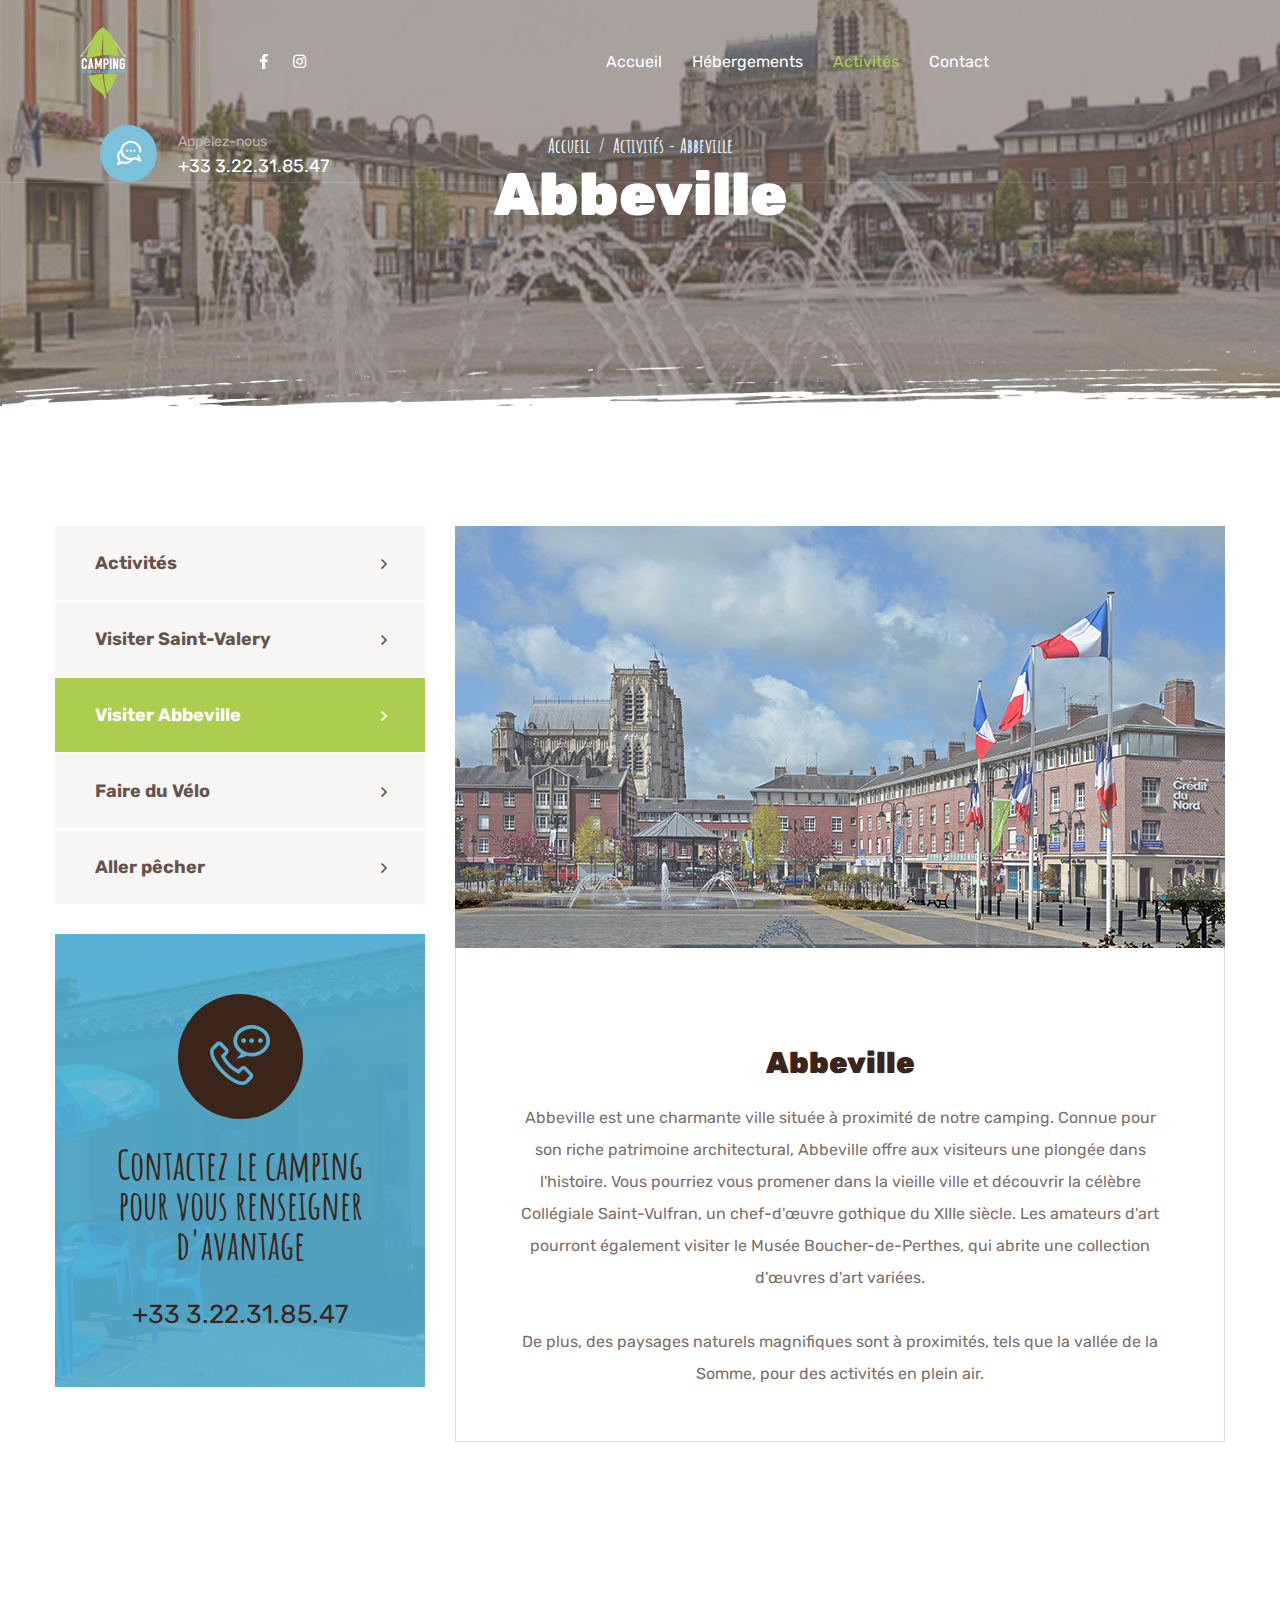
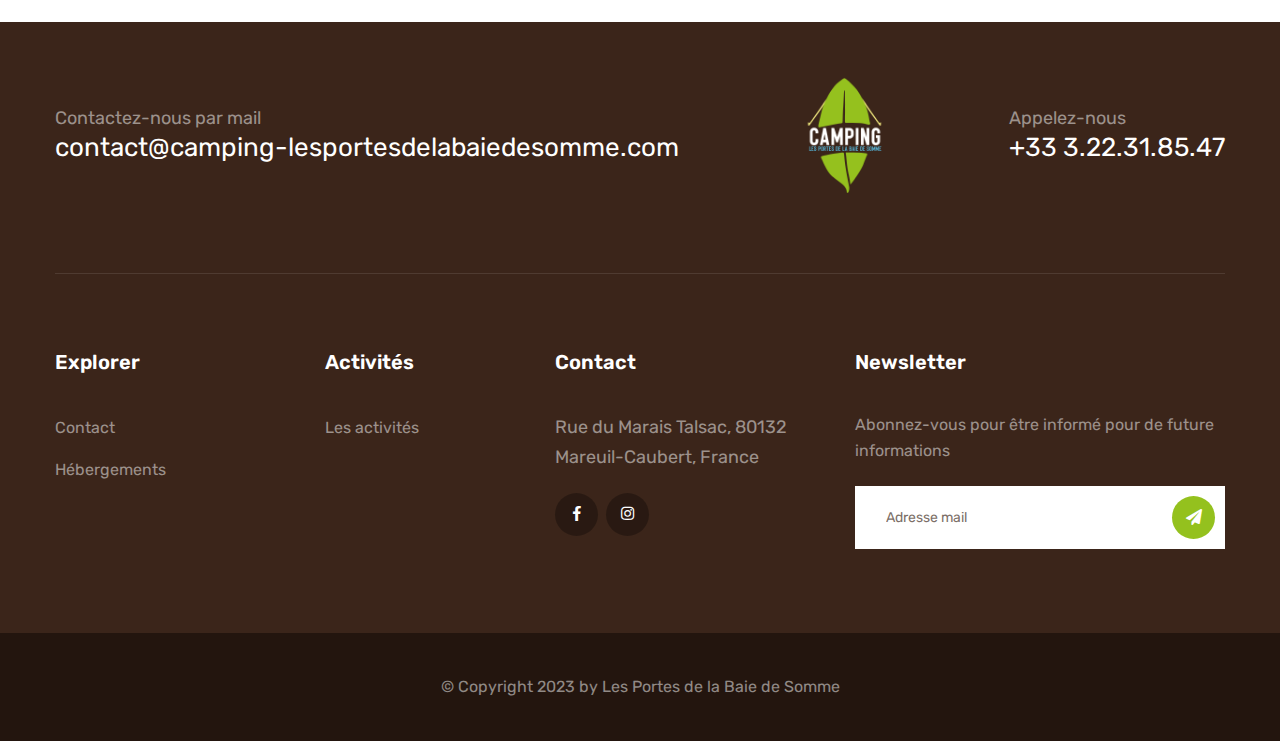
<file: Stage-Portes-de-la-baie-de-somme-dbddb216f17453c3885ff2f553b4bc5a6203d5d2/Code/camping/site-camping/activites-abbeville.html>
<!DOCTYPE html>
<html lang="en">

<head>
    <meta charset="utf-8">
    <meta http-equiv="X-UA-Compatible" content="IE=edge">
    <meta name="viewport" content="width=device-width, initial-scale=1.0, maximum-scale=1.0, user-scalable=0">

    <title>Activités - Abbeville - Camping Les Portes de la Baie de Somme</title>

    <!-- Fav Icon -->
    <link rel="icon" href="assets/images/favicon.ico" type="image/x-icon">

    <!-- Google Fonts -->
    <link href="https://fonts.googleapis.com/css2?family=Amatic+SC:wght@400;700&display=swap" rel="stylesheet">
    <link
        href="https://fonts.googleapis.com/css2?family=Rubik:ital,wght@0,300;0,400;0,500;0,600;0,700;0,800;0,900;1,300;1,400;1,500;1,600;1,700;1,800;1,900&display=swap"
        rel="stylesheet">

    <!-- Stylesheets -->
    <link href="assets/css/font-awesome-all.css" rel="stylesheet">
    <link href="assets/css/flaticon.css" rel="stylesheet">
    <link href="assets/css/owl.css" rel="stylesheet">
    <link href="assets/css/bootstrap.css" rel="stylesheet">
    <link href="assets/css/jquery.fancybox.min.css" rel="stylesheet">
    <link href="assets/css/animate.css" rel="stylesheet">
    <link href="assets/css/color.css" rel="stylesheet">
    <link href="assets/css/style.css" rel="stylesheet">
    <link href="assets/css/responsive.css" rel="stylesheet">

</head>


<!-- page wrapper -->

<body>

    <div class="boxed_wrapper">


        <!-- preloader -->
        <div class="preloader">
            <div class="boxes">
                <div class="box">
                    <div></div>
                    <div></div>
                    <div></div>
                    <div></div>
                </div>
                <div class="box">
                    <div></div>
                    <div></div>
                    <div></div>
                    <div></div>
                </div>
                <div class="box">
                    <div></div>
                    <div></div>
                    <div></div>
                    <div></div>
                </div>
                <div class="box">
                    <div></div>
                    <div></div>
                    <div></div>
                    <div></div>
                </div>
            </div>
        </div>
        <!-- preloader end -->


        <!-- main header -->
        <header class="main-header header-style-two">
            <div class="header-lower">
                <div class="outer-box">
                    <div class="logo-box">
                        <figure class="logo logooriginal"><a href="index.html"><img
                                    src="../fichier-camping/logo/logo camping.png" alt=""></a></figure>
                        <ul class="social-links clearfix">
                            <li><a href="https://www.facebook.com/campinglesportesdelabaiedesomme" HTML
                                    target="_blank"><i class="fab fa-facebook-f"></i></a></li>
                            <li><a href="https://www.instagram.com/campingportesdelabaiedesomme/" HTML
                                    target="_blank"><i class="fab fa-instagram"></i></a></li>
                        </ul>
                    </div>
                    <div class="menu-area">
                        <!--Mobile Navigation Toggler-->
                        <div class="mobile-nav-toggler">
                            <i class="icon-bar"></i>
                            <i class="icon-bar"></i>
                            <i class="icon-bar"></i>
                        </div>
                        <nav class="main-menu navbar-expand-md navbar-light menupage">
                            <div class="collapse navbar-collapse show clearfix" id="navbarSupportedContent">
                                <ul class="navigation clearfix">
                                    <li class="dropdown"><a href="index.html">Accueil</a></li>
                                    <li class="dropdown"><a href="hebergements.html">Hébergements</a></li>
                                    <li class="current dropdown"><a href="activites.html">Activités</a> </li>
                                    <li><a href="contact.html">Contact</a></li>
                                </ul>
                            </div>
                        </nav>
                    </div>
                    <div class="menu-right-content">
                        <div class="support-box">
                            <div class="icon"><i class="flaticon-chat"></i></div>
                            <span>Appelez-nous</span>
                            <h5><a href="tel:+33322318547">+33 3.22.31.85.47</a></h5>
                        </div>
                    </div>
                </div>
            </div>

            <!--sticky Header-->
            <div class="sticky-header">
                <div class="outer-box">
                    <div class="menu-area">
                        <nav class="main-menu clearfix">
                            <!--Keep This Empty / Menu will come through Javascript-->
                        </nav>
                    </div>
                    <div class="menu-right-content">
                        <div class="support-box">
                            <div class="icon"><i class="flaticon-chat"></i></div>
                            <span>Appelez-nous</span>
                            <h5><a href="tel:0322318547">+33 3.22.31.85.47</a></h5>
                        </div>
                    </div>
                </div>
            </div>
        </header>
        <!-- main-header end -->

        <!-- Mobile Menu  -->
        <div class="mobile-menu">
            <div class="menu-backdrop"></div>
            <div class="close-btn"><i class="fas fa-times"></i></div>

            <nav class="menu-box">
                <div class="nav-logo"><a href="index.html"><img src="assets/images/logo-2.png" alt="" title=""></a>
                </div>
                <div class="menu-outer"><!--Here Menu Will Come Automatically Via Javascript / Same Menu as in Header-->
                </div>
                <div class="contact-info">
                    <h4>Contact Info</h4>
                    <ul>
                        <li>Chicago 12, Melborne City, USA</li>
                        <li><a href="tel:+8801682648101">+88 01682648101</a></li>
                        <li><a href="mailto:info@example.com">info@example.com</a></li>
                    </ul>
                </div>
                <div class="social-links">
                    <ul class="clearfix">
                        <li><a href="index.html"><span class="fab fa-twitter"></span></a></li>
                        <li><a href="index.html"><span class="fab fa-facebook-square"></span></a></li>
                        <li><a href="index.html"><span class="fab fa-pinterest-p"></span></a></li>
                        <li><a href="index.html"><span class="fab fa-instagram"></span></a></li>
                        <li><a href="index.html"><span class="fab fa-youtube"></span></a></li>
                    </ul>
                </div>
            </nav>
        </div><!-- End Mobile Menu -->


        <!-- Page Title -->
        <section class="page-title centred">
            <div class="bg-layer"
                style="background-image: url(../fichier-camping/picture-activites/abbeville\ centre\ ville\ 1894x360.png);">
            </div>
            <div class="pattern-layer" style="background-image: url(assets/images/shape/shape-12.png);"></div>
            <div class="auto-container">
                <div class="content-box">
                    <ul class="bread-crumb clearfix">
                        <li><a href="index.html">Accueil</a></li>
                        <li>Activités - Abbeville</li>
                    </ul>
                    <div class="title">
                        <h1>Abbeville</h1>
                    </div>
                </div>
            </div>
        </section>
        <!-- End Page Title -->


        <!-- activities-details -->
        <section class="activities-details">
            <div class="auto-container">
                <div class="row clearfix">
                    <div class="col-lg-4 col-md-12 col-sm-12 sidebar-side">
                        <div class="activities-sidebar">
                            <div class="sidebar-widget category-widget">
                                <ul class="category-list clearfix">
                                    <li><a href="activites.html">Activités</a></li>
                                    <li><a href="activites-st-val.html">Visiter Saint-Valery</a></li>
                                    <li><a href="activites-abbeville.html" class="current">Visiter Abbeville</a></li>
                                    <li><a href="activites-velo.html">Faire du Vélo</a></li>
                                    <li><a href="activites-peche.html">Aller pêcher</a></li>
                                    <!--
                                    <li><a href="activites-pedalo.html">Faire du Pédalo</a></li>
                                    -->
                                </ul>
                            </div>
                            <div class="sidebar-widget support-widget">
                                <div class="inner-box centred"
                                    style="background-image: url(../fichier-camping/picture-camping/accueil\ camping\ 370x413.png);">
                                    <div class="icon-box"><i class="flaticon-phone-call"></i></div>
                                    <span>Contactez le camping<br />pour vous renseigner d'avantage</span>
                                    <h3><a href="tel:+33322318547">+33 3.22.31.85.47</a></h3>
                                </div>
                            </div>
                        </div>
                    </div>
                    <div class="col-lg-8 col-md-12 col-sm-12 content-side">
                        <div class="activities-details-content">
                            <div class="content-one centred">
                                <div class="image-box"><img
                                        src="../fichier-camping/picture-activites/abbeville ville 770x422.png" alt="">
                                </div>
                                <div class="lower-box">
                                    <div class="icon-box">
                                    </div>
                                    <h2>Abbeville</h2>
                                    <div class="text">
                                        <p>
                                            Abbeville est une charmante ville située à proximité de notre camping.
                                            Connue pour son riche patrimoine architectural, Abbeville offre aux
                                            visiteurs une plongée dans l'histoire. Vous pourriez vous promener dans la
                                            vieille ville et découvrir la célèbre Collégiale Saint-Vulfran, un
                                            chef-d'œuvre gothique du XIIIe siècle. Les amateurs d'art pourront également
                                            visiter le Musée Boucher-de-Perthes, qui abrite une collection d'œuvres
                                            d'art variées.
                                        </p>
                                        <p>
                                            De plus, des paysages naturels magnifiques sont à proximités, tels que la
                                            vallée de la Somme, pour des activités en plein air.
                                        </p>
                                    </div>
                                </div>
                            </div>
                        </div>
                    </div>
                </div>
            </div>
        </section>
        <!-- activities-details end -->


        <!-- main-footer -->
        <footer class="main-footer pt-0">
            <div class="auto-container">
                <div class="footer-top">
                    <div class="top-inner">
                        <div class="text">
                            <h5>Contactez-nous par mail</h5>
                            <h3><a
                                    href="mailto:contact@camping-lesportesdelabaiedesomme.com">contact@camping-lesportesdelabaiedesomme.com</a>
                            </h3>
                        </div>
                        <figure class="footer-logo logocampingbaspage"><a href="index.html"><img
                                    src="../fichier-camping/logo/logo camping.png" alt=""></a></figure>
                        <div class="text">
                            <h5>Appelez-nous</h5>
                            <h3><a href="tel:+33322318547">+33 3.22.31.85.47</a></h3>
                        </div>
                    </div>
                </div>
                <div class="widget-section">
                    <div class="row clearfix">
                        <div class="col-lg-2 col-md-6 col-sm-12 footer-column">
                            <div class="footer-widget links-widget">
                                <div class="widget-title">
                                    <h4>Explorer</h4>
                                </div>
                                <div class="widget-content">
                                    <ul class="links-list clearfix">
                                        <!--
                                        <li><a href="index.html">Rencontrez notre équipe</a></li>
                                        <li><a href="index.html">Ce que nous faisons</a></li>
                                        <li><a href="index.html">Dernières nouvelles</a></li>
                                        -->
                                        <li><a href="contact.html">Contact</a></li>
                                        <li><a href="hebergements.html">Hébergements</a></li>
                                    </ul>
                                </div>
                            </div>
                        </div>
                        <div class="col-lg-3 col-md-6 col-sm-12 footer-column">
                            <div class="footer-widget links-widget ml-70">
                                <div class="widget-title">
                                    <h4>Activités</h4>
                                </div>
                                <div class="widget-content">
                                    <ul class="links-list clearfix">
                                        <li><a href="activites.html">Les activités</a></li>
                                        <!--
                                        <li><a href="index.html">Pédalo</a></li>
                                        <li><a href="index.html">Pêche</a></li>
                                        <li><a href="index.html">Parachute</a></li>
                                        -->
                                    </ul>
                                </div>
                            </div>
                        </div>
                        <div class="col-lg-3 col-md-6 col-sm-12 footer-column">
                            <div class="footer-widget contact-widget">
                                <div class="widget-title">
                                    <h4>Contact</h4>
                                </div>
                                <div class="widget-content">
                                    <p>Rue du Marais Talsac, 80132 Mareuil-Caubert, France</p>
                                    <ul class="social-links clearfix">
                                        <li><a href="https://www.facebook.com/campinglesportesdelabaiedesomme" HTML
                                                target="_blank"><i class="fab fa-facebook-f"></i></a></li>
                                        <li><a href="https://www.instagram.com/campingportesdelabaiedesomme/" HTML
                                                target="_blank"><i class="fab fa-instagram"></i></a></li>
                                    </ul>
                                </div>
                            </div>
                        </div>
                        <div class="col-lg-4 col-md-6 col-sm-12 footer-column">
                            <div class="footer-widget newsletter-widget">
                                <div class="widget-title">
                                    <h4>Newsletter</h4>
                                </div>
                                <div class="widget-content">
                                    <p>Abonnez-vous pour être informé pour de future informations</p>
                                    <form action="contact.html" method="post" class="newsletter-form">
                                        <div class="form-group">
                                            <input type="email" name="email" placeholder="Adresse mail" required>
                                            <button type="submit"><i class="fas fa-paper-plane"></i></button>
                                        </div>
                                    </form>
                                </div>
                            </div>
                        </div>
                    </div>
                </div>
            </div>
            <div class="footer-bottom centred">
                <div class="auto-container">
                    <div class="copyright">
                        <p>&copy; Copyright 2023 by <a href="index.html">Les Portes de la Baie de Somme</a></p>
                    </div>
                </div>
            </div>
        </footer>
        <!-- main-footer end -->


        <!-- scroll to top -->
        <button class="scroll-top scroll-to-target" data-target="html">
            <i class="fal fa-long-arrow-up"></i>
        </button>
    </div>


    <!-- jequery plugins -->
    <script src="assets/js/jquery.js"></script>
    <script src="assets/js/popper.min.js"></script>
    <script src="assets/js/bootstrap.min.js"></script>
    <script src="assets/js/owl.js"></script>
    <script src="assets/js/wow.js"></script>
    <script src="assets/js/validation.js"></script>
    <script src="assets/js/jquery.fancybox.js"></script>
    <script src="assets/js/appear.js"></script>
    <script src="assets/js/scrollbar.js"></script>
    <script src="assets/js/parallax-scroll.js"></script>
    <script src="assets/js/isotope.js"></script>

    <!-- main-js -->
    <script src="assets/js/script.js"></script>

</body><!-- End of .page_wrapper -->

</html>
</file>
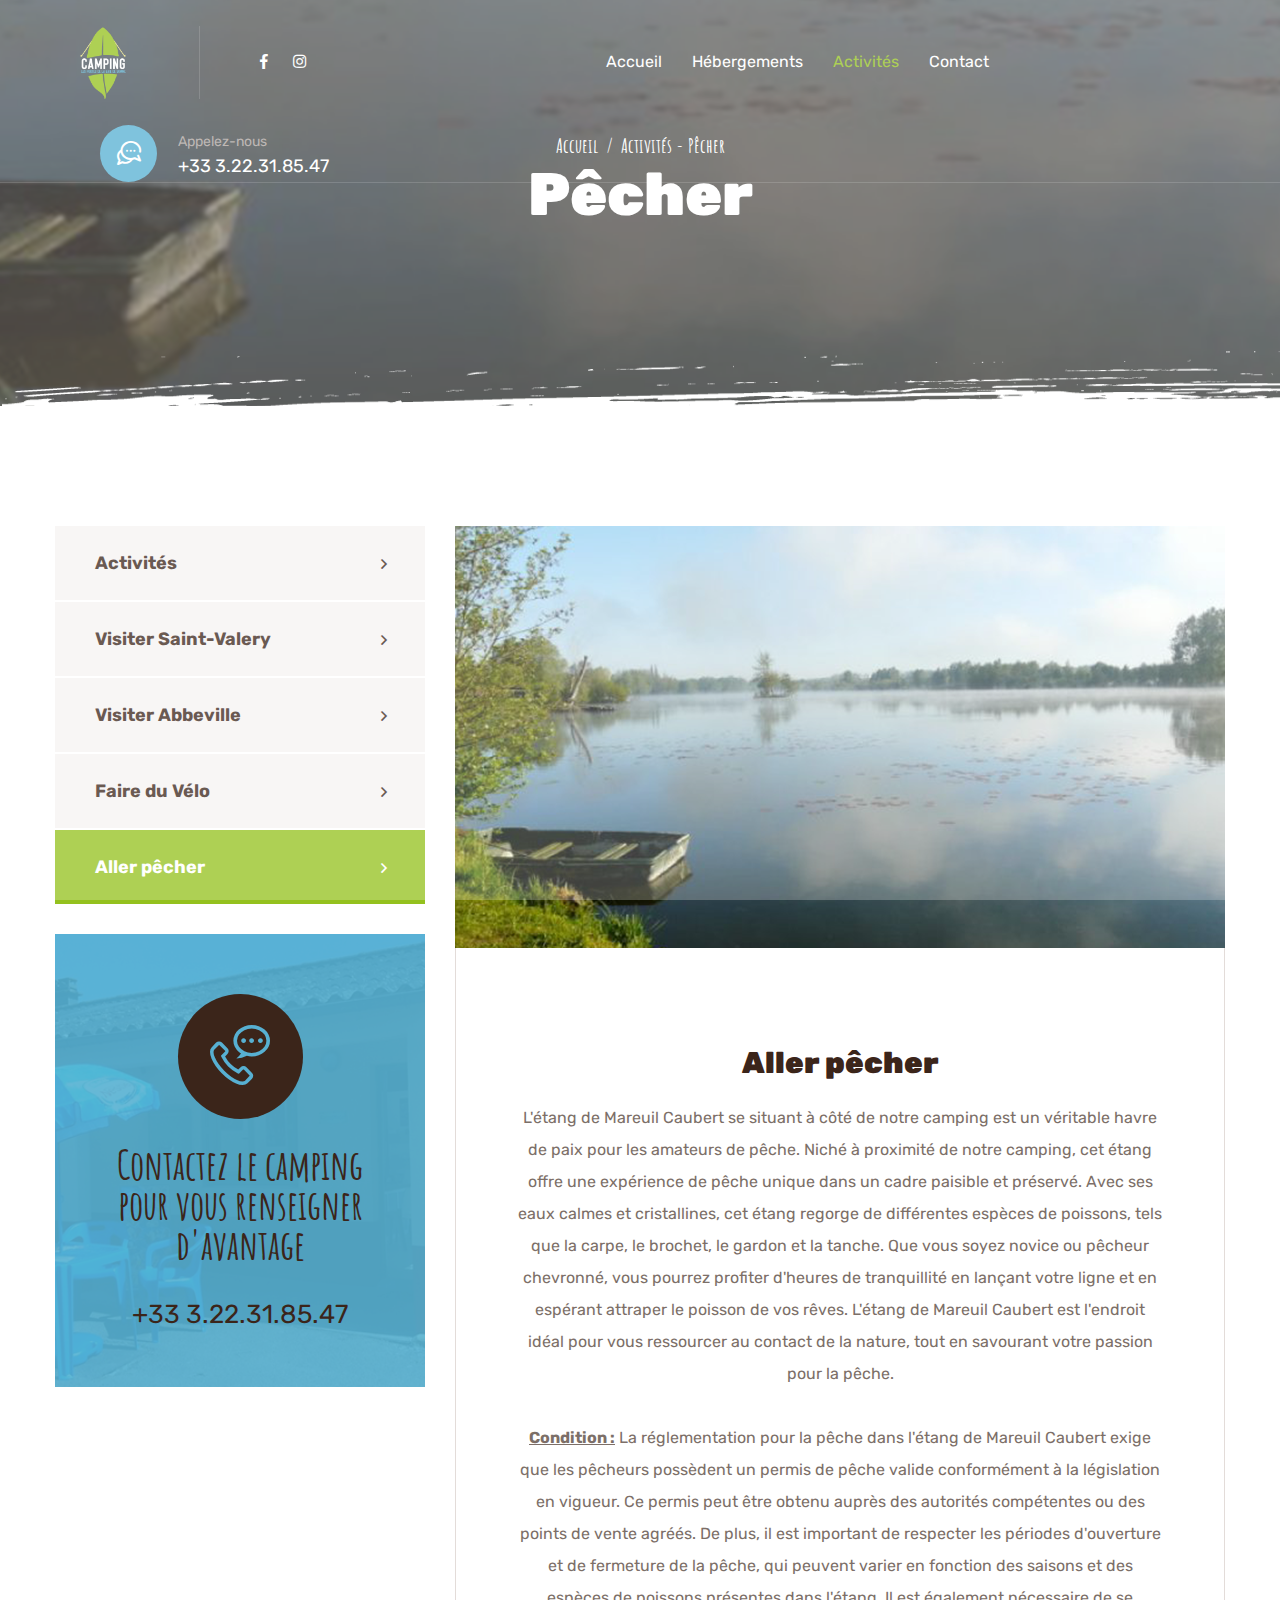
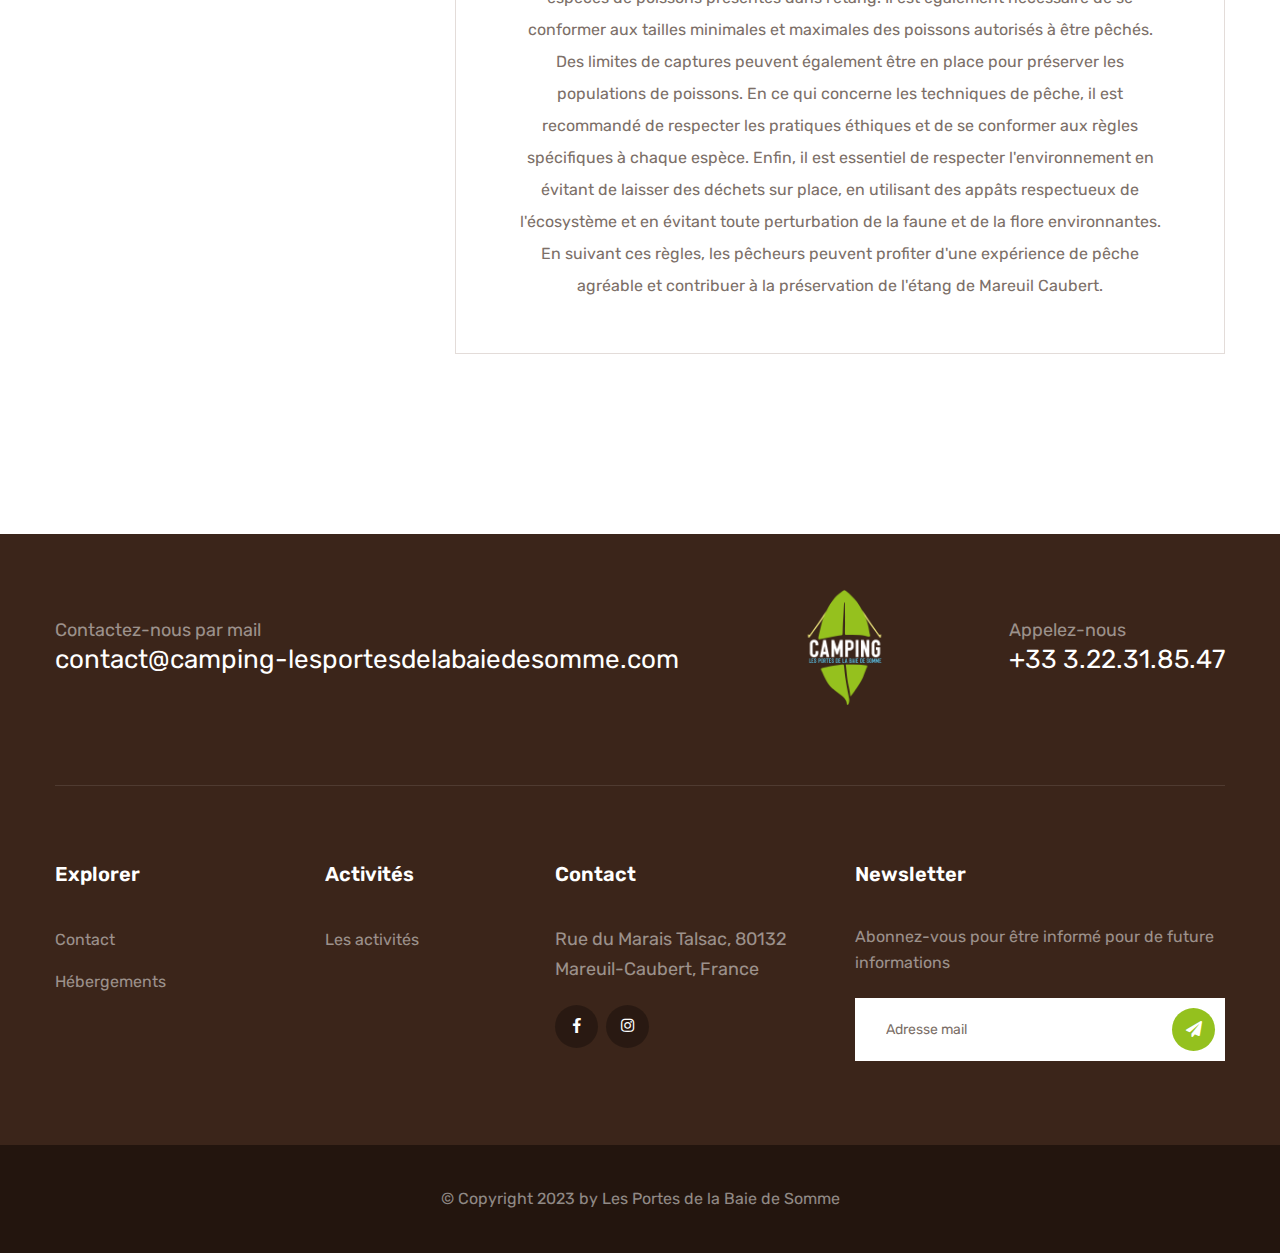
<file: Stage-Portes-de-la-baie-de-somme-dbddb216f17453c3885ff2f553b4bc5a6203d5d2/Code/camping/site-camping/activites-peche.html>
<!DOCTYPE html>
<html lang="en">

<head>
    <meta charset="utf-8">
    <meta http-equiv="X-UA-Compatible" content="IE=edge">
    <meta name="viewport" content="width=device-width, initial-scale=1.0, maximum-scale=1.0, user-scalable=0">

    <title>Activités - Pêcher - Camping Les Portes de la Baie de Somme</title>

    <!-- Fav Icon -->
    <link rel="icon" href="assets/images/favicon.ico" type="image/x-icon">

    <!-- Google Fonts -->
    <link href="https://fonts.googleapis.com/css2?family=Amatic+SC:wght@400;700&display=swap" rel="stylesheet">
    <link
        href="https://fonts.googleapis.com/css2?family=Rubik:ital,wght@0,300;0,400;0,500;0,600;0,700;0,800;0,900;1,300;1,400;1,500;1,600;1,700;1,800;1,900&display=swap"
        rel="stylesheet">

    <!-- Stylesheets -->
    <link href="assets/css/font-awesome-all.css" rel="stylesheet">
    <link href="assets/css/flaticon.css" rel="stylesheet">
    <link href="assets/css/owl.css" rel="stylesheet">
    <link href="assets/css/bootstrap.css" rel="stylesheet">
    <link href="assets/css/jquery.fancybox.min.css" rel="stylesheet">
    <link href="assets/css/animate.css" rel="stylesheet">
    <link href="assets/css/color.css" rel="stylesheet">
    <link href="assets/css/style.css" rel="stylesheet">
    <link href="assets/css/responsive.css" rel="stylesheet">

</head>


<!-- page wrapper -->

<body>

    <div class="boxed_wrapper">


        <!-- preloader -->
        <div class="preloader">
            <div class="boxes">
                <div class="box">
                    <div></div>
                    <div></div>
                    <div></div>
                    <div></div>
                </div>
                <div class="box">
                    <div></div>
                    <div></div>
                    <div></div>
                    <div></div>
                </div>
                <div class="box">
                    <div></div>
                    <div></div>
                    <div></div>
                    <div></div>
                </div>
                <div class="box">
                    <div></div>
                    <div></div>
                    <div></div>
                    <div></div>
                </div>
            </div>
        </div>
        <!-- preloader end -->


        <!-- main header -->
        <header class="main-header header-style-two">
            <div class="header-lower">
                <div class="outer-box">
                    <div class="logo-box">
                        <figure class="logo logooriginal"><a href="index.html"><img
                                    src="../fichier-camping/logo/logo camping.png" alt=""></a></figure>
                        <ul class="social-links clearfix">
                            <li><a href="https://www.facebook.com/campinglesportesdelabaiedesomme" HTML
                                    target="_blank"><i class="fab fa-facebook-f"></i></a></li>
                            <li><a href="https://www.instagram.com/campingportesdelabaiedesomme/" HTML
                                    target="_blank"><i class="fab fa-instagram"></i></a></li>
                        </ul>
                    </div>
                    <div class="menu-area">
                        <!--Mobile Navigation Toggler-->
                        <div class="mobile-nav-toggler">
                            <i class="icon-bar"></i>
                            <i class="icon-bar"></i>
                            <i class="icon-bar"></i>
                        </div>
                        <nav class="main-menu navbar-expand-md navbar-light menupage">
                            <div class="collapse navbar-collapse show clearfix" id="navbarSupportedContent">
                                <ul class="navigation clearfix">
                                    <li class="dropdown"><a href="index.html">Accueil</a></li>
                                    <li class="dropdown"><a href="hebergements.html">Hébergements</a></li>
                                    <li class="current dropdown"><a href="activites.html">Activités</a> </li>
                                    <li><a href="contact.html">Contact</a></li>
                                </ul>
                            </div>
                        </nav>
                    </div>
                    <div class="menu-right-content">
                        <div class="support-box">
                            <div class="icon"><i class="flaticon-chat"></i></div>
                            <span>Appelez-nous</span>
                            <h5><a href="tel:+33322318547">+33 3.22.31.85.47</a></h5>
                        </div>
                    </div>
                </div>
            </div>

            <!--sticky Header-->
            <div class="sticky-header">
                <div class="outer-box">
                    <div class="menu-area">
                        <nav class="main-menu clearfix">
                            <!--Keep This Empty / Menu will come through Javascript-->
                        </nav>
                    </div>
                    <div class="menu-right-content">
                        <div class="support-box">
                            <div class="icon"><i class="flaticon-chat"></i></div>
                            <span>Appelez-nous</span>
                            <h5><a href="tel:0322318547">+33 3.22.31.85.47</a></h5>
                        </div>
                    </div>
                </div>
            </div>
        </header>
        <!-- main-header end -->

        <!-- Mobile Menu  -->
        <div class="mobile-menu">
            <div class="menu-backdrop"></div>
            <div class="close-btn"><i class="fas fa-times"></i></div>

            <nav class="menu-box">
                <div class="nav-logo"><a href="index.html"><img src="assets/images/logo-2.png" alt="" title=""></a>
                </div>
                <div class="menu-outer"><!--Here Menu Will Come Automatically Via Javascript / Same Menu as in Header-->
                </div>
                <div class="contact-info">
                    <h4>Contact Info</h4>
                    <ul>
                        <li>Chicago 12, Melborne City, USA</li>
                        <li><a href="tel:+8801682648101">+88 01682648101</a></li>
                        <li><a href="mailto:info@example.com">info@example.com</a></li>
                    </ul>
                </div>
                <div class="social-links">
                    <ul class="clearfix">
                        <li><a href="index.html"><span class="fab fa-twitter"></span></a></li>
                        <li><a href="index.html"><span class="fab fa-facebook-square"></span></a></li>
                        <li><a href="index.html"><span class="fab fa-pinterest-p"></span></a></li>
                        <li><a href="index.html"><span class="fab fa-instagram"></span></a></li>
                        <li><a href="index.html"><span class="fab fa-youtube"></span></a></li>
                    </ul>
                </div>
            </nav>
        </div><!-- End Mobile Menu -->


        <!-- Page Title -->
        <section class="page-title centred">
            <div class="bg-layer"
                style="background-image: url(../fichier-camping/picture-activites/peche\ 1894x360.png);"></div>
            <div class="pattern-layer" style="background-image: url(assets/images/shape/shape-12.png);"></div>
            <div class="auto-container">
                <div class="content-box">
                    <ul class="bread-crumb clearfix">
                        <li><a href="index.html">Accueil</a></li>
                        <li>Activités - Pêcher</li>
                    </ul>
                    <div class="title">
                        <h1>Pêcher</h1>
                    </div>
                </div>
            </div>
        </section>
        <!-- End Page Title -->


        <!-- activities-details -->
        <section class="activities-details">
            <div class="auto-container">
                <div class="row clearfix">
                    <div class="col-lg-4 col-md-12 col-sm-12 sidebar-side">
                        <div class="activities-sidebar">
                            <div class="sidebar-widget category-widget">
                                <ul class="category-list clearfix">
                                    <li><a href="activites.html">Activités</a></li>
                                    <li><a href="activites-st-val.html">Visiter Saint-Valery</a></li>
                                    <li><a href="activites-abbeville.html">Visiter Abbeville</a></li>
                                    <li><a href="activites-velo.html">Faire du Vélo</a></li>
                                    <li><a href="activites-peche.html" class="current">Aller pêcher</a></li>
                                    <!--
                                    <li><a href="activites-pedalo.html">Faire du Pédalo</a></li>
                                    -->
                                </ul>
                            </div>
                            <div class="sidebar-widget support-widget">
                                <div class="inner-box centred"
                                    style="background-image: url(../fichier-camping/picture-camping/accueil\ camping\ 370x413.png);">
                                    <div class="icon-box"><i class="flaticon-phone-call"></i></div>
                                    <span>Contactez le camping<br />pour vous renseigner d'avantage</span>
                                    <h3><a href="tel:+33322318547">+33 3.22.31.85.47</a></h3>
                                </div>
                            </div>
                        </div>
                    </div>
                    <div class="col-lg-8 col-md-12 col-sm-12 content-side">
                        <div class="activities-details-content">
                            <div class="content-one centred">
                                <div class="image-box"><img src="../fichier-camping/picture-activites/peche 770x422.png"
                                        alt="">
                                </div>
                                <div class="lower-box">
                                    <div class="icon-box">
                                    </div>
                                    <h2>Aller pêcher</h2>
                                    <div class="text">
                                        <p>
                                            L'étang de Mareuil Caubert se situant à côté de notre camping est un
                                            véritable havre de paix pour les amateurs de pêche. Niché à proximité de
                                            notre camping, cet étang offre une expérience de pêche unique
                                            dans un cadre paisible et préservé. Avec ses eaux calmes et cristallines,
                                            cet étang regorge de différentes espèces de poissons, tels que la carpe, le
                                            brochet, le gardon et la tanche. Que vous soyez novice ou pêcheur chevronné,
                                            vous pourrez profiter d'heures de tranquillité en lançant votre ligne et en
                                            espérant attraper le poisson de vos rêves. L'étang de Mareuil Caubert est
                                            l'endroit idéal pour vous ressourcer au contact de la nature, tout en
                                            savourant votre passion pour la pêche.
                                        </p>
                                        <p>
                                            <strong><u>Condition :</u></strong> La réglementation pour la pêche dans
                                            l'étang de Mareuil Caubert exige que les pêcheurs possèdent un permis de
                                            pêche valide conformément à la législation en vigueur. Ce permis peut être
                                            obtenu auprès des autorités compétentes ou des points de vente agréés. De
                                            plus, il est important de respecter les périodes d'ouverture et de fermeture
                                            de la pêche, qui peuvent varier en fonction des saisons et des espèces de
                                            poissons présentes dans l'étang. Il est également nécessaire de se conformer
                                            aux tailles minimales et maximales des poissons autorisés à être pêchés. Des
                                            limites de captures peuvent également être en place pour préserver les
                                            populations de poissons. En ce qui concerne les techniques de pêche, il est
                                            recommandé de respecter les pratiques éthiques et de se conformer aux règles
                                            spécifiques à chaque espèce. Enfin, il est essentiel de respecter
                                            l'environnement en évitant de laisser des déchets sur place, en utilisant
                                            des appâts respectueux de l'écosystème et en évitant toute perturbation de
                                            la faune et de la flore environnantes. En suivant ces règles, les pêcheurs
                                            peuvent profiter d'une expérience de pêche agréable et contribuer à la
                                            préservation de l'étang de Mareuil Caubert.
                                        </p>
                                    </div>
                                </div>
                            </div>
                        </div>
                    </div>
                </div>
            </div>
        </section>
        <!-- activities-details end -->


        <!-- main-footer -->
        <footer class="main-footer pt-0">
            <div class="auto-container">
                <div class="footer-top">
                    <div class="top-inner">
                        <div class="text">
                            <h5>Contactez-nous par mail</h5>
                            <h3><a
                                    href="mailto:contact@camping-lesportesdelabaiedesomme.com">contact@camping-lesportesdelabaiedesomme.com</a>
                            </h3>
                        </div>
                        <figure class="footer-logo logocampingbaspage"><a href="index.html"><img
                                    src="../fichier-camping/logo/logo camping.png" alt=""></a></figure>
                        <div class="text">
                            <h5>Appelez-nous</h5>
                            <h3><a href="tel:+33322318547">+33 3.22.31.85.47</a></h3>
                        </div>
                    </div>
                </div>
                <div class="widget-section">
                    <div class="row clearfix">
                        <div class="col-lg-2 col-md-6 col-sm-12 footer-column">
                            <div class="footer-widget links-widget">
                                <div class="widget-title">
                                    <h4>Explorer</h4>
                                </div>
                                <div class="widget-content">
                                    <ul class="links-list clearfix">
                                        <!--
                                        <li><a href="index.html">Rencontrez notre équipe</a></li>
                                        <li><a href="index.html">Ce que nous faisons</a></li>
                                        <li><a href="index.html">Dernières nouvelles</a></li>
                                        -->
                                        <li><a href="contact.html">Contact</a></li>
                                        <li><a href="hebergements.html">Hébergements</a></li>
                                    </ul>
                                </div>
                            </div>
                        </div>
                        <div class="col-lg-3 col-md-6 col-sm-12 footer-column">
                            <div class="footer-widget links-widget ml-70">
                                <div class="widget-title">
                                    <h4>Activités</h4>
                                </div>
                                <div class="widget-content">
                                    <ul class="links-list clearfix">
                                        <li><a href="activites.html">Les activités</a></li>
                                        <!--
                                        <li><a href="index.html">Pédalo</a></li>
                                        <li><a href="index.html">Pêche</a></li>
                                        <li><a href="index.html">Parachute</a></li>
                                        -->
                                    </ul>
                                </div>
                            </div>
                        </div>
                        <div class="col-lg-3 col-md-6 col-sm-12 footer-column">
                            <div class="footer-widget contact-widget">
                                <div class="widget-title">
                                    <h4>Contact</h4>
                                </div>
                                <div class="widget-content">
                                    <p>Rue du Marais Talsac, 80132 Mareuil-Caubert, France</p>
                                    <ul class="social-links clearfix">
                                        <li><a href="https://www.facebook.com/campinglesportesdelabaiedesomme" HTML
                                                target="_blank"><i class="fab fa-facebook-f"></i></a></li>
                                        <li><a href="https://www.instagram.com/campingportesdelabaiedesomme/" HTML
                                                target="_blank"><i class="fab fa-instagram"></i></a></li>
                                    </ul>
                                </div>
                            </div>
                        </div>
                        <div class="col-lg-4 col-md-6 col-sm-12 footer-column">
                            <div class="footer-widget newsletter-widget">
                                <div class="widget-title">
                                    <h4>Newsletter</h4>
                                </div>
                                <div class="widget-content">
                                    <p>Abonnez-vous pour être informé pour de future informations</p>
                                    <form action="contact.html" method="post" class="newsletter-form">
                                        <div class="form-group">
                                            <input type="email" name="email" placeholder="Adresse mail" required>
                                            <button type="submit"><i class="fas fa-paper-plane"></i></button>
                                        </div>
                                    </form>
                                </div>
                            </div>
                        </div>
                    </div>
                </div>
            </div>
            <div class="footer-bottom centred">
                <div class="auto-container">
                    <div class="copyright">
                        <p>&copy; Copyright 2023 by <a href="index.html">Les Portes de la Baie de Somme</a></p>
                    </div>
                </div>
            </div>
        </footer>
        <!-- main-footer end -->


        <!-- scroll to top -->
        <button class="scroll-top scroll-to-target" data-target="html">
            <i class="fal fa-long-arrow-up"></i>
        </button>
    </div>


    <!-- jequery plugins -->
    <script src="assets/js/jquery.js"></script>
    <script src="assets/js/popper.min.js"></script>
    <script src="assets/js/bootstrap.min.js"></script>
    <script src="assets/js/owl.js"></script>
    <script src="assets/js/wow.js"></script>
    <script src="assets/js/validation.js"></script>
    <script src="assets/js/jquery.fancybox.js"></script>
    <script src="assets/js/appear.js"></script>
    <script src="assets/js/scrollbar.js"></script>
    <script src="assets/js/parallax-scroll.js"></script>
    <script src="assets/js/isotope.js"></script>

    <!-- main-js -->
    <script src="assets/js/script.js"></script>

</body><!-- End of .page_wrapper -->

</html>
</file>
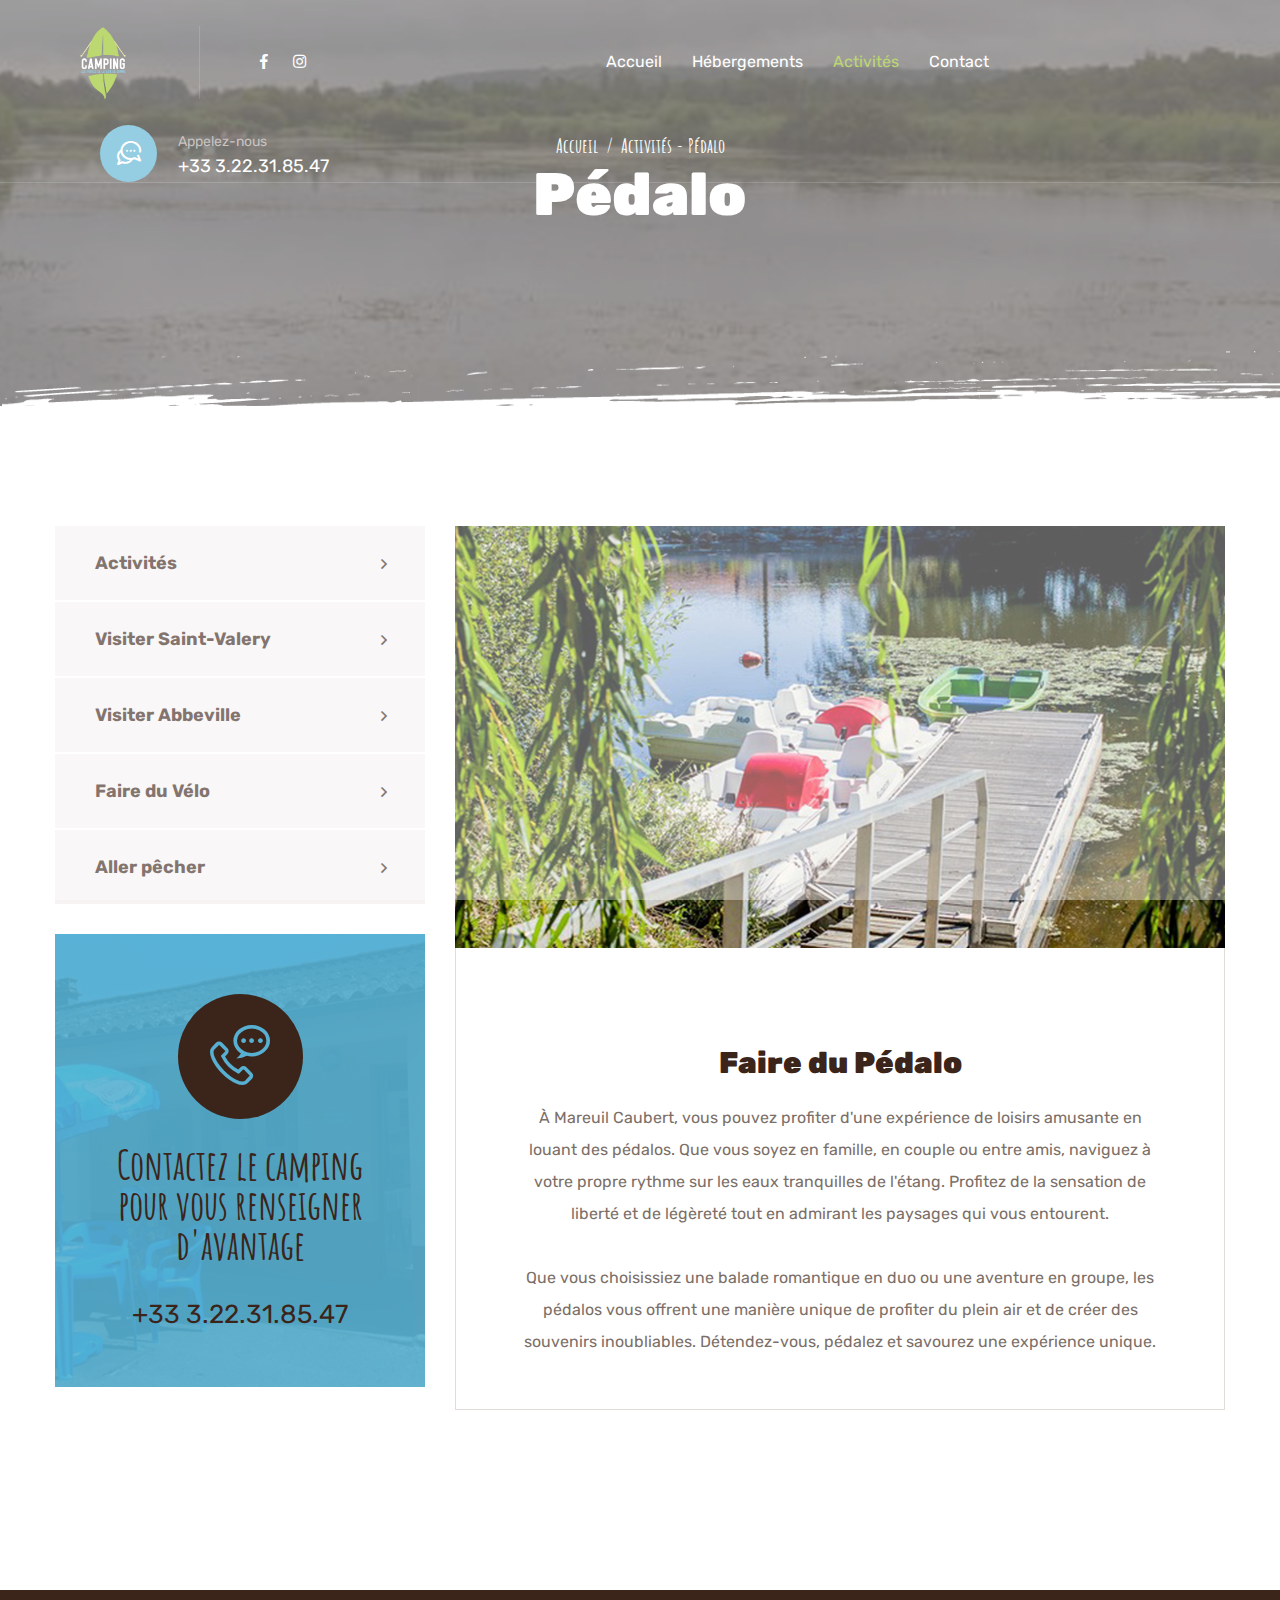
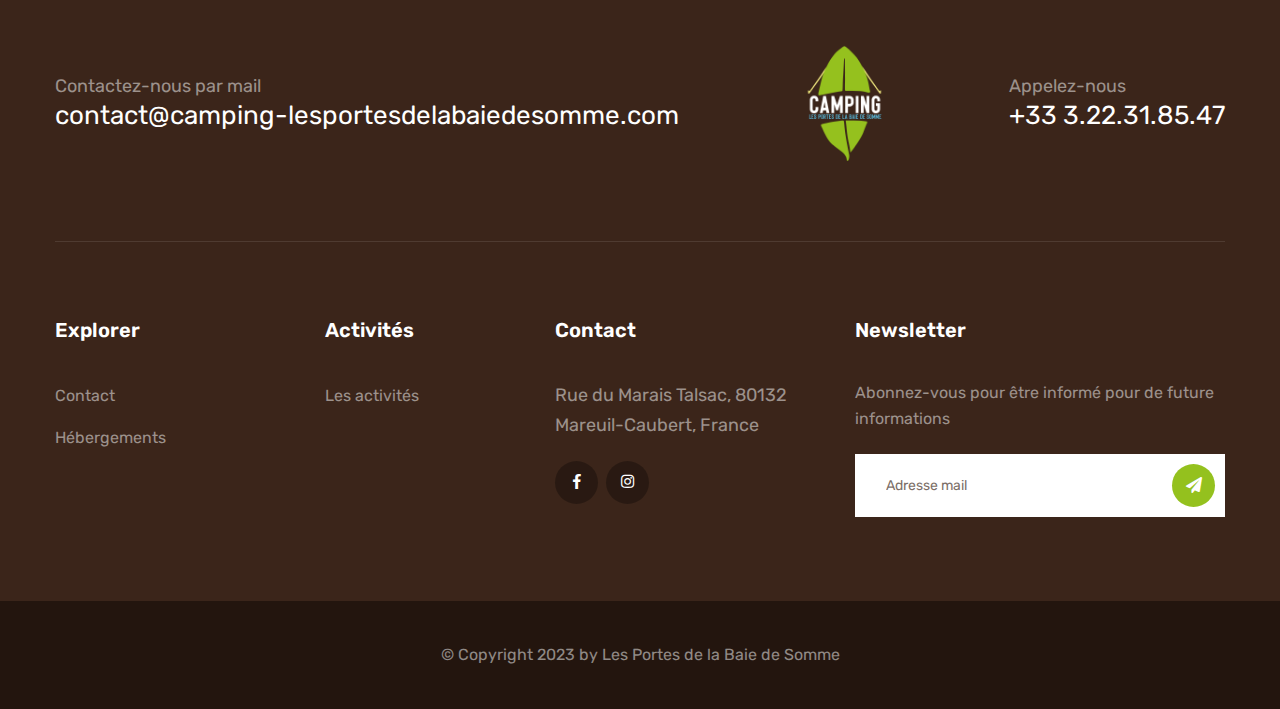
<file: Stage-Portes-de-la-baie-de-somme-dbddb216f17453c3885ff2f553b4bc5a6203d5d2/Code/camping/site-camping/activites-pedalo.html>
<!DOCTYPE html>
<html lang="en">

<head>
    <meta charset="utf-8">
    <meta http-equiv="X-UA-Compatible" content="IE=edge">
    <meta name="viewport" content="width=device-width, initial-scale=1.0, maximum-scale=1.0, user-scalable=0">

    <title>Activités - Pédalo - Camping Les Portes de la Baie de Somme</title>

    <!-- Fav Icon -->
    <link rel="icon" href="assets/images/favicon.ico" type="image/x-icon">

    <!-- Google Fonts -->
    <link href="https://fonts.googleapis.com/css2?family=Amatic+SC:wght@400;700&display=swap" rel="stylesheet">
    <link
        href="https://fonts.googleapis.com/css2?family=Rubik:ital,wght@0,300;0,400;0,500;0,600;0,700;0,800;0,900;1,300;1,400;1,500;1,600;1,700;1,800;1,900&display=swap"
        rel="stylesheet">

    <!-- Stylesheets -->
    <link href="assets/css/font-awesome-all.css" rel="stylesheet">
    <link href="assets/css/flaticon.css" rel="stylesheet">
    <link href="assets/css/owl.css" rel="stylesheet">
    <link href="assets/css/bootstrap.css" rel="stylesheet">
    <link href="assets/css/jquery.fancybox.min.css" rel="stylesheet">
    <link href="assets/css/animate.css" rel="stylesheet">
    <link href="assets/css/color.css" rel="stylesheet">
    <link href="assets/css/style.css" rel="stylesheet">
    <link href="assets/css/responsive.css" rel="stylesheet">

</head>


<!-- page wrapper -->

<body>

    <div class="boxed_wrapper">


        <!-- preloader -->
        <div class="preloader">
            <div class="boxes">
                <div class="box">
                    <div></div>
                    <div></div>
                    <div></div>
                    <div></div>
                </div>
                <div class="box">
                    <div></div>
                    <div></div>
                    <div></div>
                    <div></div>
                </div>
                <div class="box">
                    <div></div>
                    <div></div>
                    <div></div>
                    <div></div>
                </div>
                <div class="box">
                    <div></div>
                    <div></div>
                    <div></div>
                    <div></div>
                </div>
            </div>
        </div>
        <!-- preloader end -->


        <!-- main header -->
        <header class="main-header header-style-two">
            <div class="header-lower">
                <div class="outer-box">
                    <div class="logo-box">
                        <figure class="logo logooriginal"><a href="index.html"><img
                                    src="../fichier-camping/logo/logo camping.png" alt=""></a></figure>
                        <ul class="social-links clearfix">
                            <li><a href="https://www.facebook.com/campinglesportesdelabaiedesomme" HTML
                                    target="_blank"><i class="fab fa-facebook-f"></i></a></li>
                            <li><a href="https://www.instagram.com/campingportesdelabaiedesomme/" HTML
                                    target="_blank"><i class="fab fa-instagram"></i></a></li>
                        </ul>
                    </div>
                    <div class="menu-area">
                        <!--Mobile Navigation Toggler-->
                        <div class="mobile-nav-toggler">
                            <i class="icon-bar"></i>
                            <i class="icon-bar"></i>
                            <i class="icon-bar"></i>
                        </div>
                        <nav class="main-menu navbar-expand-md navbar-light menupage">
                            <div class="collapse navbar-collapse show clearfix" id="navbarSupportedContent">
                                <ul class="navigation clearfix">
                                    <li class="dropdown"><a href="index.html">Accueil</a></li>
                                    <li class="dropdown"><a href="hebergements.html">Hébergements</a></li>
                                    <li class="current dropdown"><a href="activites.html">Activités</a> </li>
                                    <li><a href="contact.html">Contact</a></li>
                                </ul>
                            </div>
                        </nav>
                    </div>
                    <div class="menu-right-content">
                        <div class="support-box">
                            <div class="icon"><i class="flaticon-chat"></i></div>
                            <span>Appelez-nous</span>
                            <h5><a href="tel:+33322318547">+33 3.22.31.85.47</a></h5>
                        </div>
                    </div>
                </div>
            </div>

            <!--sticky Header-->
            <div class="sticky-header">
                <div class="outer-box">
                    <div class="menu-area">
                        <nav class="main-menu clearfix">
                            <!--Keep This Empty / Menu will come through Javascript-->
                        </nav>
                    </div>
                    <div class="menu-right-content">
                        <div class="support-box">
                            <div class="icon"><i class="flaticon-chat"></i></div>
                            <span>Appelez-nous</span>
                            <h5><a href="tel:0322318547">+33 3.22.31.85.47</a></h5>
                        </div>
                    </div>
                </div>
            </div>
        </header>
        <!-- main-header end -->

        <!-- Mobile Menu  -->
        <div class="mobile-menu">
            <div class="menu-backdrop"></div>
            <div class="close-btn"><i class="fas fa-times"></i></div>

            <nav class="menu-box">
                <div class="nav-logo"><a href="index.html"><img src="assets/images/logo-2.png" alt="" title=""></a>
                </div>
                <div class="menu-outer"><!--Here Menu Will Come Automatically Via Javascript / Same Menu as in Header-->
                </div>
                <div class="contact-info">
                    <h4>Contact Info</h4>
                    <ul>
                        <li>Chicago 12, Melborne City, USA</li>
                        <li><a href="tel:+8801682648101">+88 01682648101</a></li>
                        <li><a href="mailto:info@example.com">info@example.com</a></li>
                    </ul>
                </div>
                <div class="social-links">
                    <ul class="clearfix">
                        <li><a href="index.html"><span class="fab fa-twitter"></span></a></li>
                        <li><a href="index.html"><span class="fab fa-facebook-square"></span></a></li>
                        <li><a href="index.html"><span class="fab fa-pinterest-p"></span></a></li>
                        <li><a href="index.html"><span class="fab fa-instagram"></span></a></li>
                        <li><a href="index.html"><span class="fab fa-youtube"></span></a></li>
                    </ul>
                </div>
            </nav>
        </div><!-- End Mobile Menu -->


        <!-- Page Title -->
        <section class="page-title centred">
            <div class="bg-layer"
                style="background-image: url(../fichier-camping/picture-activites/etang\ mareuil\ caubert\ 1984x360.png);"></div>
            <div class="pattern-layer" style="background-image: url(assets/images/shape/shape-12.png);"></div>
            <div class="auto-container">
                <div class="content-box">
                    <ul class="bread-crumb clearfix">
                        <li><a href="index.html">Accueil</a></li>
                        <li>Activités - Pédalo</li>
                    </ul>
                    <div class="title">
                        <h1>Pédalo</h1>
                    </div>
                </div>
            </div>
        </section>
        <!-- End Page Title -->


        <!-- activities-details -->
        <section class="activities-details">
            <div class="auto-container">
                <div class="row clearfix">
                    <div class="col-lg-4 col-md-12 col-sm-12 sidebar-side">
                        <div class="activities-sidebar">
                            <div class="sidebar-widget category-widget">
                                <ul class="category-list clearfix">
                                    <li><a href="activites.html">Activités</a></li>
                                    <li><a href="activites-st-val.html">Visiter Saint-Valery</a></li>
                                    <li><a href="activites-abbeville.html">Visiter Abbeville</a></li>
                                    <li><a href="activites-velo.html">Faire du Vélo</a></li>
                                    <li><a href="activites-peche.html">Aller pêcher</a></li>
                                    <!--
                                    <li><a href="activites-pedalo.html" class="current">Faire du Pédalo</a></li>
                                    -->
                                </ul>
                            </div>
                            <div class="sidebar-widget support-widget">
                                <div class="inner-box centred"
                                    style="background-image: url(../fichier-camping/picture-camping/accueil\ camping\ 370x413.png);">
                                    <div class="icon-box"><i class="flaticon-phone-call"></i></div>
                                    <span>Contactez le camping<br />pour vous renseigner d'avantage</span>
                                    <h3><a href="tel:+33322318547">+33 3.22.31.85.47</a></h3>
                                </div>
                            </div>
                        </div>
                    </div>
                    <div class="col-lg-8 col-md-12 col-sm-12 content-side">
                        <div class="activities-details-content">
                            <div class="content-one centred">
                                <div class="image-box"><img
                                        src="../fichier-camping/picture-activites/pedalo 770x422.png"
                                        alt="">
                                </div>
                                <div class="lower-box">
                                    <div class="icon-box">
                                    </div>
                                    <h2>Faire du Pédalo</h2>
                                    <div class="text">
                                        <p>
                                            À Mareuil Caubert, vous pouvez profiter d'une expérience de loisirs amusante
                                            en louant des pédalos. Que vous soyez en famille, en couple ou entre amis,
                                            naviguez à votre propre rythme sur les eaux tranquilles de l'étang. Profitez
                                            de la sensation de liberté et de légèreté tout en admirant les paysages qui
                                            vous entourent.
                                        </p>
                                        <p>
                                            Que vous choisissiez une balade romantique en duo ou une aventure en groupe,
                                            les pédalos vous offrent une manière unique de profiter du plein air et de
                                            créer des souvenirs inoubliables. Détendez-vous, pédalez et savourez une
                                            expérience unique.
                                        </p>
                                    </div>
                                </div>
                            </div>
                        </div>
                    </div>
                </div>
            </div>
        </section>
        <!-- activities-details end -->


        <!-- main-footer -->
        <footer class="main-footer pt-0">
            <div class="auto-container">
                <div class="footer-top">
                    <div class="top-inner">
                        <div class="text">
                            <h5>Contactez-nous par mail</h5>
                            <h3><a
                                    href="mailto:contact@camping-lesportesdelabaiedesomme.com">contact@camping-lesportesdelabaiedesomme.com</a>
                            </h3>
                        </div>
                        <figure class="footer-logo logocampingbaspage"><a href="index.html"><img
                                    src="../fichier-camping/logo/logo camping.png" alt=""></a></figure>
                        <div class="text">
                            <h5>Appelez-nous</h5>
                            <h3><a href="tel:+33322318547">+33 3.22.31.85.47</a></h3>
                        </div>
                    </div>
                </div>
                <div class="widget-section">
                    <div class="row clearfix">
                        <div class="col-lg-2 col-md-6 col-sm-12 footer-column">
                            <div class="footer-widget links-widget">
                                <div class="widget-title">
                                    <h4>Explorer</h4>
                                </div>
                                <div class="widget-content">
                                    <ul class="links-list clearfix">
                                        <!--
                                        <li><a href="index.html">Rencontrez notre équipe</a></li>
                                        <li><a href="index.html">Ce que nous faisons</a></li>
                                        <li><a href="index.html">Dernières nouvelles</a></li>
                                        -->
                                        <li><a href="contact.html">Contact</a></li>
                                        <li><a href="hebergements.html">Hébergements</a></li>
                                    </ul>
                                </div>
                            </div>
                        </div>
                        <div class="col-lg-3 col-md-6 col-sm-12 footer-column">
                            <div class="footer-widget links-widget ml-70">
                                <div class="widget-title">
                                    <h4>Activités</h4>
                                </div>
                                <div class="widget-content">
                                    <ul class="links-list clearfix">
                                        <li><a href="activites.html">Les activités</a></li>
                                        <!--
                                        <li><a href="index.html">Pédalo</a></li>
                                        <li><a href="index.html">Pêche</a></li>
                                        <li><a href="index.html">Parachute</a></li>
                                        -->
                                    </ul>
                                </div>
                            </div>
                        </div>
                        <div class="col-lg-3 col-md-6 col-sm-12 footer-column">
                            <div class="footer-widget contact-widget">
                                <div class="widget-title">
                                    <h4>Contact</h4>
                                </div>
                                <div class="widget-content">
                                    <p>Rue du Marais Talsac, 80132 Mareuil-Caubert, France</p>
                                    <ul class="social-links clearfix">
                                        <li><a href="https://www.facebook.com/campinglesportesdelabaiedesomme" HTML
                                                target="_blank"><i class="fab fa-facebook-f"></i></a></li>
                                        <li><a href="https://www.instagram.com/campingportesdelabaiedesomme/" HTML
                                                target="_blank"><i class="fab fa-instagram"></i></a></li>
                                    </ul>
                                </div>
                            </div>
                        </div>
                        <div class="col-lg-4 col-md-6 col-sm-12 footer-column">
                            <div class="footer-widget newsletter-widget">
                                <div class="widget-title">
                                    <h4>Newsletter</h4>
                                </div>
                                <div class="widget-content">
                                    <p>Abonnez-vous pour être informé pour de future informations</p>
                                    <form action="contact.html" method="post" class="newsletter-form">
                                        <div class="form-group">
                                            <input type="email" name="email" placeholder="Adresse mail" required>
                                            <button type="submit"><i class="fas fa-paper-plane"></i></button>
                                        </div>
                                    </form>
                                </div>
                            </div>
                        </div>
                    </div>
                </div>
            </div>
            <div class="footer-bottom centred">
                <div class="auto-container">
                    <div class="copyright">
                        <p>&copy; Copyright 2023 by <a href="index.html">Les Portes de la Baie de Somme</a></p>
                    </div>
                </div>
            </div>
        </footer>
        <!-- main-footer end -->


        <!-- scroll to top -->
        <button class="scroll-top scroll-to-target" data-target="html">
            <i class="fal fa-long-arrow-up"></i>
        </button>
    </div>


    <!-- jequery plugins -->
    <script src="assets/js/jquery.js"></script>
    <script src="assets/js/popper.min.js"></script>
    <script src="assets/js/bootstrap.min.js"></script>
    <script src="assets/js/owl.js"></script>
    <script src="assets/js/wow.js"></script>
    <script src="assets/js/validation.js"></script>
    <script src="assets/js/jquery.fancybox.js"></script>
    <script src="assets/js/appear.js"></script>
    <script src="assets/js/scrollbar.js"></script>
    <script src="assets/js/parallax-scroll.js"></script>
    <script src="assets/js/isotope.js"></script>

    <!-- main-js -->
    <script src="assets/js/script.js"></script>

</body><!-- End of .page_wrapper -->

</html>
</file>
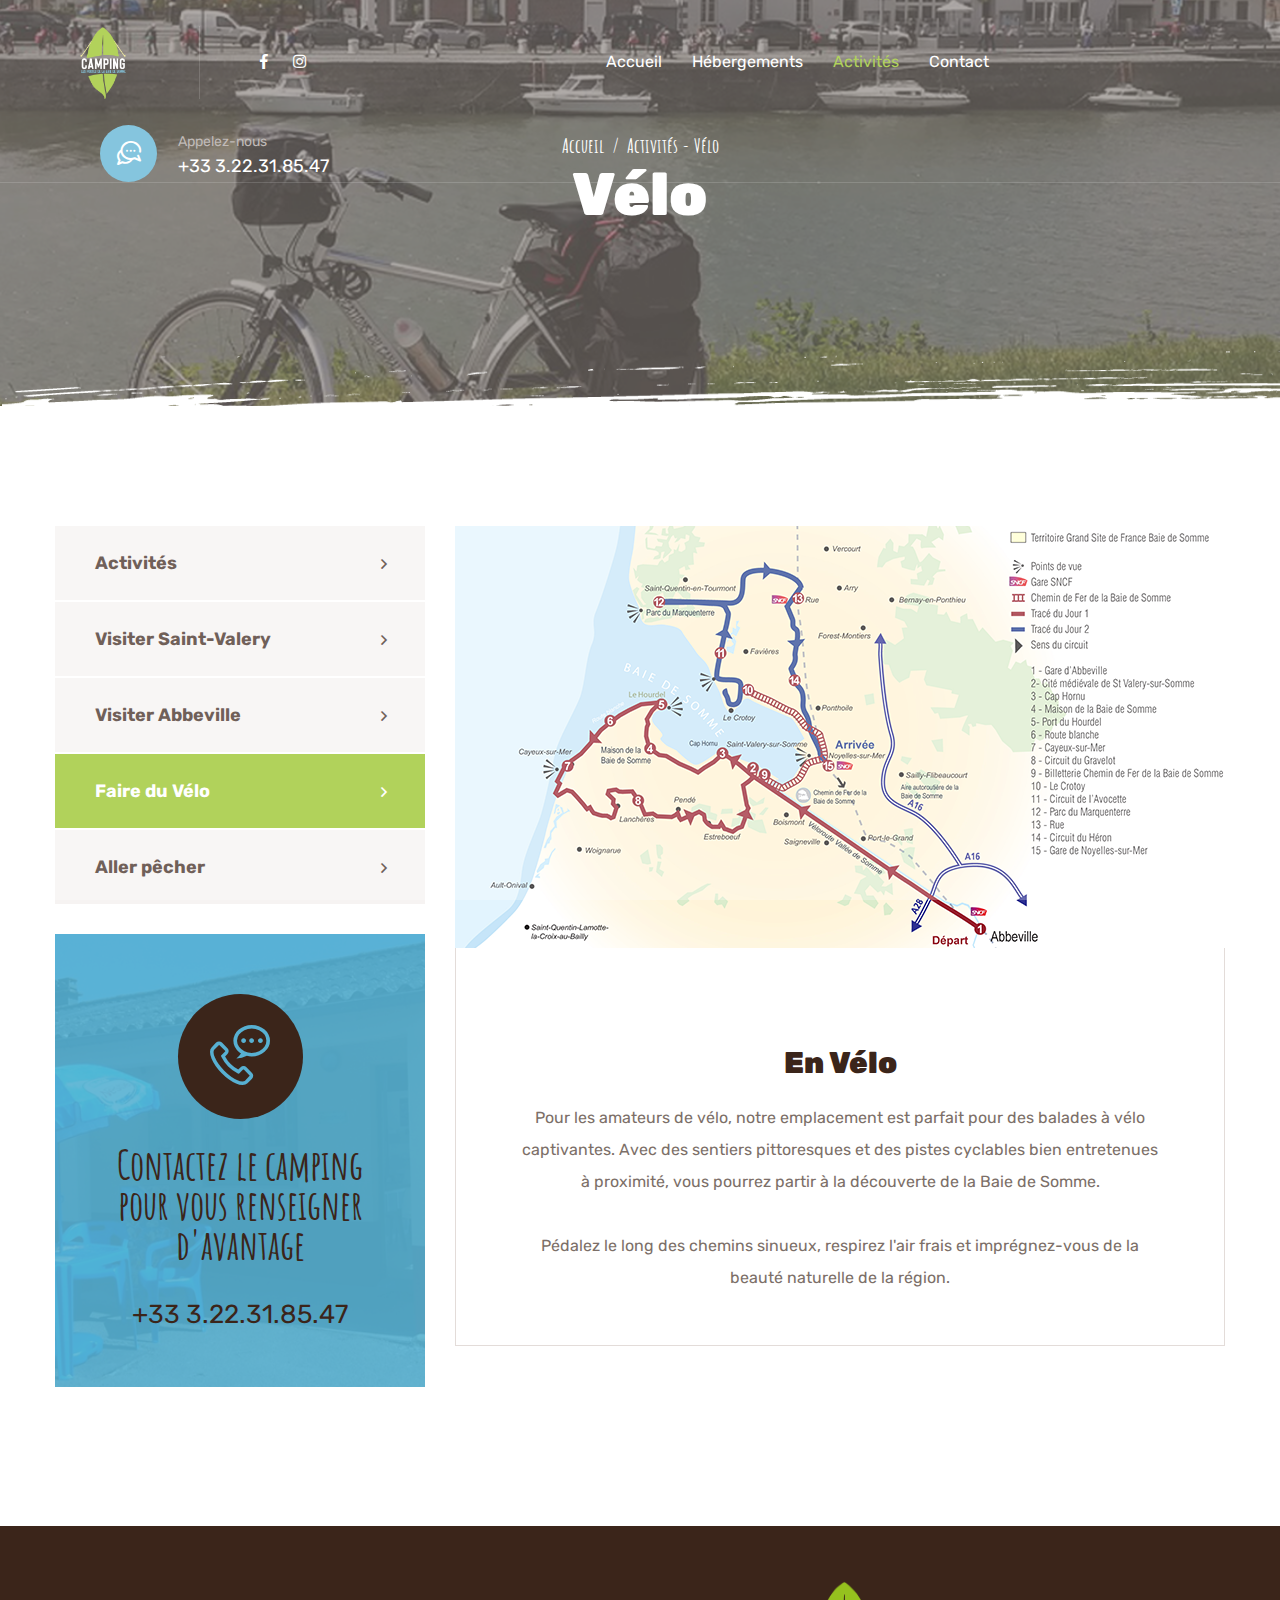
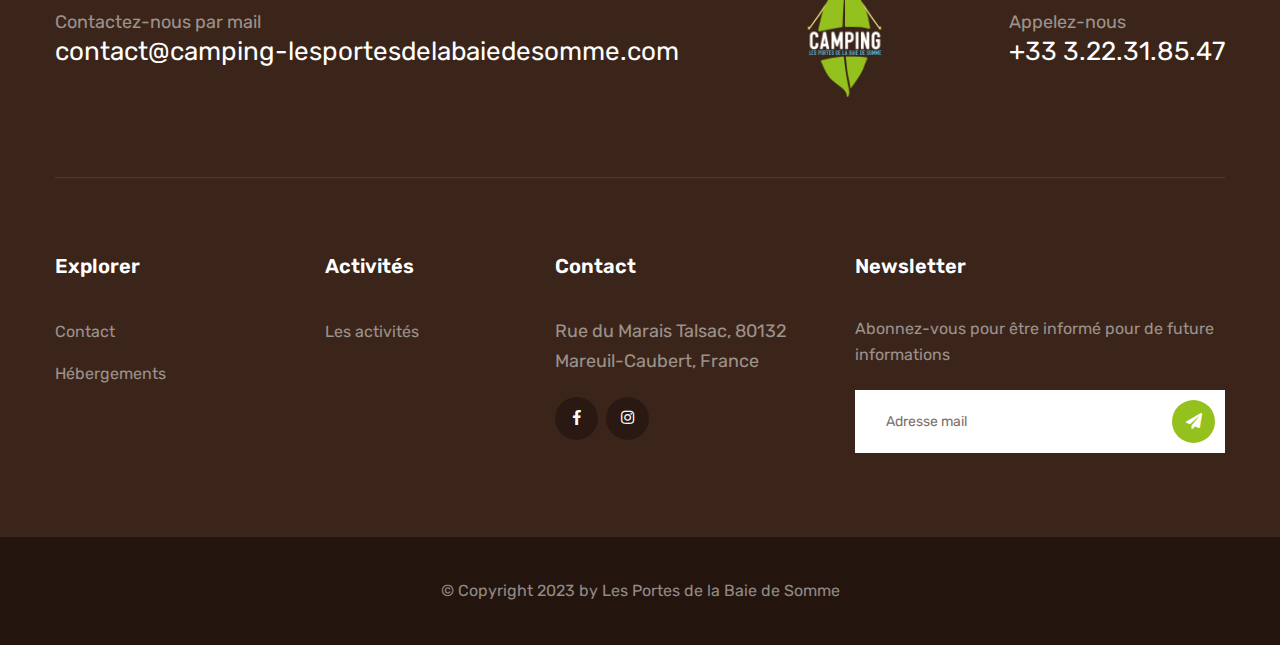
<file: Stage-Portes-de-la-baie-de-somme-dbddb216f17453c3885ff2f553b4bc5a6203d5d2/Code/camping/site-camping/activites-velo.html>
<!DOCTYPE html>
<html lang="en">

<head>
    <meta charset="utf-8">
    <meta http-equiv="X-UA-Compatible" content="IE=edge">
    <meta name="viewport" content="width=device-width, initial-scale=1.0, maximum-scale=1.0, user-scalable=0">

    <title>Activités - Vélo - Camping Les Portes de la Baie de Somme</title>

    <!-- Fav Icon -->
    <link rel="icon" href="assets/images/favicon.ico" type="image/x-icon">

    <!-- Google Fonts -->
    <link href="https://fonts.googleapis.com/css2?family=Amatic+SC:wght@400;700&display=swap" rel="stylesheet">
    <link
        href="https://fonts.googleapis.com/css2?family=Rubik:ital,wght@0,300;0,400;0,500;0,600;0,700;0,800;0,900;1,300;1,400;1,500;1,600;1,700;1,800;1,900&display=swap"
        rel="stylesheet">

    <!-- Stylesheets -->
    <link href="assets/css/font-awesome-all.css" rel="stylesheet">
    <link href="assets/css/flaticon.css" rel="stylesheet">
    <link href="assets/css/owl.css" rel="stylesheet">
    <link href="assets/css/bootstrap.css" rel="stylesheet">
    <link href="assets/css/jquery.fancybox.min.css" rel="stylesheet">
    <link href="assets/css/animate.css" rel="stylesheet">
    <link href="assets/css/color.css" rel="stylesheet">
    <link href="assets/css/style.css" rel="stylesheet">
    <link href="assets/css/responsive.css" rel="stylesheet">

</head>


<!-- page wrapper -->

<body>

    <div class="boxed_wrapper">


        <!-- preloader -->
        <div class="preloader">
            <div class="boxes">
                <div class="box">
                    <div></div>
                    <div></div>
                    <div></div>
                    <div></div>
                </div>
                <div class="box">
                    <div></div>
                    <div></div>
                    <div></div>
                    <div></div>
                </div>
                <div class="box">
                    <div></div>
                    <div></div>
                    <div></div>
                    <div></div>
                </div>
                <div class="box">
                    <div></div>
                    <div></div>
                    <div></div>
                    <div></div>
                </div>
            </div>
        </div>
        <!-- preloader end -->


        <!-- main header -->
        <header class="main-header header-style-two">
            <div class="header-lower">
                <div class="outer-box">
                    <div class="logo-box">
                        <figure class="logo logooriginal"><a href="index.html"><img
                                    src="../fichier-camping/logo/logo camping.png" alt=""></a></figure>
                        <ul class="social-links clearfix">
                            <li><a href="https://www.facebook.com/campinglesportesdelabaiedesomme" HTML
                                    target="_blank"><i class="fab fa-facebook-f"></i></a></li>
                            <li><a href="https://www.instagram.com/campingportesdelabaiedesomme/" HTML
                                    target="_blank"><i class="fab fa-instagram"></i></a></li>
                        </ul>
                    </div>
                    <div class="menu-area">
                        <!--Mobile Navigation Toggler-->
                        <div class="mobile-nav-toggler">
                            <i class="icon-bar"></i>
                            <i class="icon-bar"></i>
                            <i class="icon-bar"></i>
                        </div>
                        <nav class="main-menu navbar-expand-md navbar-light menupage">
                            <div class="collapse navbar-collapse show clearfix" id="navbarSupportedContent">
                                <ul class="navigation clearfix">
                                    <li class="dropdown"><a href="index.html">Accueil</a></li>
                                    <li class="dropdown"><a href="hebergements.html">Hébergements</a></li>
                                    <li class="current dropdown"><a href="activites.html">Activités</a> </li>
                                    <li><a href="contact.html">Contact</a></li>
                                </ul>
                            </div>
                        </nav>
                    </div>
                    <div class="menu-right-content">
                        <div class="support-box">
                            <div class="icon"><i class="flaticon-chat"></i></div>
                            <span>Appelez-nous</span>
                            <h5><a href="tel:+33322318547">+33 3.22.31.85.47</a></h5>
                        </div>
                    </div>
                </div>
            </div>

            <!--sticky Header-->
            <div class="sticky-header">
                <div class="outer-box">
                    <div class="menu-area">
                        <nav class="main-menu clearfix">
                            <!--Keep This Empty / Menu will come through Javascript-->
                        </nav>
                    </div>
                    <div class="menu-right-content">
                        <div class="support-box">
                            <div class="icon"><i class="flaticon-chat"></i></div>
                            <span>Appelez-nous</span>
                            <h5><a href="tel:0322318547">+33 3.22.31.85.47</a></h5>
                        </div>
                    </div>
                </div>
            </div>
        </header>
        <!-- main-header end -->

        <!-- Mobile Menu  -->
        <div class="mobile-menu">
            <div class="menu-backdrop"></div>
            <div class="close-btn"><i class="fas fa-times"></i></div>

            <nav class="menu-box">
                <div class="nav-logo"><a href="index.html"><img src="assets/images/logo-2.png" alt="" title=""></a>
                </div>
                <div class="menu-outer"><!--Here Menu Will Come Automatically Via Javascript / Same Menu as in Header-->
                </div>
                <div class="contact-info">
                    <h4>Contact Info</h4>
                    <ul>
                        <li>Chicago 12, Melborne City, USA</li>
                        <li><a href="tel:+8801682648101">+88 01682648101</a></li>
                        <li><a href="mailto:info@example.com">info@example.com</a></li>
                    </ul>
                </div>
                <div class="social-links">
                    <ul class="clearfix">
                        <li><a href="index.html"><span class="fab fa-twitter"></span></a></li>
                        <li><a href="index.html"><span class="fab fa-facebook-square"></span></a></li>
                        <li><a href="index.html"><span class="fab fa-pinterest-p"></span></a></li>
                        <li><a href="index.html"><span class="fab fa-instagram"></span></a></li>
                        <li><a href="index.html"><span class="fab fa-youtube"></span></a></li>
                    </ul>
                </div>
            </nav>
        </div><!-- End Mobile Menu -->


        <!-- Page Title -->
        <section class="page-title centred">
            <div class="bg-layer"
                style="background-image: url(../fichier-camping/picture-activites/velo\ 1894x360.png);"></div>
            <div class="pattern-layer" style="background-image: url(assets/images/shape/shape-12.png);"></div>
            <div class="auto-container">
                <div class="content-box">
                    <ul class="bread-crumb clearfix">
                        <li><a href="index.html">Accueil</a></li>
                        <li>Activités - Vélo</li>
                    </ul>
                    <div class="title">
                        <h1>Vélo</h1>
                    </div>
                </div>
            </div>
        </section>
        <!-- End Page Title -->


        <!-- activities-details -->
        <section class="activities-details">
            <div class="auto-container">
                <div class="row clearfix">
                    <div class="col-lg-4 col-md-12 col-sm-12 sidebar-side">
                        <div class="activities-sidebar">
                            <div class="sidebar-widget category-widget">
                                <ul class="category-list clearfix">
                                    <li><a href="activites.html">Activités</a></li>
                                    <li><a href="activites-st-val.html">Visiter Saint-Valery</a></li>
                                    <li><a href="activites-abbeville.html">Visiter Abbeville</a></li>
                                    <li><a href="activites-velo.html" class="current">Faire du Vélo</a></li>
                                    <li><a href="activites-peche.html">Aller pêcher</a></li>
                                    <!--
                                    <li><a href="activites-pedalo.html" class="current">Faire du Pédalo</a></li>
                                    -->
                                </ul>
                            </div>
                            <div class="sidebar-widget support-widget">
                                <div class="inner-box centred"
                                    style="background-image: url(../fichier-camping/picture-camping/accueil\ camping\ 370x413.png);">
                                    <div class="icon-box"><i class="flaticon-phone-call"></i></div>
                                    <span>Contactez le camping<br />pour vous renseigner d'avantage</span>
                                    <h3><a href="tel:+33322318547">+33 3.22.31.85.47</a></h3>
                                </div>
                            </div>
                        </div>
                    </div>
                    <div class="col-lg-8 col-md-12 col-sm-12 content-side">
                        <div class="activities-details-content">
                            <div class="content-one centred">
                                <div class="image-box"><img src="../fichier-camping/picture-activites/carte baie de somme 770x422.png"
                                        alt="">
                                </div>
                                <div class="lower-box">
                                    <div class="icon-box">
                                    </div>
                                    <h2>En Vélo</h2>
                                    <div class="text">
                                        <p>
                                            Pour les amateurs de vélo, notre emplacement est parfait pour des
                                            balades à vélo captivantes. Avec des sentiers pittoresques et des pistes
                                            cyclables bien entretenues à proximité, vous pourrez partir à la découverte
                                            de la Baie de Somme.
                                        </p>
                                        <p>
                                            Pédalez le long des chemins sinueux, respirez l'air frais et imprégnez-vous
                                            de la beauté naturelle de la région.
                                        </p>
                                    </div>
                                </div>
                            </div>
                        </div>
                    </div>
                </div>
            </div>
        </section>
        <!-- activities-details end -->


        <!-- main-footer -->
        <footer class="main-footer pt-0">
            <div class="auto-container">
                <div class="footer-top">
                    <div class="top-inner">
                        <div class="text">
                            <h5>Contactez-nous par mail</h5>
                            <h3><a
                                    href="mailto:contact@camping-lesportesdelabaiedesomme.com">contact@camping-lesportesdelabaiedesomme.com</a>
                            </h3>
                        </div>
                        <figure class="footer-logo logocampingbaspage"><a href="index.html"><img
                                    src="../fichier-camping/logo/logo camping.png" alt=""></a></figure>
                        <div class="text">
                            <h5>Appelez-nous</h5>
                            <h3><a href="tel:+33322318547">+33 3.22.31.85.47</a></h3>
                        </div>
                    </div>
                </div>
                <div class="widget-section">
                    <div class="row clearfix">
                        <div class="col-lg-2 col-md-6 col-sm-12 footer-column">
                            <div class="footer-widget links-widget">
                                <div class="widget-title">
                                    <h4>Explorer</h4>
                                </div>
                                <div class="widget-content">
                                    <ul class="links-list clearfix">
                                        <!--
                                        <li><a href="index.html">Rencontrez notre équipe</a></li>
                                        <li><a href="index.html">Ce que nous faisons</a></li>
                                        <li><a href="index.html">Dernières nouvelles</a></li>
                                        -->
                                        <li><a href="contact.html">Contact</a></li>
                                        <li><a href="hebergements.html">Hébergements</a></li>
                                    </ul>
                                </div>
                            </div>
                        </div>
                        <div class="col-lg-3 col-md-6 col-sm-12 footer-column">
                            <div class="footer-widget links-widget ml-70">
                                <div class="widget-title">
                                    <h4>Activités</h4>
                                </div>
                                <div class="widget-content">
                                    <ul class="links-list clearfix">
                                        <li><a href="activites.html">Les activités</a></li>
                                        <!--
                                        <li><a href="index.html">Pédalo</a></li>
                                        <li><a href="index.html">Pêche</a></li>
                                        <li><a href="index.html">Parachute</a></li>
                                        -->
                                    </ul>
                                </div>
                            </div>
                        </div>
                        <div class="col-lg-3 col-md-6 col-sm-12 footer-column">
                            <div class="footer-widget contact-widget">
                                <div class="widget-title">
                                    <h4>Contact</h4>
                                </div>
                                <div class="widget-content">
                                    <p>Rue du Marais Talsac, 80132 Mareuil-Caubert, France</p>
                                    <ul class="social-links clearfix">
                                        <li><a href="https://www.facebook.com/campinglesportesdelabaiedesomme" HTML
                                                target="_blank"><i class="fab fa-facebook-f"></i></a></li>
                                        <li><a href="https://www.instagram.com/campingportesdelabaiedesomme/" HTML
                                                target="_blank"><i class="fab fa-instagram"></i></a></li>
                                    </ul>
                                </div>
                            </div>
                        </div>
                        <div class="col-lg-4 col-md-6 col-sm-12 footer-column">
                            <div class="footer-widget newsletter-widget">
                                <div class="widget-title">
                                    <h4>Newsletter</h4>
                                </div>
                                <div class="widget-content">
                                    <p>Abonnez-vous pour être informé pour de future informations</p>
                                    <form action="contact.html" method="post" class="newsletter-form">
                                        <div class="form-group">
                                            <input type="email" name="email" placeholder="Adresse mail" required>
                                            <button type="submit"><i class="fas fa-paper-plane"></i></button>
                                        </div>
                                    </form>
                                </div>
                            </div>
                        </div>
                    </div>
                </div>
            </div>
            <div class="footer-bottom centred">
                <div class="auto-container">
                    <div class="copyright">
                        <p>&copy; Copyright 2023 by <a href="index.html">Les Portes de la Baie de Somme</a></p>
                    </div>
                </div>
            </div>
        </footer>
        <!-- main-footer end -->


        <!-- scroll to top -->
        <button class="scroll-top scroll-to-target" data-target="html">
            <i class="fal fa-long-arrow-up"></i>
        </button>
    </div>


    <!-- jequery plugins -->
    <script src="assets/js/jquery.js"></script>
    <script src="assets/js/popper.min.js"></script>
    <script src="assets/js/bootstrap.min.js"></script>
    <script src="assets/js/owl.js"></script>
    <script src="assets/js/wow.js"></script>
    <script src="assets/js/validation.js"></script>
    <script src="assets/js/jquery.fancybox.js"></script>
    <script src="assets/js/appear.js"></script>
    <script src="assets/js/scrollbar.js"></script>
    <script src="assets/js/parallax-scroll.js"></script>
    <script src="assets/js/isotope.js"></script>

    <!-- main-js -->
    <script src="assets/js/script.js"></script>

</body><!-- End of .page_wrapper -->

</html>
</file>
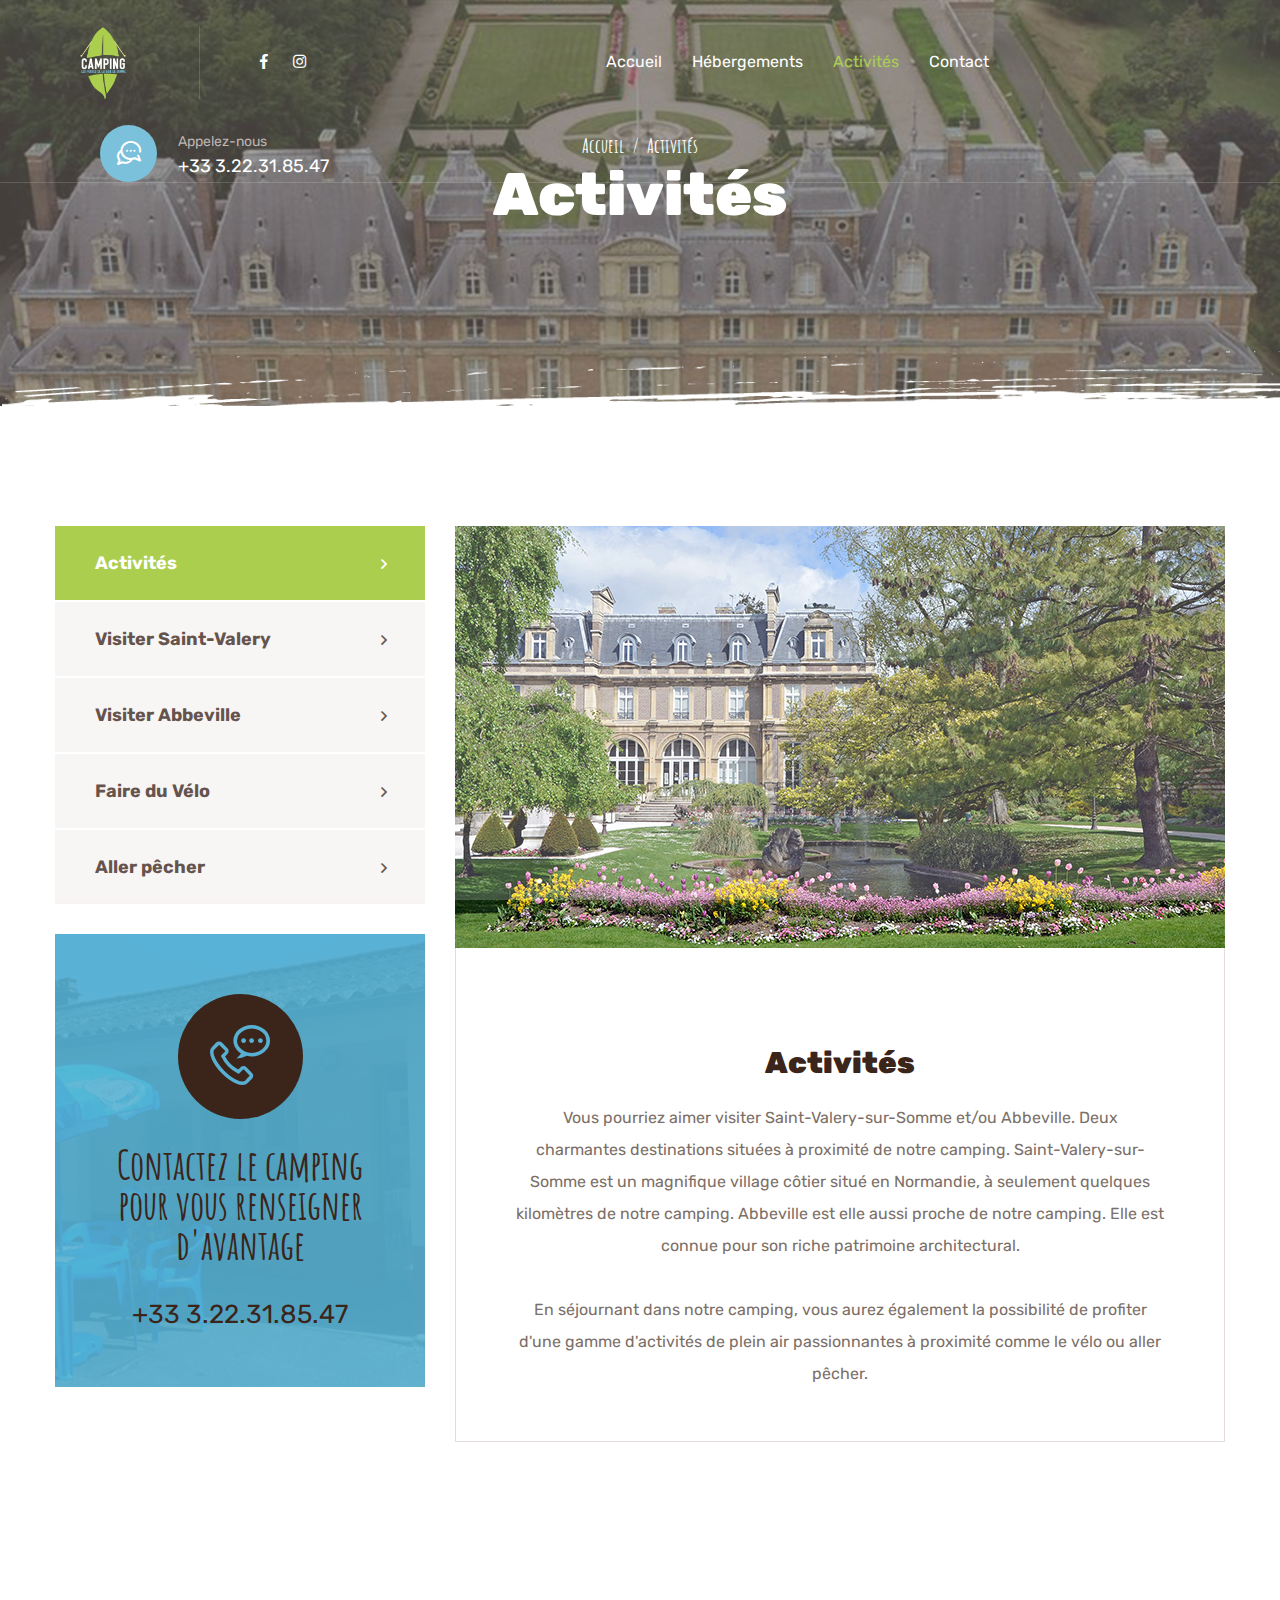
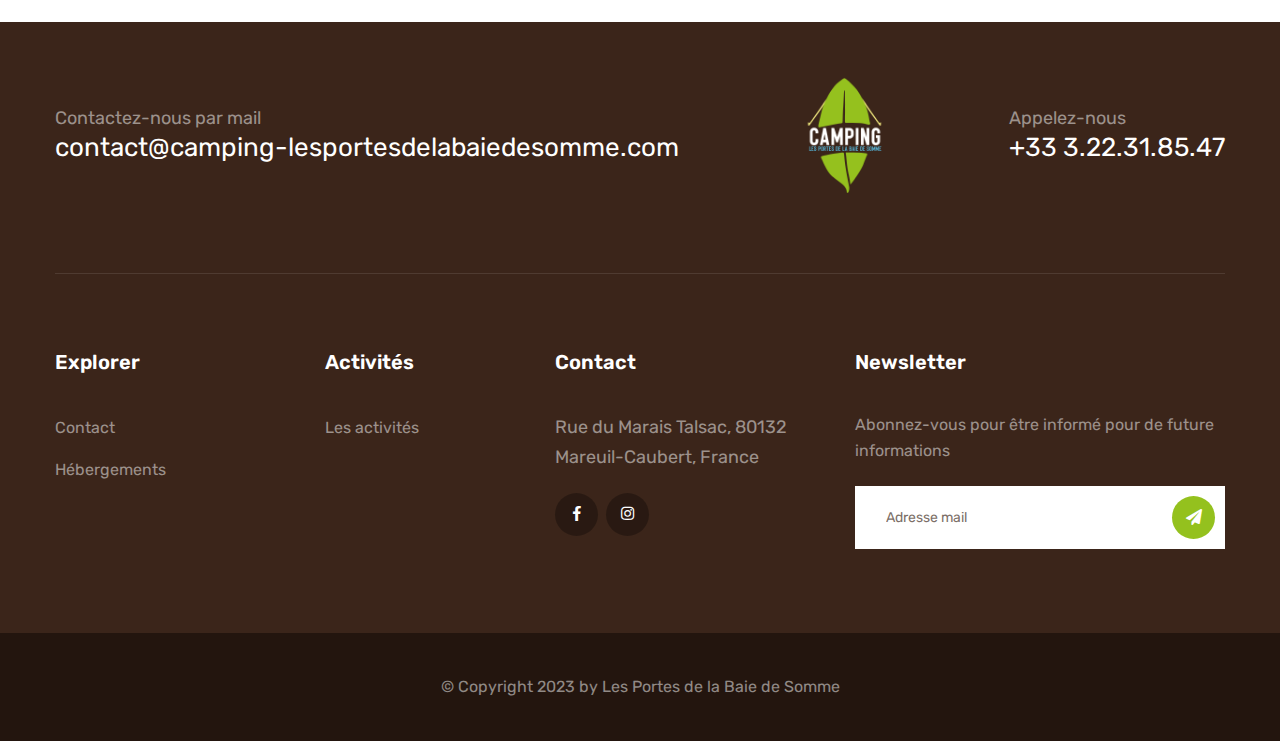
<file: Stage-Portes-de-la-baie-de-somme-dbddb216f17453c3885ff2f553b4bc5a6203d5d2/Code/camping/site-camping/activites.html>
<!DOCTYPE html>
<html lang="en">

<head>
    <meta charset="utf-8">
    <meta http-equiv="X-UA-Compatible" content="IE=edge">
    <meta name="viewport" content="width=device-width, initial-scale=1.0, maximum-scale=1.0, user-scalable=0">

    <title>Activités - Camping Les Portes de la Baie de Somme</title>

    <!-- Fav Icon -->
    <link rel="icon" href="assets/images/favicon.ico" type="image/x-icon">

    <!-- Google Fonts -->
    <link href="https://fonts.googleapis.com/css2?family=Amatic+SC:wght@400;700&display=swap" rel="stylesheet">
    <link
        href="https://fonts.googleapis.com/css2?family=Rubik:ital,wght@0,300;0,400;0,500;0,600;0,700;0,800;0,900;1,300;1,400;1,500;1,600;1,700;1,800;1,900&display=swap"
        rel="stylesheet">

    <!-- Stylesheets -->
    <link href="assets/css/font-awesome-all.css" rel="stylesheet">
    <link href="assets/css/flaticon.css" rel="stylesheet">
    <link href="assets/css/owl.css" rel="stylesheet">
    <link href="assets/css/bootstrap.css" rel="stylesheet">
    <link href="assets/css/jquery.fancybox.min.css" rel="stylesheet">
    <link href="assets/css/animate.css" rel="stylesheet">
    <link href="assets/css/color.css" rel="stylesheet">
    <link href="assets/css/style.css" rel="stylesheet">
    <link href="assets/css/responsive.css" rel="stylesheet">

</head>


<!-- page wrapper -->

<body>

    <div class="boxed_wrapper">


        <!-- preloader -->
        <div class="preloader">
            <div class="boxes">
                <div class="box">
                    <div></div>
                    <div></div>
                    <div></div>
                    <div></div>
                </div>
                <div class="box">
                    <div></div>
                    <div></div>
                    <div></div>
                    <div></div>
                </div>
                <div class="box">
                    <div></div>
                    <div></div>
                    <div></div>
                    <div></div>
                </div>
                <div class="box">
                    <div></div>
                    <div></div>
                    <div></div>
                    <div></div>
                </div>
            </div>
        </div>
        <!-- preloader end -->


        <!-- main header -->
        <header class="main-header header-style-two">
            <div class="header-lower">
                <div class="outer-box">
                    <div class="logo-box">
                        <figure class="logo logooriginal"><a href="index.html"><img
                                    src="../fichier-camping/logo/logo camping.png" alt=""></a></figure>
                        <ul class="social-links clearfix">
                            <li><a href="https://www.facebook.com/campinglesportesdelabaiedesomme" HTML
                                    target="_blank"><i class="fab fa-facebook-f"></i></a></li>
                            <li><a href="https://www.instagram.com/campingportesdelabaiedesomme/" HTML
                                    target="_blank"><i class="fab fa-instagram"></i></a></li>
                        </ul>
                    </div>
                    <div class="menu-area">
                        <!--Mobile Navigation Toggler-->
                        <div class="mobile-nav-toggler">
                            <i class="icon-bar"></i>
                            <i class="icon-bar"></i>
                            <i class="icon-bar"></i>
                        </div>
                        <nav class="main-menu navbar-expand-md navbar-light menupage">
                            <div class="collapse navbar-collapse show clearfix" id="navbarSupportedContent">
                                <ul class="navigation clearfix">
                                    <li class="dropdown"><a href="index.html">Accueil</a></li>
                                    <li class="dropdown"><a href="hebergements.html">Hébergements</a></li>
                                    <li class="current dropdown"><a href="activites.html">Activités</a> </li>
                                    <li><a href="contact.html">Contact</a></li>
                                </ul>
                            </div>
                        </nav>
                    </div>
                    <div class="menu-right-content">
                        <div class="support-box">
                            <div class="icon"><i class="flaticon-chat"></i></div>
                            <span>Appelez-nous</span>
                            <h5><a href="tel:+33322318547">+33 3.22.31.85.47</a></h5>
                        </div>
                    </div>
                </div>
            </div>

            <!--sticky Header-->
            <div class="sticky-header">
                <div class="outer-box">
                    <div class="menu-area">
                        <nav class="main-menu clearfix">
                            <!--Keep This Empty / Menu will come through Javascript-->
                        </nav>
                    </div>
                    <div class="menu-right-content">
                        <div class="support-box">
                            <div class="icon"><i class="flaticon-chat"></i></div>
                            <span>Appelez-nous</span>
                            <h5><a href="tel:0322318547">+33 3.22.31.85.47</a></h5>
                        </div>
                    </div>
                </div>
            </div>
        </header>
        <!-- main-header end -->

        <!-- Mobile Menu  -->
        <div class="mobile-menu">
            <div class="menu-backdrop"></div>
            <div class="close-btn"><i class="fas fa-times"></i></div>

            <nav class="menu-box">
                <div class="nav-logo"><a href="index.html"><img src="assets/images/logo-2.png" alt="" title=""></a>
                </div>
                <div class="menu-outer"><!--Here Menu Will Come Automatically Via Javascript / Same Menu as in Header-->
                </div>
                <div class="contact-info">
                    <h4>Contact Info</h4>
                    <ul>
                        <li>Chicago 12, Melborne City, USA</li>
                        <li><a href="tel:+8801682648101">+88 01682648101</a></li>
                        <li><a href="mailto:info@example.com">info@example.com</a></li>
                    </ul>
                </div>
                <div class="social-links">
                    <ul class="clearfix">
                        <li><a href="index.html"><span class="fab fa-twitter"></span></a></li>
                        <li><a href="index.html"><span class="fab fa-facebook-square"></span></a></li>
                        <li><a href="index.html"><span class="fab fa-pinterest-p"></span></a></li>
                        <li><a href="index.html"><span class="fab fa-instagram"></span></a></li>
                        <li><a href="index.html"><span class="fab fa-youtube"></span></a></li>
                    </ul>
                </div>
            </nav>
        </div><!-- End Mobile Menu -->


        <!-- Page Title -->
        <section class="page-title centred">
            <div class="bg-layer"
                style="background-image: url(../fichier-camping/picture-activites/eu\ chateau\ 1894x360.png);"></div>
            <div class="pattern-layer" style="background-image: url(assets/images/shape/shape-12.png);"></div>
            <div class="auto-container">
                <div class="content-box">
                    <ul class="bread-crumb clearfix">
                        <li><a href="index.html">Accueil</a></li>
                        <li>Activités</li>
                    </ul>
                    <div class="title">
                        <h1>Activités</h1>
                    </div>
                </div>
            </div>
        </section>
        <!-- End Page Title -->


        <!-- activities-details -->
        <section class="activities-details">
            <div class="auto-container">
                <div class="row clearfix">
                    <div class="col-lg-4 col-md-12 col-sm-12 sidebar-side">
                        <div class="activities-sidebar">
                            <div class="sidebar-widget category-widget">
                                <ul class="category-list clearfix">
                                    <li><a href="activites.html" class="current">Activités</a></li>
                                    <li><a href="activites-st-val.html">Visiter Saint-Valery</a></li>
                                    <li><a href="activites-abbeville.html">Visiter Abbeville</a></li>
                                    <li><a href="activites-velo.html">Faire du Vélo</a></li>
                                    <li><a href="activites-peche.html">Aller pêcher</a></li>
                                    <!--
                                    <li><a href="activites-pedalo.html" class="current">Faire du Pédalo</a></li>
                                    -->
                                </ul>
                            </div>
                            <div class="sidebar-widget support-widget">
                                <div class="inner-box centred"
                                    style="background-image: url(../fichier-camping/picture-camping/accueil\ camping\ 370x413.png);">
                                    <div class="icon-box"><i class="flaticon-phone-call"></i></div>
                                    <span>Contactez le camping<br />pour vous renseigner d'avantage</span>
                                    <h3><a href="tel:+33322318547">+33 3.22.31.85.47</a></h3>
                                </div>
                            </div>
                        </div>
                    </div>
                    <div class="col-lg-8 col-md-12 col-sm-12 content-side">
                        <div class="activities-details-content">
                            <div class="content-one centred">
                                <div class="image-box"><img
                                        src="../fichier-camping/picture-activites/abbeville parc 770x422.png" alt="">
                                </div>
                                <div class="lower-box">
                                    <div class="icon-box">
                                    </div>
                                    <h2>Activités</h2>
                                    <div class="text">
                                        <p>
                                            Vous pourriez aimer visiter Saint-Valery-sur-Somme et/ou Abbeville. Deux
                                            charmantes destinations situées à proximité de notre camping.
                                            Saint-Valery-sur-Somme est un magnifique village côtier situé en Normandie,
                                            à seulement quelques kilomètres de notre camping. Abbeville est elle aussi
                                            proche de notre camping. Elle est connue pour son riche patrimoine
                                            architectural.
                                        </p>
                                        <p>
                                            En séjournant dans notre camping, vous aurez également la possibilité de
                                            profiter d'une gamme d'activités de plein air passionnantes à proximité
                                            comme le vélo ou aller pêcher.
                                            <!--ou encore, par exemple, faire du pédalo.-->
                                        </p>
                                    </div>
                                </div>
                            </div>
                        </div>
                    </div>
                </div>
            </div>
        </section>
        <!-- activities-details end -->


        <!-- main-footer -->
        <footer class="main-footer pt-0">
            <div class="auto-container">
                <div class="footer-top">
                    <div class="top-inner">
                        <div class="text">
                            <h5>Contactez-nous par mail</h5>
                            <h3><a
                                    href="mailto:contact@camping-lesportesdelabaiedesomme.com">contact@camping-lesportesdelabaiedesomme.com</a>
                            </h3>
                        </div>
                        <figure class="footer-logo logocampingbaspage"><a href="index.html"><img
                                    src="../fichier-camping/logo/logo camping.png" alt=""></a></figure>
                        <div class="text">
                            <h5>Appelez-nous</h5>
                            <h3><a href="tel:+33322318547">+33 3.22.31.85.47</a></h3>
                        </div>
                    </div>
                </div>
                <div class="widget-section">
                    <div class="row clearfix">
                        <div class="col-lg-2 col-md-6 col-sm-12 footer-column">
                            <div class="footer-widget links-widget">
                                <div class="widget-title">
                                    <h4>Explorer</h4>
                                </div>
                                <div class="widget-content">
                                    <ul class="links-list clearfix">
                                        <!--
                                        <li><a href="index.html">Rencontrez notre équipe</a></li>
                                        <li><a href="index.html">Ce que nous faisons</a></li>
                                        <li><a href="index.html">Dernières nouvelles</a></li>
                                        -->
                                        <li><a href="contact.html">Contact</a></li>
                                        <li><a href="hebergements.html">Hébergements</a></li>
                                    </ul>
                                </div>
                            </div>
                        </div>
                        <div class="col-lg-3 col-md-6 col-sm-12 footer-column">
                            <div class="footer-widget links-widget ml-70">
                                <div class="widget-title">
                                    <h4>Activités</h4>
                                </div>
                                <div class="widget-content">
                                    <ul class="links-list clearfix">
                                        <li><a href="activites.html">Les activités</a></li>
                                        <!--
                                        <li><a href="index.html">Pédalo</a></li>
                                        <li><a href="index.html">Pêche</a></li>
                                        <li><a href="index.html">Parachute</a></li>
                                        -->
                                    </ul>
                                </div>
                            </div>
                        </div>
                        <div class="col-lg-3 col-md-6 col-sm-12 footer-column">
                            <div class="footer-widget contact-widget">
                                <div class="widget-title">
                                    <h4>Contact</h4>
                                </div>
                                <div class="widget-content">
                                    <p>Rue du Marais Talsac, 80132 Mareuil-Caubert, France</p>
                                    <ul class="social-links clearfix">
                                        <li><a href="https://www.facebook.com/campinglesportesdelabaiedesomme" HTML
                                                target="_blank"><i class="fab fa-facebook-f"></i></a></li>
                                        <li><a href="https://www.instagram.com/campingportesdelabaiedesomme/" HTML
                                                target="_blank"><i class="fab fa-instagram"></i></a></li>
                                    </ul>
                                </div>
                            </div>
                        </div>
                        <div class="col-lg-4 col-md-6 col-sm-12 footer-column">
                            <div class="footer-widget newsletter-widget">
                                <div class="widget-title">
                                    <h4>Newsletter</h4>
                                </div>
                                <div class="widget-content">
                                    <p>Abonnez-vous pour être informé pour de future informations</p>
                                    <form action="contact.html" method="post" class="newsletter-form">
                                        <div class="form-group">
                                            <input type="email" name="email" placeholder="Adresse mail" required>
                                            <button type="submit"><i class="fas fa-paper-plane"></i></button>
                                        </div>
                                    </form>
                                </div>
                            </div>
                        </div>
                    </div>
                </div>
            </div>
            <div class="footer-bottom centred">
                <div class="auto-container">
                    <div class="copyright">
                        <p>&copy; Copyright 2023 by <a href="index.html">Les Portes de la Baie de Somme</a></p>
                    </div>
                </div>
            </div>
        </footer>
        <!-- main-footer end -->


        <!-- scroll to top -->
        <button class="scroll-top scroll-to-target" data-target="html">
            <i class="fal fa-long-arrow-up"></i>
        </button>
    </div>


    <!-- jequery plugins -->
    <script src="assets/js/jquery.js"></script>
    <script src="assets/js/popper.min.js"></script>
    <script src="assets/js/bootstrap.min.js"></script>
    <script src="assets/js/owl.js"></script>
    <script src="assets/js/wow.js"></script>
    <script src="assets/js/validation.js"></script>
    <script src="assets/js/jquery.fancybox.js"></script>
    <script src="assets/js/appear.js"></script>
    <script src="assets/js/scrollbar.js"></script>
    <script src="assets/js/parallax-scroll.js"></script>
    <script src="assets/js/isotope.js"></script>

    <!-- main-js -->
    <script src="assets/js/script.js"></script>

</body><!-- End of .page_wrapper -->

</html>
</file>
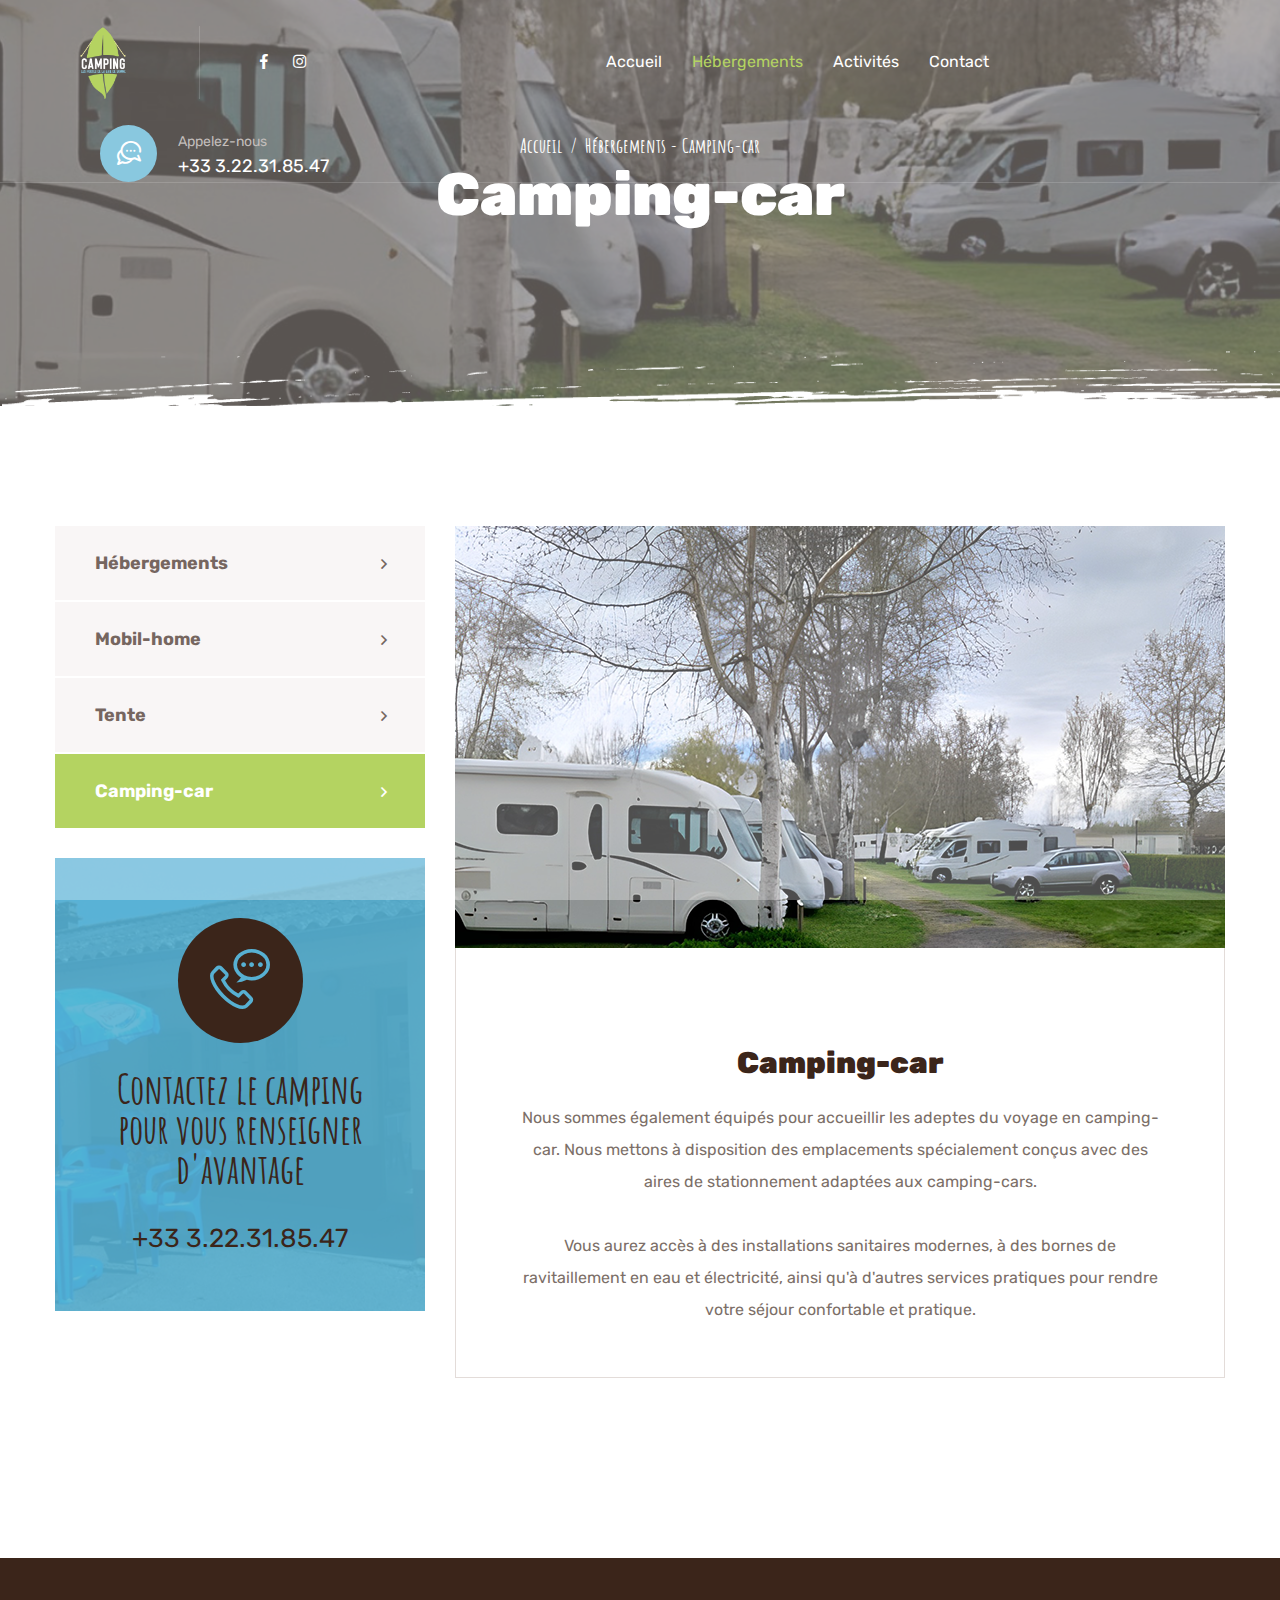
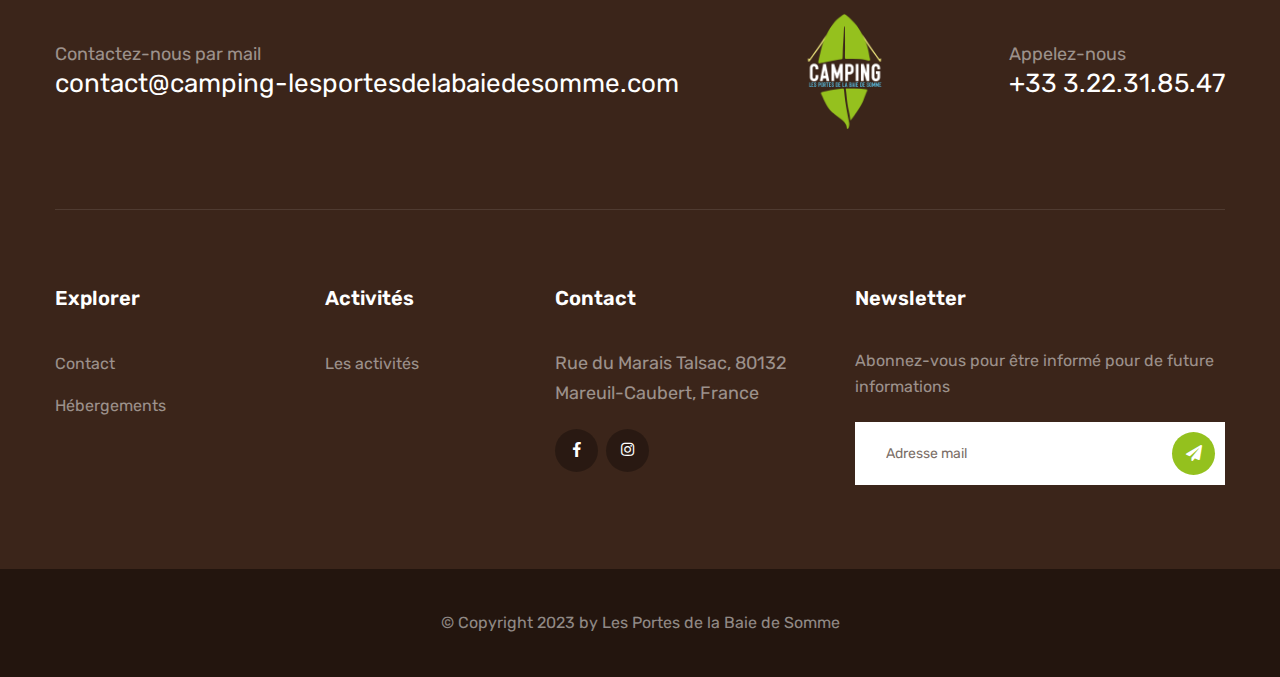
<file: Stage-Portes-de-la-baie-de-somme-dbddb216f17453c3885ff2f553b4bc5a6203d5d2/Code/camping/site-camping/hebergements-camping-car.html>
<!DOCTYPE html>
<html lang="en">

<head>
    <meta charset="utf-8">
    <meta http-equiv="X-UA-Compatible" content="IE=edge">
    <meta name="viewport" content="width=device-width, initial-scale=1.0, maximum-scale=1.0, user-scalable=0">

    <title>Hébergements - Camping-car - Camping Les Portes de la Baie de Somme</title>

    <!-- Fav Icon -->
    <link rel="icon" href="assets/images/favicon.ico" type="image/x-icon">

    <!-- Google Fonts -->
    <link href="https://fonts.googleapis.com/css2?family=Amatic+SC:wght@400;700&display=swap" rel="stylesheet">
    <link
        href="https://fonts.googleapis.com/css2?family=Rubik:ital,wght@0,300;0,400;0,500;0,600;0,700;0,800;0,900;1,300;1,400;1,500;1,600;1,700;1,800;1,900&display=swap"
        rel="stylesheet">

    <!-- Stylesheets -->
    <link href="assets/css/font-awesome-all.css" rel="stylesheet">
    <link href="assets/css/flaticon.css" rel="stylesheet">
    <link href="assets/css/owl.css" rel="stylesheet">
    <link href="assets/css/bootstrap.css" rel="stylesheet">
    <link href="assets/css/jquery.fancybox.min.css" rel="stylesheet">
    <link href="assets/css/animate.css" rel="stylesheet">
    <link href="assets/css/color.css" rel="stylesheet">
    <link href="assets/css/style.css" rel="stylesheet">
    <link href="assets/css/responsive.css" rel="stylesheet">

</head>


<!-- page wrapper -->

<body>

    <div class="boxed_wrapper">


        <!-- preloader -->
        <div class="preloader">
            <div class="boxes">
                <div class="box">
                    <div></div>
                    <div></div>
                    <div></div>
                    <div></div>
                </div>
                <div class="box">
                    <div></div>
                    <div></div>
                    <div></div>
                    <div></div>
                </div>
                <div class="box">
                    <div></div>
                    <div></div>
                    <div></div>
                    <div></div>
                </div>
                <div class="box">
                    <div></div>
                    <div></div>
                    <div></div>
                    <div></div>
                </div>
            </div>
        </div>
        <!-- preloader end -->


        <!-- main header -->
        <header class="main-header header-style-two">
            <div class="header-lower">
                <div class="outer-box">
                    <div class="logo-box">
                        <figure class="logo logooriginal"><a href="index.html"><img
                                    src="../fichier-camping/logo/logo camping.png" alt=""></a></figure>
                        <ul class="social-links clearfix">
                            <li><a href="https://www.facebook.com/campinglesportesdelabaiedesomme" HTML
                                    target="_blank"><i class="fab fa-facebook-f"></i></a></li>
                            <li><a href="https://www.instagram.com/campingportesdelabaiedesomme/" HTML
                                    target="_blank"><i class="fab fa-instagram"></i></a></li>
                        </ul>
                    </div>
                    <div class="menu-area">
                        <!--Mobile Navigation Toggler-->
                        <div class="mobile-nav-toggler">
                            <i class="icon-bar"></i>
                            <i class="icon-bar"></i>
                            <i class="icon-bar"></i>
                        </div>
                        <nav class="main-menu navbar-expand-md navbar-light menupage">
                            <div class="collapse navbar-collapse show clearfix" id="navbarSupportedContent">
                                <ul class="navigation clearfix">
                                    <li class="dropdown"><a href="index.html">Accueil</a></li>
                                    <li class="current dropdown"><a href="hebergements.html">Hébergements</a></li>
                                    <li class="dropdown"><a href="activites.html">Activités</a> </li>
                                    <li><a href="contact.html">Contact</a></li>
                                </ul>
                            </div>
                        </nav>
                    </div>
                    <div class="menu-right-content">
                        <div class="support-box">
                            <div class="icon"><i class="flaticon-chat"></i></div>
                            <span>Appelez-nous</span>
                            <h5><a href="tel:+33322318547">+33 3.22.31.85.47</a></h5>
                        </div>
                    </div>
                </div>
            </div>

            <!--sticky Header-->
            <div class="sticky-header">
                <div class="outer-box">
                    <div class="menu-area">
                        <nav class="main-menu clearfix">
                            <!--Keep This Empty / Menu will come through Javascript-->
                        </nav>
                    </div>
                    <div class="menu-right-content">
                        <div class="support-box">
                            <div class="icon"><i class="flaticon-chat"></i></div>
                            <span>Appelez-nous</span>
                            <h5><a href="tel:0322318547">+33 3.22.31.85.47</a></h5>
                        </div>
                    </div>
                </div>
            </div>
        </header>
        <!-- main-header end -->

        <!-- Mobile Menu  -->
        <div class="mobile-menu">
            <div class="menu-backdrop"></div>
            <div class="close-btn"><i class="fas fa-times"></i></div>

            <nav class="menu-box">
                <div class="nav-logo"><a href="index.html"><img src="assets/images/logo-2.png" alt="" title=""></a>
                </div>
                <div class="menu-outer"><!--Here Menu Will Come Automatically Via Javascript / Same Menu as in Header-->
                </div>
                <div class="contact-info">
                    <h4>Contact Info</h4>
                    <ul>
                        <li>Chicago 12, Melborne City, USA</li>
                        <li><a href="tel:+8801682648101">+88 01682648101</a></li>
                        <li><a href="mailto:info@example.com">info@example.com</a></li>
                    </ul>
                </div>
                <div class="social-links">
                    <ul class="clearfix">
                        <li><a href="index.html"><span class="fab fa-twitter"></span></a></li>
                        <li><a href="index.html"><span class="fab fa-facebook-square"></span></a></li>
                        <li><a href="index.html"><span class="fab fa-pinterest-p"></span></a></li>
                        <li><a href="index.html"><span class="fab fa-instagram"></span></a></li>
                        <li><a href="index.html"><span class="fab fa-youtube"></span></a></li>
                    </ul>
                </div>
            </nav>
        </div><!-- End Mobile Menu -->


        <!-- Page Title -->
        <section class="page-title centred">
            <div class="bg-layer"
                style="background-image: url(../fichier-camping/picture-camping/camping-car\ 1894x360.png);">
            </div>
            <div class="pattern-layer" style="background-image: url(assets/images/shape/shape-12.png);"></div>
            <div class="auto-container">
                <div class="content-box">
                    <ul class="bread-crumb clearfix">
                        <li><a href="index.html">Accueil</a></li>
                        <li>Hébergements - Camping-car</li>
                    </ul>
                    <div class="title">
                        <h1>Camping-car</h1>
                    </div>
                </div>
            </div>
        </section>
        <!-- End Page Title -->


        <!-- activities-details -->
        <section class="activities-details">
            <div class="auto-container">
                <div class="row clearfix">
                    <div class="col-lg-4 col-md-12 col-sm-12 sidebar-side">
                        <div class="activities-sidebar">
                            <div class="sidebar-widget category-widget">
                                <ul class="category-list clearfix">
                                    <li><a href="hebergements.html">Hébergements</a></li>
                                    <li><a href="hebergements-mobil-home.html">Mobil-home</a></li>
                                    <li><a href="hebergements-tente.html">Tente</a></li>
                                    <li><a href="hebergements-camping-car.html" class="current">Camping-car</a></li>
                                    <!--
                                    <li><a href="activites-peche.html">Aller pêcher</a></li>
                                    <li><a href="activites-pedalo.html">Faire du Pédalo</a></li>
                                    -->
                                </ul>
                            </div>
                            <div class="sidebar-widget support-widget">
                                <div class="inner-box centred"
                                    style="background-image: url(../fichier-camping/picture-camping/accueil\ camping\ 370x413.png);">
                                    <div class="icon-box"><i class="flaticon-phone-call"></i></div>
                                    <span>Contactez le camping<br />pour vous renseigner d'avantage</span>
                                    <h3><a href="tel:+33322318547">+33 3.22.31.85.47</a></h3>
                                </div>
                            </div>
                        </div>
                    </div>
                    <div class="col-lg-8 col-md-12 col-sm-12 content-side">
                        <div class="activities-details-content">
                            <div class="content-one centred">
                                <div class="image-box"><img
                                        src="../fichier-camping/picture-camping/camping-car 770x422.png" alt="">
                                </div>
                                <div class="lower-box">
                                    <div class="icon-box">
                                    </div>
                                    <h2>Camping-car</h2>
                                    <div class="text">
                                        <p>
                                            Nous sommes également équipés pour accueillir les adeptes du voyage en
                                            camping-car. Nous mettons à disposition des emplacements spécialement conçus
                                            avec des aires de stationnement adaptées aux camping-cars.
                                        </p>
                                        <p>
                                            Vous aurez accès à des installations sanitaires modernes, à des bornes de
                                            ravitaillement en eau et électricité, ainsi qu'à d'autres services pratiques
                                            pour rendre votre séjour confortable et pratique.
                                        </p>
                                    </div>
                                </div>
                            </div>
                        </div>
                    </div>
                </div>
            </div>
        </section>
        <!-- activities-details end -->


        <!-- main-footer -->
        <footer class="main-footer pt-0">
            <div class="auto-container">
                <div class="footer-top">
                    <div class="top-inner">
                        <div class="text">
                            <h5>Contactez-nous par mail</h5>
                            <h3><a
                                    href="mailto:contact@camping-lesportesdelabaiedesomme.com">contact@camping-lesportesdelabaiedesomme.com</a>
                            </h3>
                        </div>
                        <figure class="footer-logo logocampingbaspage"><a href="index.html"><img
                                    src="../fichier-camping/logo/logo camping.png" alt=""></a></figure>
                        <div class="text">
                            <h5>Appelez-nous</h5>
                            <h3><a href="tel:+33322318547">+33 3.22.31.85.47</a></h3>
                        </div>
                    </div>
                </div>
                <div class="widget-section">
                    <div class="row clearfix">
                        <div class="col-lg-2 col-md-6 col-sm-12 footer-column">
                            <div class="footer-widget links-widget">
                                <div class="widget-title">
                                    <h4>Explorer</h4>
                                </div>
                                <div class="widget-content">
                                    <ul class="links-list clearfix">
                                        <!--
                                        <li><a href="index.html">Rencontrez notre équipe</a></li>
                                        <li><a href="index.html">Ce que nous faisons</a></li>
                                        <li><a href="index.html">Dernières nouvelles</a></li>
                                        -->
                                        <li><a href="contact.html">Contact</a></li>
                                        <li><a href="hebergements.html">Hébergements</a></li>
                                    </ul>
                                </div>
                            </div>
                        </div>
                        <div class="col-lg-3 col-md-6 col-sm-12 footer-column">
                            <div class="footer-widget links-widget ml-70">
                                <div class="widget-title">
                                    <h4>Activités</h4>
                                </div>
                                <div class="widget-content">
                                    <ul class="links-list clearfix">
                                        <li><a href="activites.html">Les activités</a></li>
                                        <!--
                                        <li><a href="index.html">Pédalo</a></li>
                                        <li><a href="index.html">Pêche</a></li>
                                        <li><a href="index.html">Parachute</a></li>
                                        -->
                                    </ul>
                                </div>
                            </div>
                        </div>
                        <div class="col-lg-3 col-md-6 col-sm-12 footer-column">
                            <div class="footer-widget contact-widget">
                                <div class="widget-title">
                                    <h4>Contact</h4>
                                </div>
                                <div class="widget-content">
                                    <p>Rue du Marais Talsac, 80132 Mareuil-Caubert, France</p>
                                    <ul class="social-links clearfix">
                                        <li><a href="https://www.facebook.com/campinglesportesdelabaiedesomme" HTML
                                                target="_blank"><i class="fab fa-facebook-f"></i></a></li>
                                        <li><a href="https://www.instagram.com/campingportesdelabaiedesomme/" HTML
                                                target="_blank"><i class="fab fa-instagram"></i></a></li>
                                    </ul>
                                </div>
                            </div>
                        </div>
                        <div class="col-lg-4 col-md-6 col-sm-12 footer-column">
                            <div class="footer-widget newsletter-widget">
                                <div class="widget-title">
                                    <h4>Newsletter</h4>
                                </div>
                                <div class="widget-content">
                                    <p>Abonnez-vous pour être informé pour de future informations</p>
                                    <form action="contact.html" method="post" class="newsletter-form">
                                        <div class="form-group">
                                            <input type="email" name="email" placeholder="Adresse mail" required>
                                            <button type="submit"><i class="fas fa-paper-plane"></i></button>
                                        </div>
                                    </form>
                                </div>
                            </div>
                        </div>
                    </div>
                </div>
            </div>
            <div class="footer-bottom centred">
                <div class="auto-container">
                    <div class="copyright">
                        <p>&copy; Copyright 2023 by <a href="index.html">Les Portes de la Baie de Somme</a></p>
                    </div>
                </div>
            </div>
        </footer>
        <!-- main-footer end -->


        <!-- scroll to top -->
        <button class="scroll-top scroll-to-target" data-target="html">
            <i class="fal fa-long-arrow-up"></i>
        </button>
    </div>


    <!-- jequery plugins -->
    <script src="assets/js/jquery.js"></script>
    <script src="assets/js/popper.min.js"></script>
    <script src="assets/js/bootstrap.min.js"></script>
    <script src="assets/js/owl.js"></script>
    <script src="assets/js/wow.js"></script>
    <script src="assets/js/validation.js"></script>
    <script src="assets/js/jquery.fancybox.js"></script>
    <script src="assets/js/appear.js"></script>
    <script src="assets/js/scrollbar.js"></script>
    <script src="assets/js/parallax-scroll.js"></script>
    <script src="assets/js/isotope.js"></script>

    <!-- main-js -->
    <script src="assets/js/script.js"></script>

</body><!-- End of .page_wrapper -->

</html>
</file>
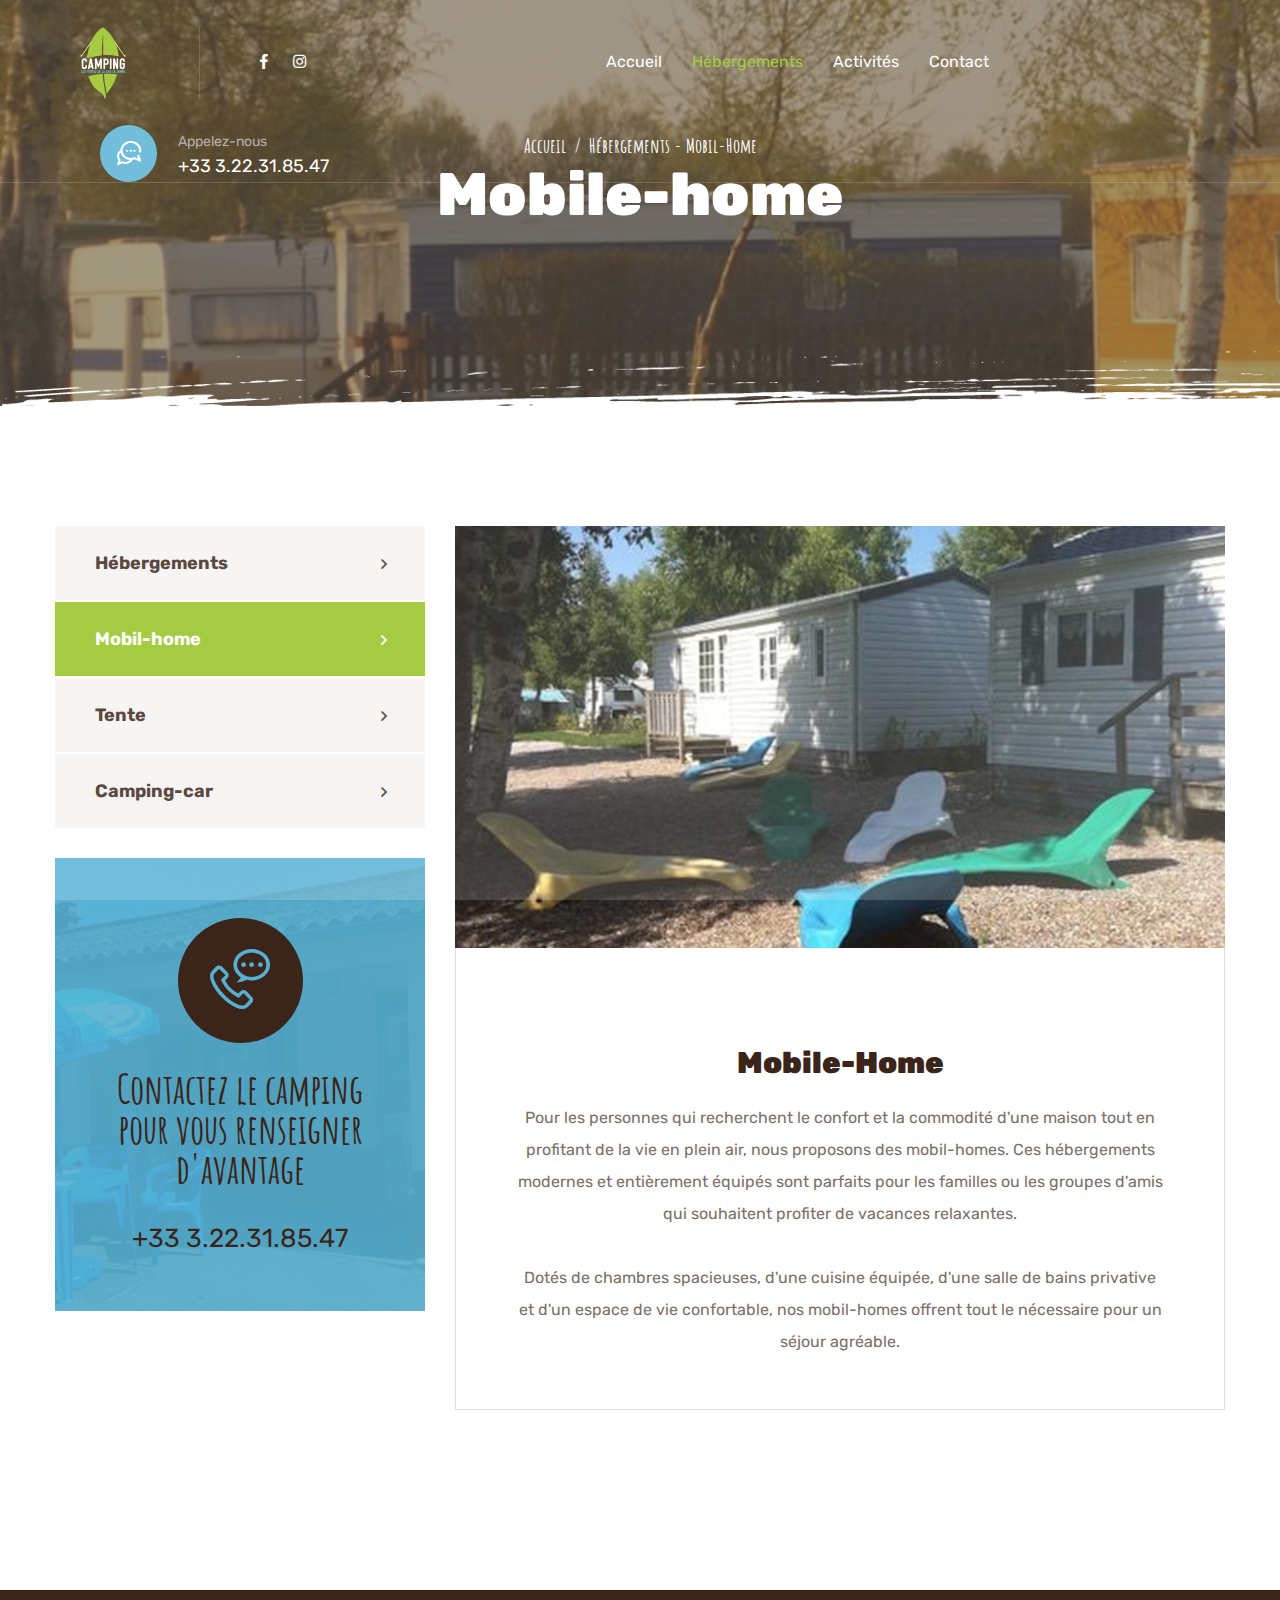
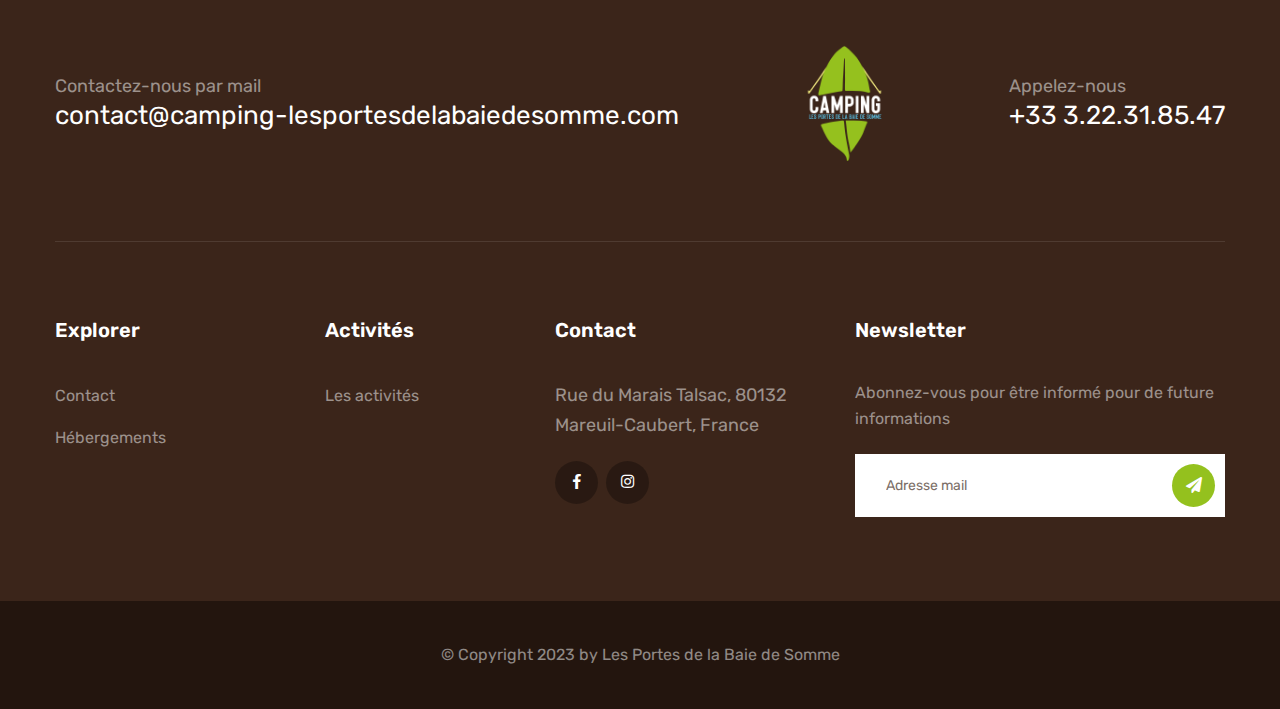
<file: Stage-Portes-de-la-baie-de-somme-dbddb216f17453c3885ff2f553b4bc5a6203d5d2/Code/camping/site-camping/hebergements-mobil-home.html>
<!DOCTYPE html>
<html lang="en">

<head>
    <meta charset="utf-8">
    <meta http-equiv="X-UA-Compatible" content="IE=edge">
    <meta name="viewport" content="width=device-width, initial-scale=1.0, maximum-scale=1.0, user-scalable=0">

    <title>Hébergements - Mobil-Home - Camping Les Portes de la Baie de Somme</title>

    <!-- Fav Icon -->
    <link rel="icon" href="assets/images/favicon.ico" type="image/x-icon">

    <!-- Google Fonts -->
    <link href="https://fonts.googleapis.com/css2?family=Amatic+SC:wght@400;700&display=swap" rel="stylesheet">
    <link
        href="https://fonts.googleapis.com/css2?family=Rubik:ital,wght@0,300;0,400;0,500;0,600;0,700;0,800;0,900;1,300;1,400;1,500;1,600;1,700;1,800;1,900&display=swap"
        rel="stylesheet">

    <!-- Stylesheets -->
    <link href="assets/css/font-awesome-all.css" rel="stylesheet">
    <link href="assets/css/flaticon.css" rel="stylesheet">
    <link href="assets/css/owl.css" rel="stylesheet">
    <link href="assets/css/bootstrap.css" rel="stylesheet">
    <link href="assets/css/jquery.fancybox.min.css" rel="stylesheet">
    <link href="assets/css/animate.css" rel="stylesheet">
    <link href="assets/css/color.css" rel="stylesheet">
    <link href="assets/css/style.css" rel="stylesheet">
    <link href="assets/css/responsive.css" rel="stylesheet">

</head>


<!-- page wrapper -->

<body>

    <div class="boxed_wrapper">


        <!-- preloader -->
        <div class="preloader">
            <div class="boxes">
                <div class="box">
                    <div></div>
                    <div></div>
                    <div></div>
                    <div></div>
                </div>
                <div class="box">
                    <div></div>
                    <div></div>
                    <div></div>
                    <div></div>
                </div>
                <div class="box">
                    <div></div>
                    <div></div>
                    <div></div>
                    <div></div>
                </div>
                <div class="box">
                    <div></div>
                    <div></div>
                    <div></div>
                    <div></div>
                </div>
            </div>
        </div>
        <!-- preloader end -->


        <!-- main header -->
        <header class="main-header header-style-two">
            <div class="header-lower">
                <div class="outer-box">
                    <div class="logo-box">
                        <figure class="logo logooriginal"><a href="index.html"><img
                                    src="../fichier-camping/logo/logo camping.png" alt=""></a></figure>
                        <ul class="social-links clearfix">
                            <li><a href="https://www.facebook.com/campinglesportesdelabaiedesomme" HTML
                                    target="_blank"><i class="fab fa-facebook-f"></i></a></li>
                            <li><a href="https://www.instagram.com/campingportesdelabaiedesomme/" HTML
                                    target="_blank"><i class="fab fa-instagram"></i></a></li>
                        </ul>
                    </div>
                    <div class="menu-area">
                        <!--Mobile Navigation Toggler-->
                        <div class="mobile-nav-toggler">
                            <i class="icon-bar"></i>
                            <i class="icon-bar"></i>
                            <i class="icon-bar"></i>
                        </div>
                        <nav class="main-menu navbar-expand-md navbar-light menupage">
                            <div class="collapse navbar-collapse show clearfix" id="navbarSupportedContent">
                                <ul class="navigation clearfix">
                                    <li class="dropdown"><a href="index.html">Accueil</a></li>
                                    <li class="current dropdown"><a href="hebergements.html">Hébergements</a></li>
                                    <li class="dropdown"><a href="activites.html">Activités</a> </li>
                                    <li><a href="contact.html">Contact</a></li>
                                </ul>
                            </div>
                        </nav>
                    </div>
                    <div class="menu-right-content">
                        <div class="support-box">
                            <div class="icon"><i class="flaticon-chat"></i></div>
                            <span>Appelez-nous</span>
                            <h5><a href="tel:+33322318547">+33 3.22.31.85.47</a></h5>
                        </div>
                    </div>
                </div>
            </div>

            <!--sticky Header-->
            <div class="sticky-header">
                <div class="outer-box">
                    <div class="menu-area">
                        <nav class="main-menu clearfix">
                            <!--Keep This Empty / Menu will come through Javascript-->
                        </nav>
                    </div>
                    <div class="menu-right-content">
                        <div class="support-box">
                            <div class="icon"><i class="flaticon-chat"></i></div>
                            <span>Appelez-nous</span>
                            <h5><a href="tel:0322318547">+33 3.22.31.85.47</a></h5>
                        </div>
                    </div>
                </div>
            </div>
        </header>
        <!-- main-header end -->

        <!-- Mobile Menu  -->
        <div class="mobile-menu">
            <div class="menu-backdrop"></div>
            <div class="close-btn"><i class="fas fa-times"></i></div>

            <nav class="menu-box">
                <div class="nav-logo"><a href="index.html"><img src="assets/images/logo-2.png" alt="" title=""></a>
                </div>
                <div class="menu-outer"><!--Here Menu Will Come Automatically Via Javascript / Same Menu as in Header-->
                </div>
                <div class="contact-info">
                    <h4>Contact Info</h4>
                    <ul>
                        <li>Chicago 12, Melborne City, USA</li>
                        <li><a href="tel:+8801682648101">+88 01682648101</a></li>
                        <li><a href="mailto:info@example.com">info@example.com</a></li>
                    </ul>
                </div>
                <div class="social-links">
                    <ul class="clearfix">
                        <li><a href="index.html"><span class="fab fa-twitter"></span></a></li>
                        <li><a href="index.html"><span class="fab fa-facebook-square"></span></a></li>
                        <li><a href="index.html"><span class="fab fa-pinterest-p"></span></a></li>
                        <li><a href="index.html"><span class="fab fa-instagram"></span></a></li>
                        <li><a href="index.html"><span class="fab fa-youtube"></span></a></li>
                    </ul>
                </div>
            </nav>
        </div><!-- End Mobile Menu -->


        <!-- Page Title -->
        <section class="page-title centred">
            <div class="bg-layer"
                style="background-image: url(../fichier-camping/picture-camping/mobil-home\ 1894x666.png);">
            </div>
            <div class="pattern-layer" style="background-image: url(assets/images/shape/shape-12.png);"></div>
            <div class="auto-container">
                <div class="content-box">
                    <ul class="bread-crumb clearfix">
                        <li><a href="index.html">Accueil</a></li>
                        <li>Hébergements - Mobil-Home</li>
                    </ul>
                    <div class="title">
                        <h1>Mobile-home</h1>
                    </div>
                </div>
            </div>
        </section>
        <!-- End Page Title -->


        <!-- activities-details -->
        <section class="activities-details">
            <div class="auto-container">
                <div class="row clearfix">
                    <div class="col-lg-4 col-md-12 col-sm-12 sidebar-side">
                        <div class="activities-sidebar">
                            <div class="sidebar-widget category-widget">
                                <ul class="category-list clearfix">
                                    <li><a href="hebergements.html">Hébergements</a></li>
                                    <li><a href="hebergements-mobil-home.html" class="current">Mobil-home</a></li>
                                    <li><a href="hebergements-tente.html">Tente</a></li>
                                    <li><a href="hebergements-camping-car.html">Camping-car</a></li>
                                    <!--
                                    <li><a href="activites-peche.html">Aller pêcher</a></li>
                                    <li><a href="activites-pedalo.html">Faire du Pédalo</a></li>
                                    -->
                                </ul>
                            </div>
                            <div class="sidebar-widget support-widget">
                                <div class="inner-box centred"
                                    style="background-image: url(../fichier-camping/picture-camping/accueil\ camping\ 370x413.png);">
                                    <div class="icon-box"><i class="flaticon-phone-call"></i></div>
                                    <span>Contactez le camping<br />pour vous renseigner d'avantage</span>
                                    <h3><a href="tel:+33322318547">+33 3.22.31.85.47</a></h3>
                                </div>
                            </div>
                        </div>
                    </div>
                    <div class="col-lg-8 col-md-12 col-sm-12 content-side">
                        <div class="activities-details-content">
                            <div class="content-one centred">
                                <div class="image-box"><img
                                        src="../fichier-camping/picture-camping/mobil-home 770x422.png" alt="">
                                </div>
                                <div class="lower-box">
                                    <div class="icon-box">
                                    </div>
                                    <h2>Mobile-Home</h2>
                                    <div class="text">
                                        <p>
                                            Pour les personnes qui recherchent le confort et la commodité d'une maison
                                            tout en profitant de la vie en plein air, nous proposons des mobil-homes.
                                            Ces hébergements modernes et entièrement équipés sont parfaits pour les
                                            familles ou les groupes d'amis qui souhaitent profiter de vacances
                                            relaxantes.
                                        </p>
                                        <p>
                                            Dotés de chambres spacieuses, d'une cuisine équipée, d'une salle de bains
                                            privative et d'un espace de vie confortable, nos mobil-homes offrent tout le
                                            nécessaire pour un séjour agréable.
                                        </p>
                                    </div>
                                </div>
                            </div>
                        </div>
                    </div>
                </div>
            </div>
        </section>
        <!-- activities-details end -->


        <!-- main-footer -->
        <footer class="main-footer pt-0">
            <div class="auto-container">
                <div class="footer-top">
                    <div class="top-inner">
                        <div class="text">
                            <h5>Contactez-nous par mail</h5>
                            <h3><a
                                    href="mailto:contact@camping-lesportesdelabaiedesomme.com">contact@camping-lesportesdelabaiedesomme.com</a>
                            </h3>
                        </div>
                        <figure class="footer-logo logocampingbaspage"><a href="index.html"><img
                                    src="../fichier-camping/logo/logo camping.png" alt=""></a></figure>
                        <div class="text">
                            <h5>Appelez-nous</h5>
                            <h3><a href="tel:+33322318547">+33 3.22.31.85.47</a></h3>
                        </div>
                    </div>
                </div>
                <div class="widget-section">
                    <div class="row clearfix">
                        <div class="col-lg-2 col-md-6 col-sm-12 footer-column">
                            <div class="footer-widget links-widget">
                                <div class="widget-title">
                                    <h4>Explorer</h4>
                                </div>
                                <div class="widget-content">
                                    <ul class="links-list clearfix">
                                        <!--
                                        <li><a href="index.html">Rencontrez notre équipe</a></li>
                                        <li><a href="index.html">Ce que nous faisons</a></li>
                                        <li><a href="index.html">Dernières nouvelles</a></li>
                                        -->
                                        <li><a href="contact.html">Contact</a></li>
                                        <li><a href="hebergements.html">Hébergements</a></li>
                                    </ul>
                                </div>
                            </div>
                        </div>
                        <div class="col-lg-3 col-md-6 col-sm-12 footer-column">
                            <div class="footer-widget links-widget ml-70">
                                <div class="widget-title">
                                    <h4>Activités</h4>
                                </div>
                                <div class="widget-content">
                                    <ul class="links-list clearfix">
                                        <li><a href="activites.html">Les activités</a></li>
                                        <!--
                                        <li><a href="index.html">Pédalo</a></li>
                                        <li><a href="index.html">Pêche</a></li>
                                        <li><a href="index.html">Parachute</a></li>
                                        -->
                                    </ul>
                                </div>
                            </div>
                        </div>
                        <div class="col-lg-3 col-md-6 col-sm-12 footer-column">
                            <div class="footer-widget contact-widget">
                                <div class="widget-title">
                                    <h4>Contact</h4>
                                </div>
                                <div class="widget-content">
                                    <p>Rue du Marais Talsac, 80132 Mareuil-Caubert, France</p>
                                    <ul class="social-links clearfix">
                                        <li><a href="https://www.facebook.com/campinglesportesdelabaiedesomme" HTML
                                                target="_blank"><i class="fab fa-facebook-f"></i></a></li>
                                        <li><a href="https://www.instagram.com/campingportesdelabaiedesomme/" HTML
                                                target="_blank"><i class="fab fa-instagram"></i></a></li>
                                    </ul>
                                </div>
                            </div>
                        </div>
                        <div class="col-lg-4 col-md-6 col-sm-12 footer-column">
                            <div class="footer-widget newsletter-widget">
                                <div class="widget-title">
                                    <h4>Newsletter</h4>
                                </div>
                                <div class="widget-content">
                                    <p>Abonnez-vous pour être informé pour de future informations</p>
                                    <form action="contact.html" method="post" class="newsletter-form">
                                        <div class="form-group">
                                            <input type="email" name="email" placeholder="Adresse mail" required>
                                            <button type="submit"><i class="fas fa-paper-plane"></i></button>
                                        </div>
                                    </form>
                                </div>
                            </div>
                        </div>
                    </div>
                </div>
            </div>
            <div class="footer-bottom centred">
                <div class="auto-container">
                    <div class="copyright">
                        <p>&copy; Copyright 2023 by <a href="index.html">Les Portes de la Baie de Somme</a></p>
                    </div>
                </div>
            </div>
        </footer>
        <!-- main-footer end -->


        <!-- scroll to top -->
        <button class="scroll-top scroll-to-target" data-target="html">
            <i class="fal fa-long-arrow-up"></i>
        </button>
    </div>


    <!-- jequery plugins -->
    <script src="assets/js/jquery.js"></script>
    <script src="assets/js/popper.min.js"></script>
    <script src="assets/js/bootstrap.min.js"></script>
    <script src="assets/js/owl.js"></script>
    <script src="assets/js/wow.js"></script>
    <script src="assets/js/validation.js"></script>
    <script src="assets/js/jquery.fancybox.js"></script>
    <script src="assets/js/appear.js"></script>
    <script src="assets/js/scrollbar.js"></script>
    <script src="assets/js/parallax-scroll.js"></script>
    <script src="assets/js/isotope.js"></script>

    <!-- main-js -->
    <script src="assets/js/script.js"></script>

</body><!-- End of .page_wrapper -->

</html>
</file>
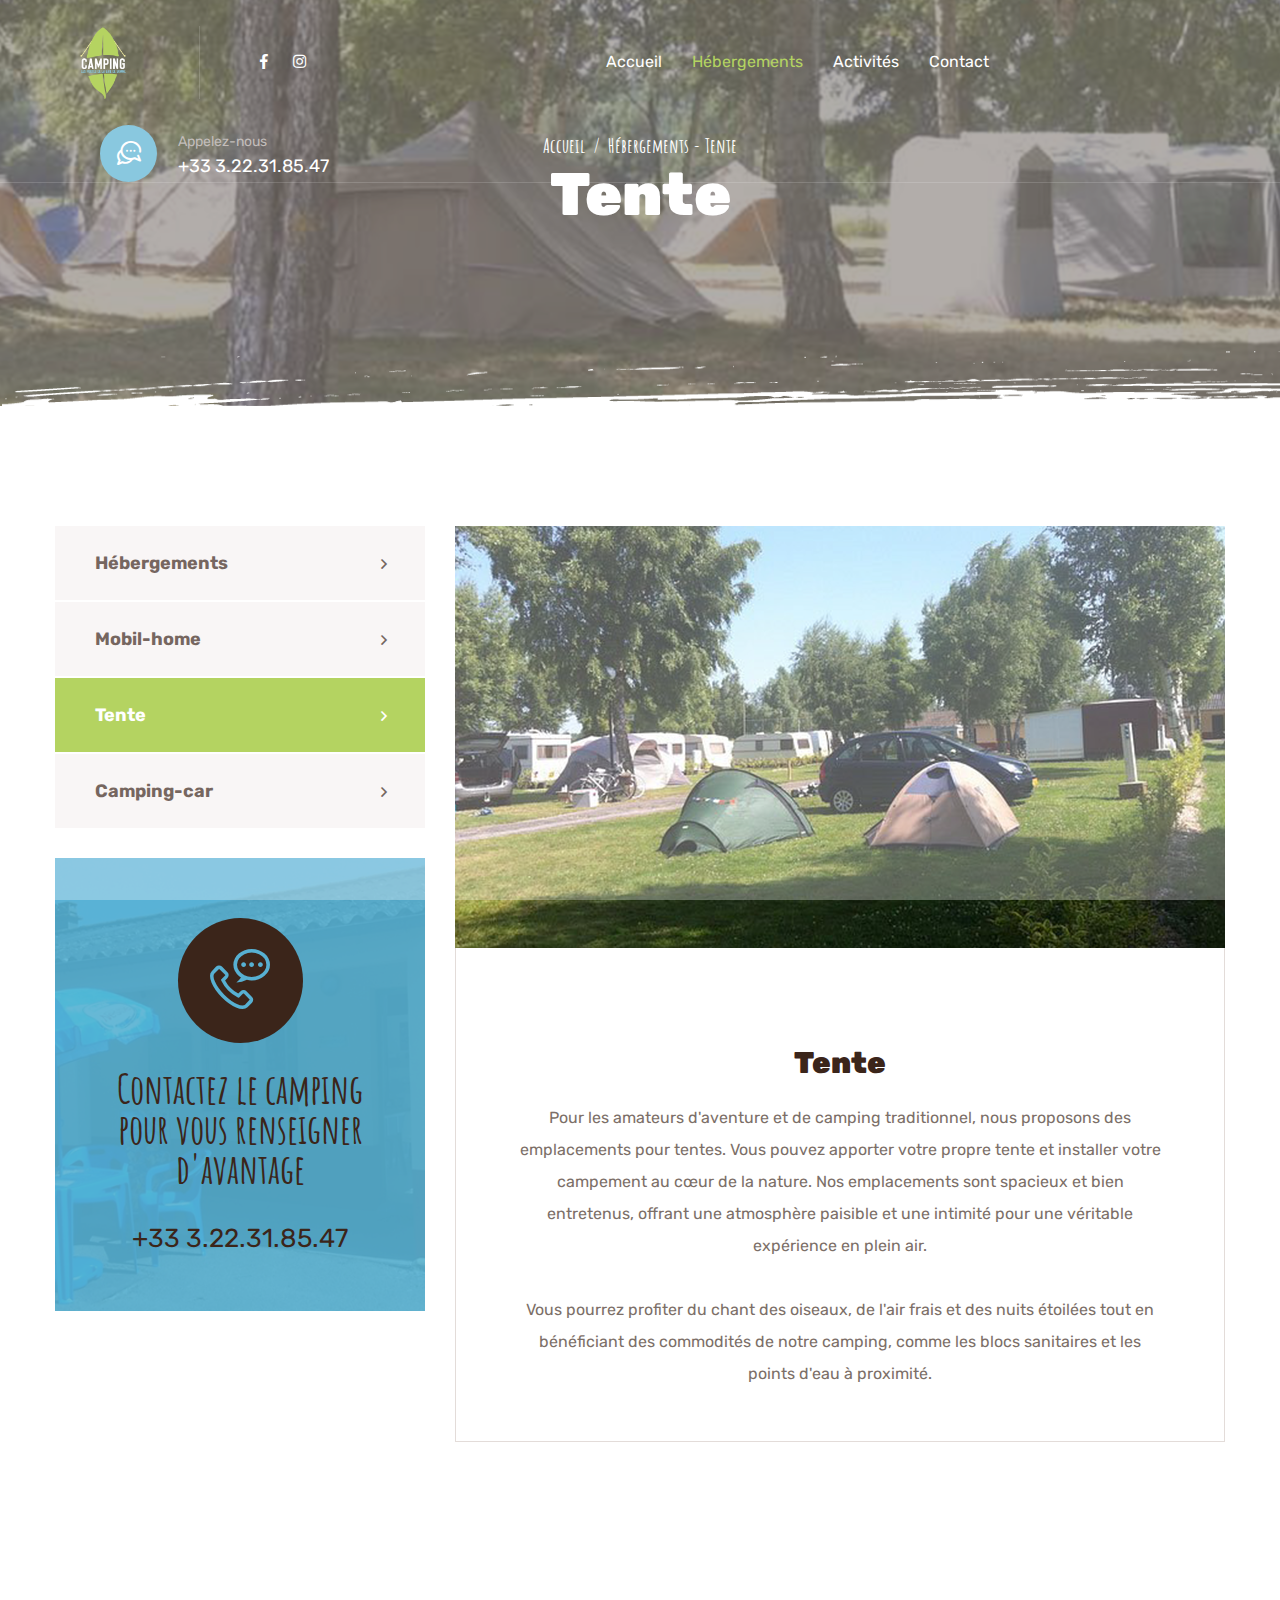
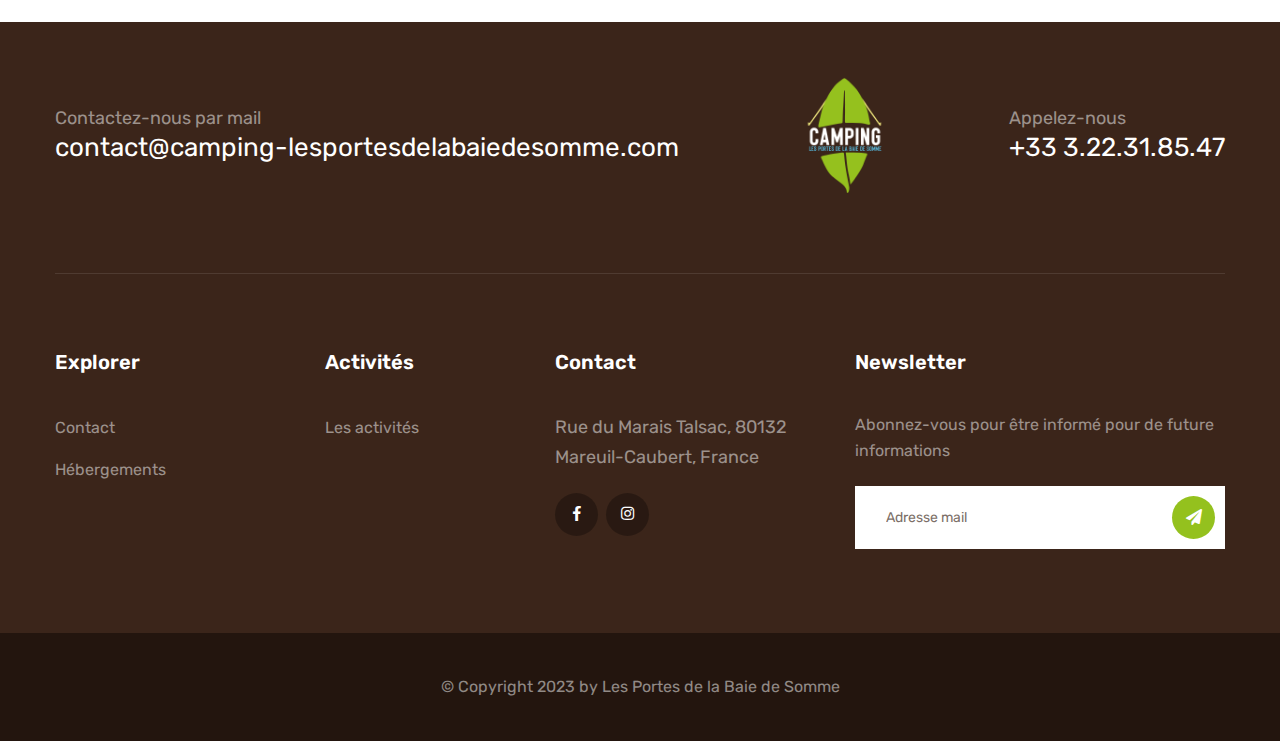
<file: Stage-Portes-de-la-baie-de-somme-dbddb216f17453c3885ff2f553b4bc5a6203d5d2/Code/camping/site-camping/hebergements-tente.html>
<!DOCTYPE html>
<html lang="en">

<head>
    <meta charset="utf-8">
    <meta http-equiv="X-UA-Compatible" content="IE=edge">
    <meta name="viewport" content="width=device-width, initial-scale=1.0, maximum-scale=1.0, user-scalable=0">

    <title>Hébergements - Tente - Camping Les Portes de la Baie de Somme</title>

    <!-- Fav Icon -->
    <link rel="icon" href="assets/images/favicon.ico" type="image/x-icon">

    <!-- Google Fonts -->
    <link href="https://fonts.googleapis.com/css2?family=Amatic+SC:wght@400;700&display=swap" rel="stylesheet">
    <link
        href="https://fonts.googleapis.com/css2?family=Rubik:ital,wght@0,300;0,400;0,500;0,600;0,700;0,800;0,900;1,300;1,400;1,500;1,600;1,700;1,800;1,900&display=swap"
        rel="stylesheet">

    <!-- Stylesheets -->
    <link href="assets/css/font-awesome-all.css" rel="stylesheet">
    <link href="assets/css/flaticon.css" rel="stylesheet">
    <link href="assets/css/owl.css" rel="stylesheet">
    <link href="assets/css/bootstrap.css" rel="stylesheet">
    <link href="assets/css/jquery.fancybox.min.css" rel="stylesheet">
    <link href="assets/css/animate.css" rel="stylesheet">
    <link href="assets/css/color.css" rel="stylesheet">
    <link href="assets/css/style.css" rel="stylesheet">
    <link href="assets/css/responsive.css" rel="stylesheet">

</head>


<!-- page wrapper -->

<body>

    <div class="boxed_wrapper">


        <!-- preloader -->
        <div class="preloader">
            <div class="boxes">
                <div class="box">
                    <div></div>
                    <div></div>
                    <div></div>
                    <div></div>
                </div>
                <div class="box">
                    <div></div>
                    <div></div>
                    <div></div>
                    <div></div>
                </div>
                <div class="box">
                    <div></div>
                    <div></div>
                    <div></div>
                    <div></div>
                </div>
                <div class="box">
                    <div></div>
                    <div></div>
                    <div></div>
                    <div></div>
                </div>
            </div>
        </div>
        <!-- preloader end -->


        <!-- main header -->
        <header class="main-header header-style-two">
            <div class="header-lower">
                <div class="outer-box">
                    <div class="logo-box">
                        <figure class="logo logooriginal"><a href="index.html"><img
                                    src="../fichier-camping/logo/logo camping.png" alt=""></a></figure>
                        <ul class="social-links clearfix">
                            <li><a href="https://www.facebook.com/campinglesportesdelabaiedesomme" HTML
                                    target="_blank"><i class="fab fa-facebook-f"></i></a></li>
                            <li><a href="https://www.instagram.com/campingportesdelabaiedesomme/" HTML
                                    target="_blank"><i class="fab fa-instagram"></i></a></li>
                        </ul>
                    </div>
                    <div class="menu-area">
                        <!--Mobile Navigation Toggler-->
                        <div class="mobile-nav-toggler">
                            <i class="icon-bar"></i>
                            <i class="icon-bar"></i>
                            <i class="icon-bar"></i>
                        </div>
                        <nav class="main-menu navbar-expand-md navbar-light menupage">
                            <div class="collapse navbar-collapse show clearfix" id="navbarSupportedContent">
                                <ul class="navigation clearfix">
                                    <li class="dropdown"><a href="index.html">Accueil</a></li>
                                    <li class="current dropdown"><a href="hebergements.html">Hébergements</a></li>
                                    <li class="dropdown"><a href="activites.html">Activités</a> </li>
                                    <li><a href="contact.html">Contact</a></li>
                                </ul>
                            </div>
                        </nav>
                    </div>
                    <div class="menu-right-content">
                        <div class="support-box">
                            <div class="icon"><i class="flaticon-chat"></i></div>
                            <span>Appelez-nous</span>
                            <h5><a href="tel:+33322318547">+33 3.22.31.85.47</a></h5>
                        </div>
                    </div>
                </div>
            </div>

            <!--sticky Header-->
            <div class="sticky-header">
                <div class="outer-box">
                    <div class="menu-area">
                        <nav class="main-menu clearfix">
                            <!--Keep This Empty / Menu will come through Javascript-->
                        </nav>
                    </div>
                    <div class="menu-right-content">
                        <div class="support-box">
                            <div class="icon"><i class="flaticon-chat"></i></div>
                            <span>Appelez-nous</span>
                            <h5><a href="tel:0322318547">+33 3.22.31.85.47</a></h5>
                        </div>
                    </div>
                </div>
            </div>
        </header>
        <!-- main-header end -->

        <!-- Mobile Menu  -->
        <div class="mobile-menu">
            <div class="menu-backdrop"></div>
            <div class="close-btn"><i class="fas fa-times"></i></div>

            <nav class="menu-box">
                <div class="nav-logo"><a href="index.html"><img src="assets/images/logo-2.png" alt="" title=""></a>
                </div>
                <div class="menu-outer"><!--Here Menu Will Come Automatically Via Javascript / Same Menu as in Header-->
                </div>
                <div class="contact-info">
                    <h4>Contact Info</h4>
                    <ul>
                        <li>Chicago 12, Melborne City, USA</li>
                        <li><a href="tel:+8801682648101">+88 01682648101</a></li>
                        <li><a href="mailto:info@example.com">info@example.com</a></li>
                    </ul>
                </div>
                <div class="social-links">
                    <ul class="clearfix">
                        <li><a href="index.html"><span class="fab fa-twitter"></span></a></li>
                        <li><a href="index.html"><span class="fab fa-facebook-square"></span></a></li>
                        <li><a href="index.html"><span class="fab fa-pinterest-p"></span></a></li>
                        <li><a href="index.html"><span class="fab fa-instagram"></span></a></li>
                        <li><a href="index.html"><span class="fab fa-youtube"></span></a></li>
                    </ul>
                </div>
            </nav>
        </div><!-- End Mobile Menu -->


        <!-- Page Title -->
        <section class="page-title centred">
            <div class="bg-layer"
                style="background-image: url(../fichier-camping/picture-camping/tente\ camping\ 1894x360.png);">
            </div>
            <div class="pattern-layer" style="background-image: url(assets/images/shape/shape-12.png);"></div>
            <div class="auto-container">
                <div class="content-box">
                    <ul class="bread-crumb clearfix">
                        <li><a href="index.html">Accueil</a></li>
                        <li>Hébergements - Tente</li>
                    </ul>
                    <div class="title">
                        <h1>Tente</h1>
                    </div>
                </div>
            </div>
        </section>
        <!-- End Page Title -->


        <!-- activities-details -->
        <section class="activities-details">
            <div class="auto-container">
                <div class="row clearfix">
                    <div class="col-lg-4 col-md-12 col-sm-12 sidebar-side">
                        <div class="activities-sidebar">
                            <div class="sidebar-widget category-widget">
                                <ul class="category-list clearfix">
                                    <li><a href="hebergements.html">Hébergements</a></li>
                                    <li><a href="hebergements-mobil-home.html">Mobil-home</a></li>
                                    <li><a href="hebergements-tente.html" class="current">Tente</a></li>
                                    <li><a href="hebergements-camping-car.html">Camping-car</a></li>
                                    <!--
                                    <li><a href="activites-peche.html">Aller pêcher</a></li>
                                    <li><a href="activites-pedalo.html">Faire du Pédalo</a></li>
                                    -->
                                </ul>
                            </div>
                            <div class="sidebar-widget support-widget">
                                <div class="inner-box centred"
                                    style="background-image: url(../fichier-camping/picture-camping/accueil\ camping\ 370x413.png);">
                                    <div class="icon-box"><i class="flaticon-phone-call"></i></div>
                                    <span>Contactez le camping<br />pour vous renseigner d'avantage</span>
                                    <h3><a href="tel:+33322318547">+33 3.22.31.85.47</a></h3>
                                </div>
                            </div>
                        </div>
                    </div>
                    <div class="col-lg-8 col-md-12 col-sm-12 content-side">
                        <div class="activities-details-content">
                            <div class="content-one centred">
                                <div class="image-box"><img src="../fichier-camping/picture-camping/tente 770x422.png"
                                        alt="">
                                </div>
                                <div class="lower-box">
                                    <div class="icon-box">
                                    </div>
                                    <h2>Tente</h2>
                                    <div class="text">
                                        <p>
                                            Pour les amateurs d'aventure et de camping traditionnel, nous proposons des
                                            emplacements pour tentes. Vous pouvez apporter votre propre tente et
                                            installer votre campement au cœur de la nature. Nos emplacements sont
                                            spacieux et bien entretenus, offrant une atmosphère paisible et une intimité
                                            pour une véritable expérience en plein air.
                                        </p>
                                        <p>
                                            Vous pourrez profiter du chant des oiseaux, de l'air frais et des nuits
                                            étoilées tout en bénéficiant des commodités de notre camping, comme les
                                            blocs sanitaires et les points d'eau à proximité.
                                        </p>
                                    </div>
                                </div>
                            </div>
                        </div>
                    </div>
                </div>
            </div>
        </section>
        <!-- activities-details end -->


        <!-- main-footer -->
        <footer class="main-footer pt-0">
            <div class="auto-container">
                <div class="footer-top">
                    <div class="top-inner">
                        <div class="text">
                            <h5>Contactez-nous par mail</h5>
                            <h3><a
                                    href="mailto:contact@camping-lesportesdelabaiedesomme.com">contact@camping-lesportesdelabaiedesomme.com</a>
                            </h3>
                        </div>
                        <figure class="footer-logo logocampingbaspage"><a href="index.html"><img
                                    src="../fichier-camping/logo/logo camping.png" alt=""></a></figure>
                        <div class="text">
                            <h5>Appelez-nous</h5>
                            <h3><a href="tel:+33322318547">+33 3.22.31.85.47</a></h3>
                        </div>
                    </div>
                </div>
                <div class="widget-section">
                    <div class="row clearfix">
                        <div class="col-lg-2 col-md-6 col-sm-12 footer-column">
                            <div class="footer-widget links-widget">
                                <div class="widget-title">
                                    <h4>Explorer</h4>
                                </div>
                                <div class="widget-content">
                                    <ul class="links-list clearfix">
                                        <!--
                                        <li><a href="index.html">Rencontrez notre équipe</a></li>
                                        <li><a href="index.html">Ce que nous faisons</a></li>
                                        <li><a href="index.html">Dernières nouvelles</a></li>
                                        -->
                                        <li><a href="contact.html">Contact</a></li>
                                        <li><a href="hebergements.html">Hébergements</a></li>
                                    </ul>
                                </div>
                            </div>
                        </div>
                        <div class="col-lg-3 col-md-6 col-sm-12 footer-column">
                            <div class="footer-widget links-widget ml-70">
                                <div class="widget-title">
                                    <h4>Activités</h4>
                                </div>
                                <div class="widget-content">
                                    <ul class="links-list clearfix">
                                        <li><a href="activites.html">Les activités</a></li>
                                        <!--
                                        <li><a href="index.html">Pédalo</a></li>
                                        <li><a href="index.html">Pêche</a></li>
                                        <li><a href="index.html">Parachute</a></li>
                                        -->
                                    </ul>
                                </div>
                            </div>
                        </div>
                        <div class="col-lg-3 col-md-6 col-sm-12 footer-column">
                            <div class="footer-widget contact-widget">
                                <div class="widget-title">
                                    <h4>Contact</h4>
                                </div>
                                <div class="widget-content">
                                    <p>Rue du Marais Talsac, 80132 Mareuil-Caubert, France</p>
                                    <ul class="social-links clearfix">
                                        <li><a href="https://www.facebook.com/campinglesportesdelabaiedesomme" HTML
                                                target="_blank"><i class="fab fa-facebook-f"></i></a></li>
                                        <li><a href="https://www.instagram.com/campingportesdelabaiedesomme/" HTML
                                                target="_blank"><i class="fab fa-instagram"></i></a></li>
                                    </ul>
                                </div>
                            </div>
                        </div>
                        <div class="col-lg-4 col-md-6 col-sm-12 footer-column">
                            <div class="footer-widget newsletter-widget">
                                <div class="widget-title">
                                    <h4>Newsletter</h4>
                                </div>
                                <div class="widget-content">
                                    <p>Abonnez-vous pour être informé pour de future informations</p>
                                    <form action="contact.html" method="post" class="newsletter-form">
                                        <div class="form-group">
                                            <input type="email" name="email" placeholder="Adresse mail" required>
                                            <button type="submit"><i class="fas fa-paper-plane"></i></button>
                                        </div>
                                    </form>
                                </div>
                            </div>
                        </div>
                    </div>
                </div>
            </div>
            <div class="footer-bottom centred">
                <div class="auto-container">
                    <div class="copyright">
                        <p>&copy; Copyright 2023 by <a href="index.html">Les Portes de la Baie de Somme</a></p>
                    </div>
                </div>
            </div>
        </footer>
        <!-- main-footer end -->


        <!-- scroll to top -->
        <button class="scroll-top scroll-to-target" data-target="html">
            <i class="fal fa-long-arrow-up"></i>
        </button>
    </div>


    <!-- jequery plugins -->
    <script src="assets/js/jquery.js"></script>
    <script src="assets/js/popper.min.js"></script>
    <script src="assets/js/bootstrap.min.js"></script>
    <script src="assets/js/owl.js"></script>
    <script src="assets/js/wow.js"></script>
    <script src="assets/js/validation.js"></script>
    <script src="assets/js/jquery.fancybox.js"></script>
    <script src="assets/js/appear.js"></script>
    <script src="assets/js/scrollbar.js"></script>
    <script src="assets/js/parallax-scroll.js"></script>
    <script src="assets/js/isotope.js"></script>

    <!-- main-js -->
    <script src="assets/js/script.js"></script>

</body><!-- End of .page_wrapper -->

</html>
</file>
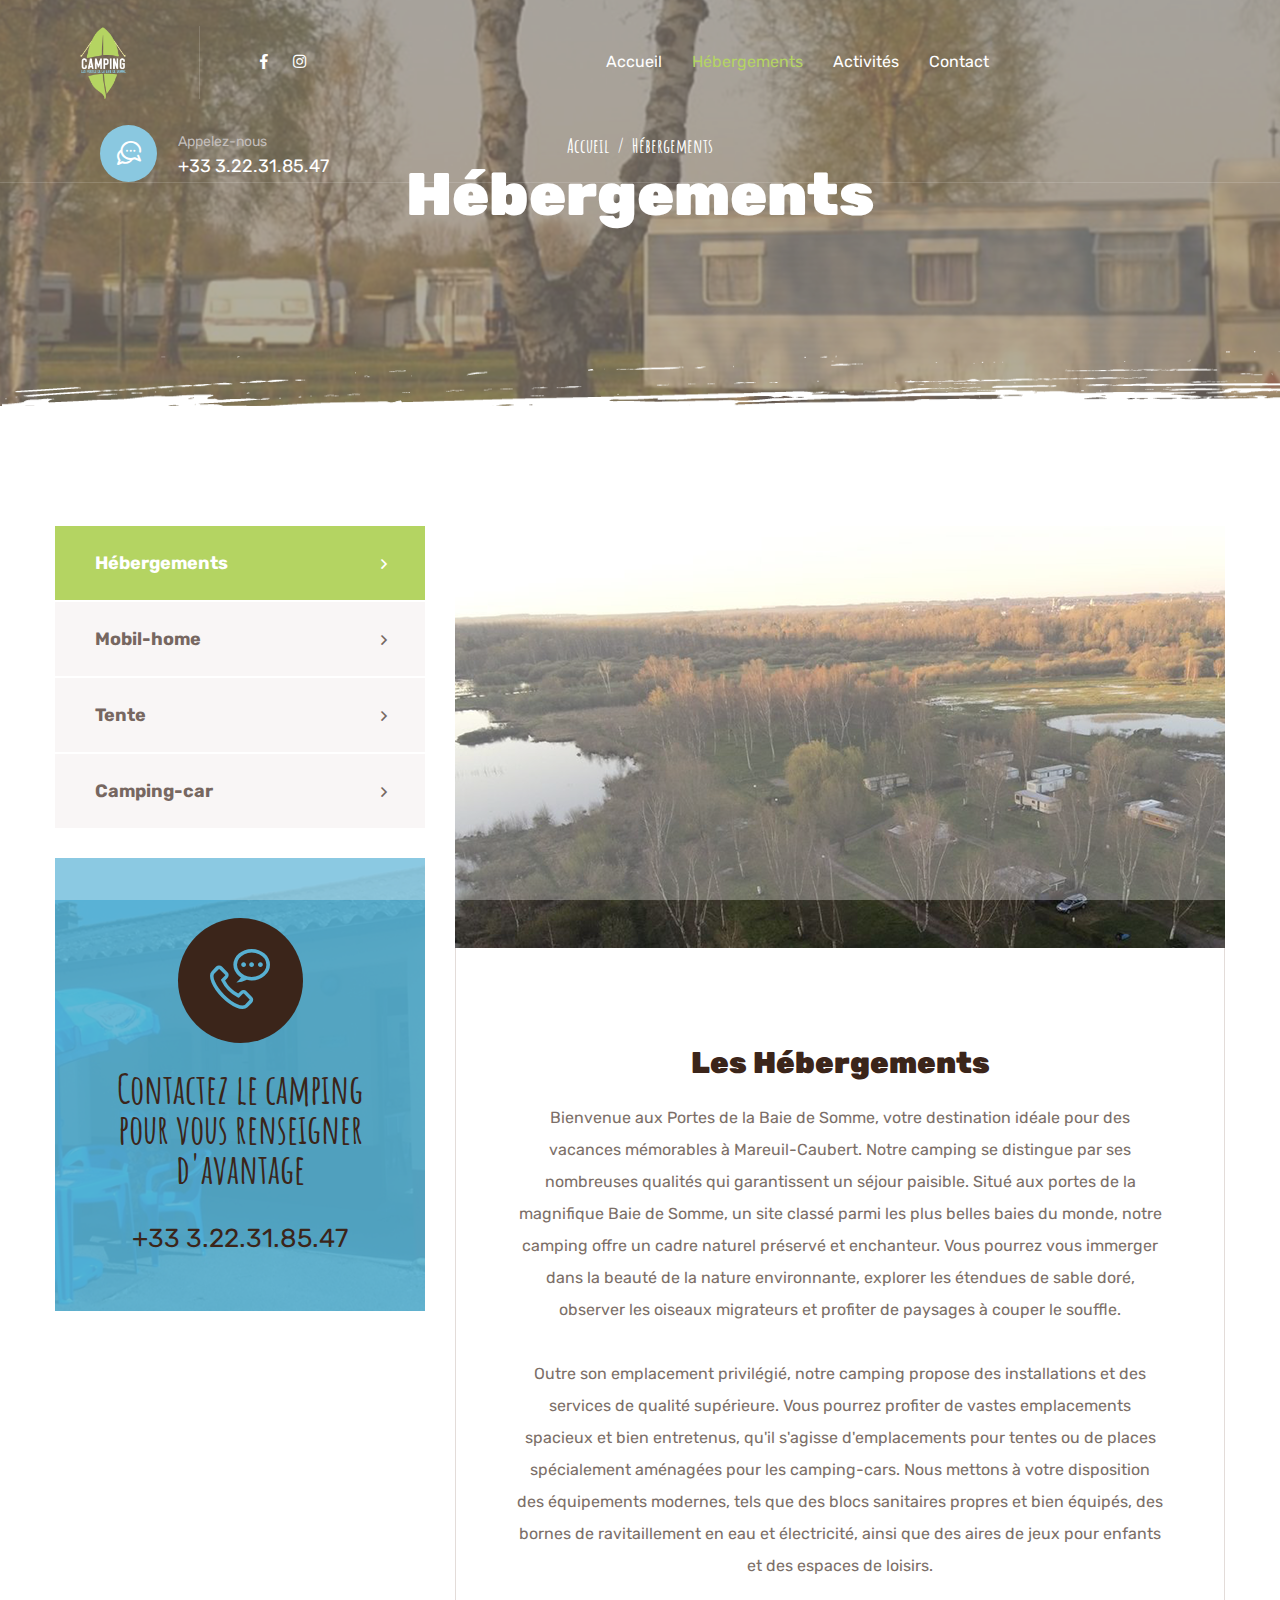
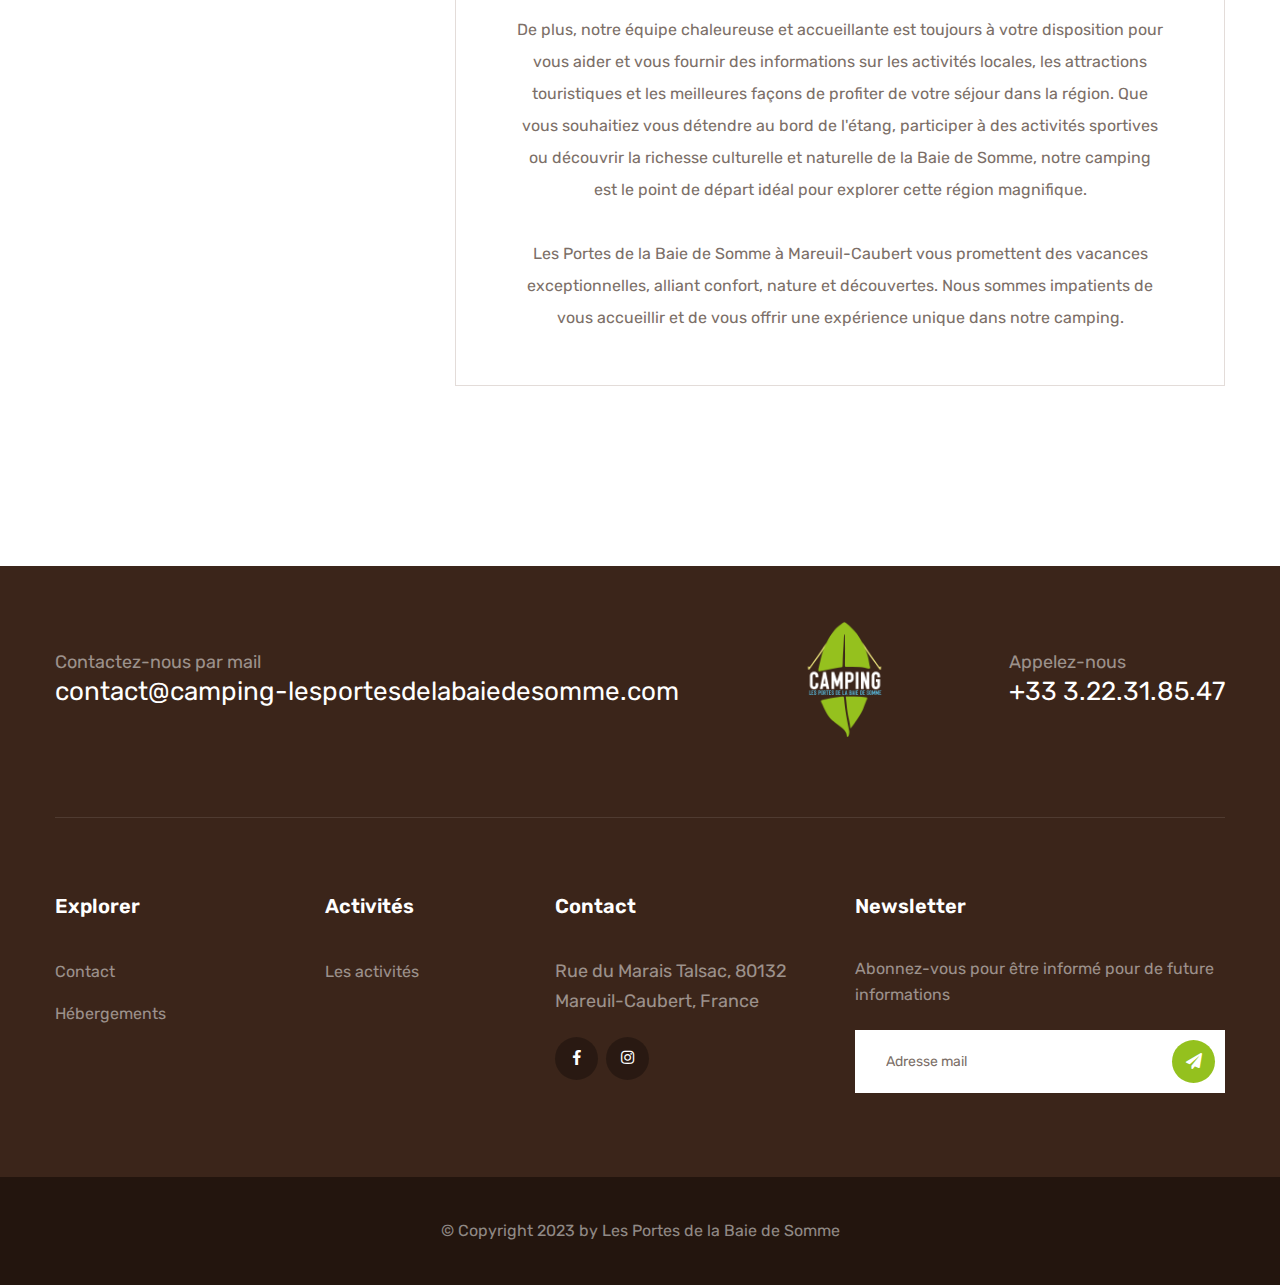
<file: Stage-Portes-de-la-baie-de-somme-dbddb216f17453c3885ff2f553b4bc5a6203d5d2/Code/camping/site-camping/hebergements.html>
<!DOCTYPE html>
<html lang="en">

<head>
    <meta charset="utf-8">
    <meta http-equiv="X-UA-Compatible" content="IE=edge">
    <meta name="viewport" content="width=device-width, initial-scale=1.0, maximum-scale=1.0, user-scalable=0">

    <title>Hébergements - Camping Les Portes de la Baie de Somme</title>

    <!-- Fav Icon -->
    <link rel="icon" href="assets/images/favicon.ico" type="image/x-icon">

    <!-- Google Fonts -->
    <link href="https://fonts.googleapis.com/css2?family=Amatic+SC:wght@400;700&display=swap" rel="stylesheet">
    <link
        href="https://fonts.googleapis.com/css2?family=Rubik:ital,wght@0,300;0,400;0,500;0,600;0,700;0,800;0,900;1,300;1,400;1,500;1,600;1,700;1,800;1,900&display=swap"
        rel="stylesheet">

    <!-- Stylesheets -->
    <link href="assets/css/font-awesome-all.css" rel="stylesheet">
    <link href="assets/css/flaticon.css" rel="stylesheet">
    <link href="assets/css/owl.css" rel="stylesheet">
    <link href="assets/css/bootstrap.css" rel="stylesheet">
    <link href="assets/css/jquery.fancybox.min.css" rel="stylesheet">
    <link href="assets/css/animate.css" rel="stylesheet">
    <link href="assets/css/color.css" rel="stylesheet">
    <link href="assets/css/style.css" rel="stylesheet">
    <link href="assets/css/responsive.css" rel="stylesheet">

</head>


<!-- page wrapper -->

<body>

    <div class="boxed_wrapper">


        <!-- preloader -->
        <div class="preloader">
            <div class="boxes">
                <div class="box">
                    <div></div>
                    <div></div>
                    <div></div>
                    <div></div>
                </div>
                <div class="box">
                    <div></div>
                    <div></div>
                    <div></div>
                    <div></div>
                </div>
                <div class="box">
                    <div></div>
                    <div></div>
                    <div></div>
                    <div></div>
                </div>
                <div class="box">
                    <div></div>
                    <div></div>
                    <div></div>
                    <div></div>
                </div>
            </div>
        </div>
        <!-- preloader end -->


        <!-- main header -->
        <header class="main-header header-style-two">
            <div class="header-lower">
                <div class="outer-box">
                    <div class="logo-box">
                        <figure class="logo logooriginal"><a href="index.html"><img
                                    src="../fichier-camping/logo/logo camping.png" alt=""></a></figure>
                        <ul class="social-links clearfix">
                            <li><a href="https://www.facebook.com/campinglesportesdelabaiedesomme" HTML
                                    target="_blank"><i class="fab fa-facebook-f"></i></a></li>
                            <li><a href="https://www.instagram.com/campingportesdelabaiedesomme/" HTML
                                    target="_blank"><i class="fab fa-instagram"></i></a></li>
                        </ul>
                    </div>
                    <div class="menu-area">
                        <!--Mobile Navigation Toggler-->
                        <div class="mobile-nav-toggler">
                            <i class="icon-bar"></i>
                            <i class="icon-bar"></i>
                            <i class="icon-bar"></i>
                        </div>
                        <nav class="main-menu navbar-expand-md navbar-light menupage">
                            <div class="collapse navbar-collapse show clearfix" id="navbarSupportedContent">
                                <ul class="navigation clearfix">
                                    <li class="dropdown"><a href="index.html">Accueil</a></li>
                                    <li class="current dropdown"><a href="hebergements.html">Hébergements</a></li>
                                    <li class="dropdown"><a href="activites.html">Activités</a> </li>
                                    <li><a href="contact.html">Contact</a></li>
                                </ul>
                            </div>
                        </nav>
                    </div>
                    <div class="menu-right-content">
                        <div class="support-box">
                            <div class="icon"><i class="flaticon-chat"></i></div>
                            <span>Appelez-nous</span>
                            <h5><a href="tel:+33322318547">+33 3.22.31.85.47</a></h5>
                        </div>
                    </div>
                </div>
            </div>

            <!--sticky Header-->
            <div class="sticky-header">
                <div class="outer-box">
                    <div class="menu-area">
                        <nav class="main-menu clearfix">
                            <!--Keep This Empty / Menu will come through Javascript-->
                        </nav>
                    </div>
                    <div class="menu-right-content">
                        <div class="support-box">
                            <div class="icon"><i class="flaticon-chat"></i></div>
                            <span>Appelez-nous</span>
                            <h5><a href="tel:0322318547">+33 3.22.31.85.47</a></h5>
                        </div>
                    </div>
                </div>
            </div>
        </header>
        <!-- main-header end -->

        <!-- Mobile Menu  -->
        <div class="mobile-menu">
            <div class="menu-backdrop"></div>
            <div class="close-btn"><i class="fas fa-times"></i></div>

            <nav class="menu-box">
                <div class="nav-logo"><a href="index.html"><img src="assets/images/logo-2.png" alt="" title=""></a>
                </div>
                <div class="menu-outer"><!--Here Menu Will Come Automatically Via Javascript / Same Menu as in Header-->
                </div>
                <div class="contact-info">
                    <h4>Contact Info</h4>
                    <ul>
                        <li>Chicago 12, Melborne City, USA</li>
                        <li><a href="tel:+8801682648101">+88 01682648101</a></li>
                        <li><a href="mailto:info@example.com">info@example.com</a></li>
                    </ul>
                </div>
                <div class="social-links">
                    <ul class="clearfix">
                        <li><a href="index.html"><span class="fab fa-twitter"></span></a></li>
                        <li><a href="index.html"><span class="fab fa-facebook-square"></span></a></li>
                        <li><a href="index.html"><span class="fab fa-pinterest-p"></span></a></li>
                        <li><a href="index.html"><span class="fab fa-instagram"></span></a></li>
                        <li><a href="index.html"><span class="fab fa-youtube"></span></a></li>
                    </ul>
                </div>
            </nav>
        </div><!-- End Mobile Menu -->


        <!-- Page Title -->
        <section class="page-title centred">
            <div class="bg-layer"
                style="background-image: url(../fichier-camping/picture-camping/coucher\ de\ soleil\ camping\ 1894x360.png);"></div>
            <div class="pattern-layer" style="background-image: url(assets/images/shape/shape-12.png);"></div>
            <div class="auto-container">
                <div class="content-box">
                    <ul class="bread-crumb clearfix">
                        <li><a href="index.html">Accueil</a></li>
                        <li>Hébergements</li>
                    </ul>
                    <div class="title">
                        <h1>Hébergements</h1>
                    </div>
                </div>
            </div>
        </section>
        <!-- End Page Title -->


        <!-- activities-details -->
        <section class="activities-details">
            <div class="auto-container">
                <div class="row clearfix">
                    <div class="col-lg-4 col-md-12 col-sm-12 sidebar-side">
                        <div class="activities-sidebar">
                            <div class="sidebar-widget category-widget">
                                <ul class="category-list clearfix">
                                    <li><a href="hebergements.html" class="current">Hébergements</a></li>
                                    <li><a href="hebergements-mobil-home.html">Mobil-home</a></li>
                                    <li><a href="hebergements-tente.html">Tente</a></li>
                                    <li><a href="hebergements-camping-car.html">Camping-car</a></li>
                                    <!--
                                    <li><a href="activites-peche.html">Aller pêcher</a></li>
                                    <li><a href="activites-pedalo.html">Faire du Pédalo</a></li>
                                    -->
                                </ul>
                            </div>
                            <div class="sidebar-widget support-widget">
                                <div class="inner-box centred"
                                    style="background-image: url(../fichier-camping/picture-camping/accueil\ camping\ 370x413.png);">
                                    <div class="icon-box"><i class="flaticon-phone-call"></i></div>
                                    <span>Contactez le camping<br />pour vous renseigner d'avantage</span>
                                    <h3><a href="tel:+33322318547">+33 3.22.31.85.47</a></h3>
                                </div>
                            </div>
                        </div>
                    </div>
                    <div class="col-lg-8 col-md-12 col-sm-12 content-side">
                        <div class="activities-details-content">
                            <div class="content-one centred">
                                <div class="image-box"><img
                                        src="../fichier-camping/picture-camping/vue aerienne camping 770x422.png" alt="">
                                </div>
                                <div class="lower-box">
                                    <div class="icon-box">
                                    </div>
                                    <h2>Les Hébergements</h2>
                                    <div class="text">
                                        <p>
                                            Bienvenue aux Portes de la Baie de Somme, votre destination idéale pour des
                                            vacances mémorables à Mareuil-Caubert. Notre camping se distingue par ses
                                            nombreuses qualités qui garantissent un séjour paisible. Situé aux portes de la
                                            magnifique Baie de Somme, un site classé parmi les plus belles baies du
                                            monde, notre camping offre un cadre naturel préservé et enchanteur. Vous
                                            pourrez vous immerger dans la beauté de la nature environnante, explorer les
                                            étendues de sable doré, observer les oiseaux migrateurs et profiter de
                                            paysages à couper le souffle.
                                        </p>
                                        <p>
                                            Outre son emplacement privilégié, notre camping propose des installations et
                                            des services de qualité supérieure. Vous pourrez profiter de vastes
                                            emplacements spacieux et bien entretenus, qu'il s'agisse d'emplacements pour
                                            tentes ou de places spécialement aménagées pour les camping-cars. Nous
                                            mettons à votre disposition des équipements modernes, tels que des blocs
                                            sanitaires propres et bien équipés, des bornes de ravitaillement en eau et
                                            électricité, ainsi que des aires de jeux pour enfants et des espaces de
                                            loisirs.
                                        </p>
                                        <p>
                                            De plus, notre équipe chaleureuse et accueillante est toujours à votre
                                            disposition pour vous aider et vous fournir des informations sur les
                                            activités locales, les attractions touristiques et les meilleures façons de
                                            profiter de votre séjour dans la région. Que vous souhaitiez vous détendre
                                            au bord de l'étang, participer à des activités sportives ou découvrir
                                            la richesse culturelle et naturelle de la Baie de Somme, notre camping est
                                            le point de départ idéal pour explorer cette région magnifique.
                                        </p>
                                        <p>
                                            Les Portes de la Baie de Somme à Mareuil-Caubert vous promettent des
                                            vacances exceptionnelles, alliant confort, nature et découvertes. Nous
                                            sommes impatients de vous accueillir et de vous offrir une expérience unique
                                            dans notre camping.
                                        </p>
                                    </div>
                                </div>
                            </div>
                        </div>
                    </div>
                </div>
            </div>
        </section>
        <!-- activities-details end -->


        <!-- main-footer -->
        <footer class="main-footer pt-0">
            <div class="auto-container">
                <div class="footer-top">
                    <div class="top-inner">
                        <div class="text">
                            <h5>Contactez-nous par mail</h5>
                            <h3><a
                                    href="mailto:contact@camping-lesportesdelabaiedesomme.com">contact@camping-lesportesdelabaiedesomme.com</a>
                            </h3>
                        </div>
                        <figure class="footer-logo logocampingbaspage"><a href="index.html"><img
                                    src="../fichier-camping/logo/logo camping.png" alt=""></a></figure>
                        <div class="text">
                            <h5>Appelez-nous</h5>
                            <h3><a href="tel:+33322318547">+33 3.22.31.85.47</a></h3>
                        </div>
                    </div>
                </div>
                <div class="widget-section">
                    <div class="row clearfix">
                        <div class="col-lg-2 col-md-6 col-sm-12 footer-column">
                            <div class="footer-widget links-widget">
                                <div class="widget-title">
                                    <h4>Explorer</h4>
                                </div>
                                <div class="widget-content">
                                    <ul class="links-list clearfix">
                                        <!--
                                        <li><a href="index.html">Rencontrez notre équipe</a></li>
                                        <li><a href="index.html">Ce que nous faisons</a></li>
                                        <li><a href="index.html">Dernières nouvelles</a></li>
                                        -->
                                        <li><a href="contact.html">Contact</a></li>
                                        <li><a href="hebergements.html">Hébergements</a></li>
                                    </ul>
                                </div>
                            </div>
                        </div>
                        <div class="col-lg-3 col-md-6 col-sm-12 footer-column">
                            <div class="footer-widget links-widget ml-70">
                                <div class="widget-title">
                                    <h4>Activités</h4>
                                </div>
                                <div class="widget-content">
                                    <ul class="links-list clearfix">
                                        <li><a href="activites.html">Les activités</a></li>
                                        <!--
                                        <li><a href="index.html">Pédalo</a></li>
                                        <li><a href="index.html">Pêche</a></li>
                                        <li><a href="index.html">Parachute</a></li>
                                        -->
                                    </ul>
                                </div>
                            </div>
                        </div>
                        <div class="col-lg-3 col-md-6 col-sm-12 footer-column">
                            <div class="footer-widget contact-widget">
                                <div class="widget-title">
                                    <h4>Contact</h4>
                                </div>
                                <div class="widget-content">
                                    <p>Rue du Marais Talsac, 80132 Mareuil-Caubert, France</p>
                                    <ul class="social-links clearfix">
                                        <li><a href="https://www.facebook.com/campinglesportesdelabaiedesomme" HTML
                                                target="_blank"><i class="fab fa-facebook-f"></i></a></li>
                                        <li><a href="https://www.instagram.com/campingportesdelabaiedesomme/" HTML
                                                target="_blank"><i class="fab fa-instagram"></i></a></li>
                                    </ul>
                                </div>
                            </div>
                        </div>
                        <div class="col-lg-4 col-md-6 col-sm-12 footer-column">
                            <div class="footer-widget newsletter-widget">
                                <div class="widget-title">
                                    <h4>Newsletter</h4>
                                </div>
                                <div class="widget-content">
                                    <p>Abonnez-vous pour être informé pour de future informations</p>
                                    <form action="contact.html" method="post" class="newsletter-form">
                                        <div class="form-group">
                                            <input type="email" name="email" placeholder="Adresse mail" required>
                                            <button type="submit"><i class="fas fa-paper-plane"></i></button>
                                        </div>
                                    </form>
                                </div>
                            </div>
                        </div>
                    </div>
                </div>
            </div>
            <div class="footer-bottom centred">
                <div class="auto-container">
                    <div class="copyright">
                        <p>&copy; Copyright 2023 by <a href="index.html">Les Portes de la Baie de Somme</a></p>
                    </div>
                </div>
            </div>
        </footer>
        <!-- main-footer end -->


        <!-- scroll to top -->
        <button class="scroll-top scroll-to-target" data-target="html">
            <i class="fal fa-long-arrow-up"></i>
        </button>
    </div>


    <!-- jequery plugins -->
    <script src="assets/js/jquery.js"></script>
    <script src="assets/js/popper.min.js"></script>
    <script src="assets/js/bootstrap.min.js"></script>
    <script src="assets/js/owl.js"></script>
    <script src="assets/js/wow.js"></script>
    <script src="assets/js/validation.js"></script>
    <script src="assets/js/jquery.fancybox.js"></script>
    <script src="assets/js/appear.js"></script>
    <script src="assets/js/scrollbar.js"></script>
    <script src="assets/js/parallax-scroll.js"></script>
    <script src="assets/js/isotope.js"></script>

    <!-- main-js -->
    <script src="assets/js/script.js"></script>

</body><!-- End of .page_wrapper -->

</html>
</file>
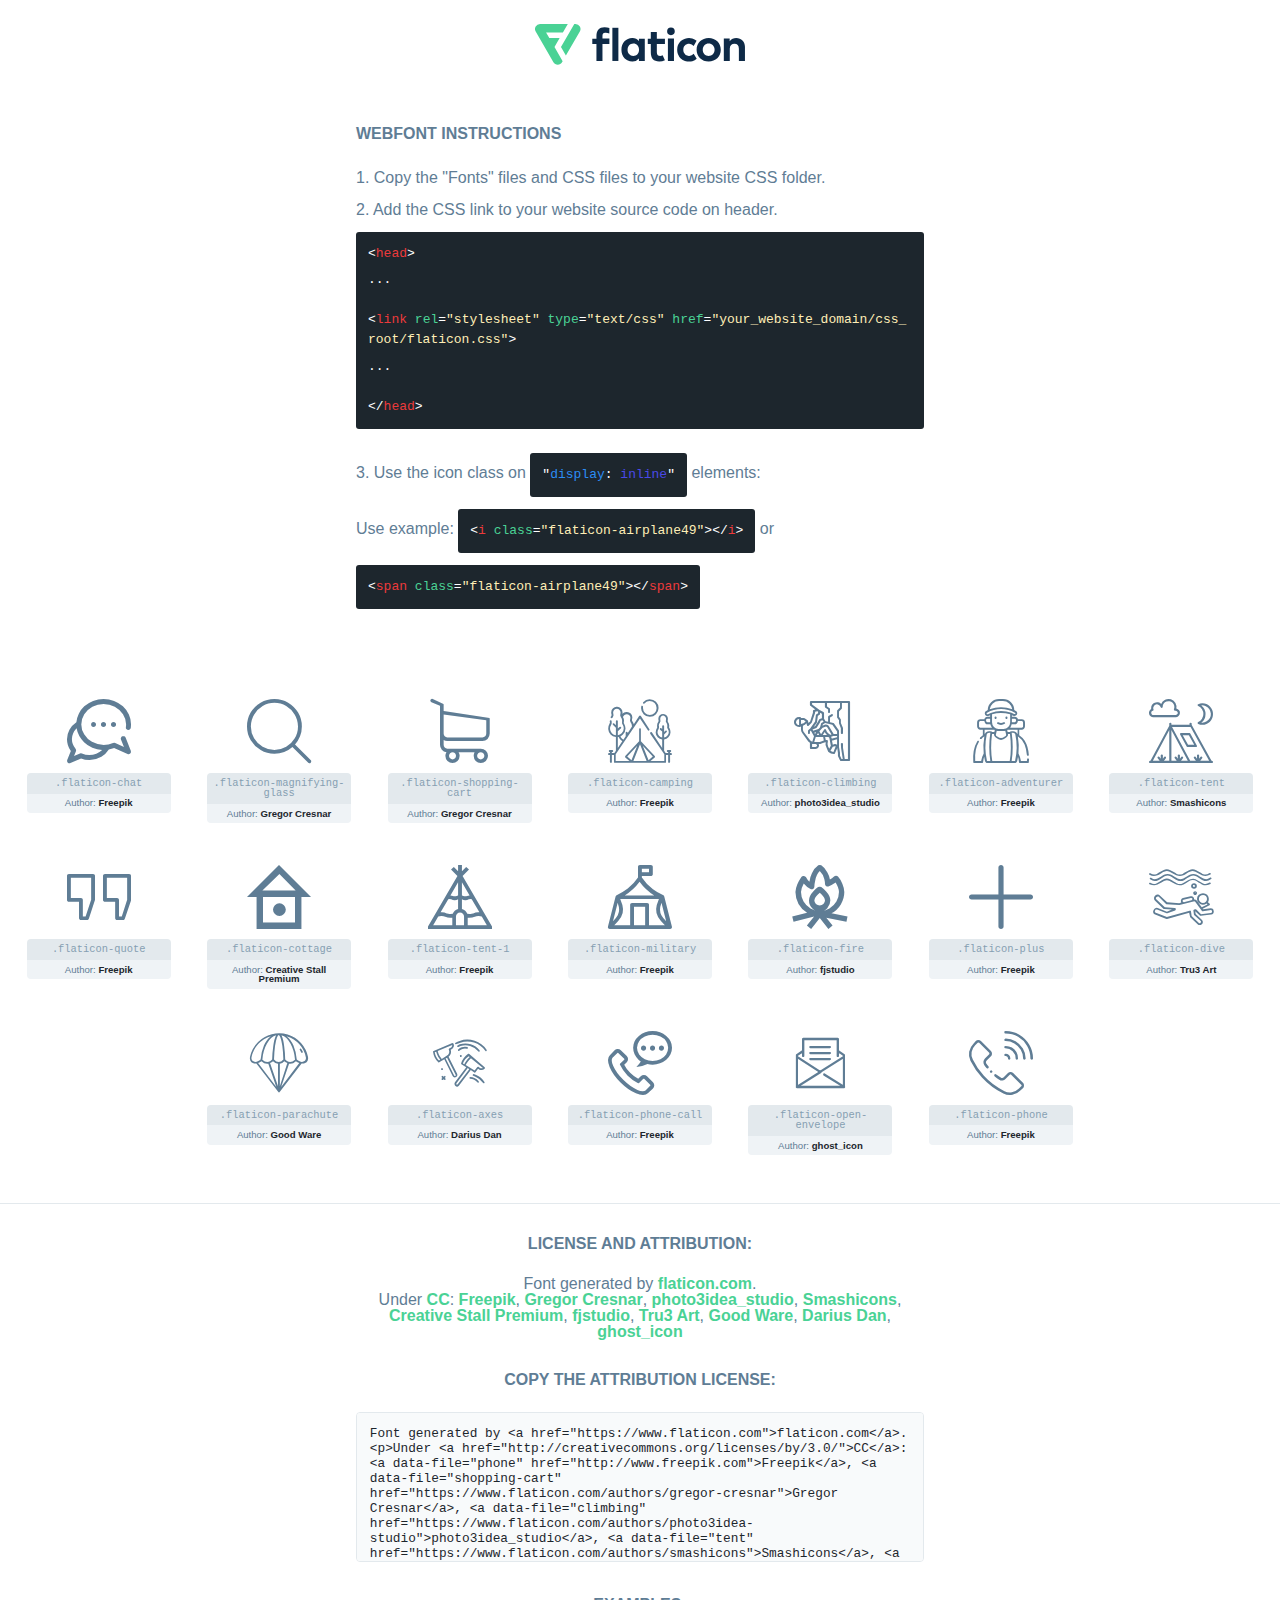
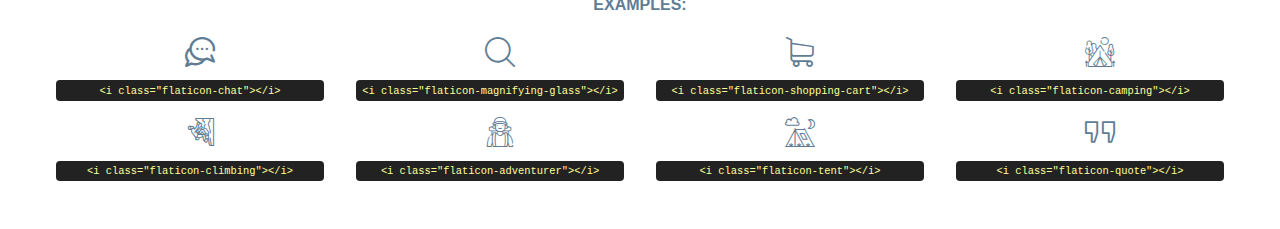
<file: Stage-Portes-de-la-baie-de-somme-dbddb216f17453c3885ff2f553b4bc5a6203d5d2/Code/camping/site-camping/assets/fonts/flaticon.html>
<!DOCTYPE html>
<html lang="en">
<head>
    <title>Flaticon Webfont</title>
    <link rel="stylesheet" type="text/css" href="flaticon.css"/>
    <meta charset="UTF-8">
    <style>
        html, body, div, span, applet, object, iframe,
        h1, h2, h3, h4, h5, h6, p, blockquote, pre,
        a, abbr, acronym, address, big, cite, code,
        del, dfn, em, img, ins, kbd, q, s, samp,
        small, strike, strong, sub, sup, tt, var,
        b, u, i, center,
        dl, dt, dd, ol, ul, li,
        fieldset, form, label, legend,
        table, caption, tbody, tfoot, thead, tr, th, td,
        article, aside, canvas, details, embed,
        figure, figcaption, footer, header, hgroup,
        menu, nav, output, ruby, section, summary,
        time, mark, audio, video {
            margin: 0;
            padding: 0;
            border: 0;
            font-size: 100%;
            font: inherit;
            vertical-align: baseline;
        }

        /* HTML5 display-role reset for older browsers */
        article, aside, details, figcaption, figure,
        footer, header, hgroup, menu, nav, section {
            display: block;
        }

        body {
            line-height: 1;
        }

        ol, ul {
            list-style: none;
        }

        blockquote, q {
            quotes: none;
        }

        blockquote:before, blockquote:after,
        q:before, q:after {
            content: '';
            content: none;
        }

        table {
            border-collapse: collapse;
            border-spacing: 0;
        }

        body {
            font-family: Helvetica, Arial, sans-serif;
            font-size: 16px;
            color: #5f7d95;
        }

        a {
            color: #4AD295;
            font-weight: bold;
            text-decoration: none;
        }

        * {
            -moz-box-sizing: border-box;
            -webkit-box-sizing: border-box;
            box-sizing: border-box;
            margin: 0;
            padding: 0;
        }

        [class^="flaticon-"]:before, [class*=" flaticon-"]:before, [class^="flaticon-"]:after, [class*=" flaticon-"]:after {
            font-family: Flaticon;
            font-size: 30px;
            font-style: normal;
            margin-left: 20px;
            color: #333;
        }

        .wrapper {
            max-width: 600px;
            margin: auto;
            padding: 0 1em;
        }

        .title {
            margin-bottom: 24px;
            text-transform: uppercase;
            font-weight: bold;
        }

        header {
            text-align: center;
            padding: 24px;
        }

        header .logo {
            width: 210px;
            height: auto;
            border: none;
            display: inline-block;
        }

        header strong {
            font-size: 28px;
            font-weight: 500;
            vertical-align: middle;
        }

        .demo {
            margin: 2em auto;
            line-height: 1.25em;
        }

        .demo ul li {
            margin-bottom: 12px;
        }

        .demo ul li code {
            background-color: #1D262D;
            border-radius: 3px;
            padding: 12px;
            display: inline-block;
            color: #fff;
            font-family: Consolas, Monaco, Lucida Console, Liberation Mono, DejaVu Sans Mono, Bitstream Vera Sans Mono, Courier New, monospace;
            font-weight: lighter;
            margin-top: 12px;
            font-size: 13px;
            word-break: break-all;
        }

        .demo ul li code .red {
            color: #EC3A3B;
        }

        .demo ul li code .green {
            color: #4AD295;
        }

        .demo ul li code .yellow {
            color: #FFEEB6;
        }

        .demo ul li code .blue {
            color: #2C8CF4;
        }

        .demo ul li code .purple {
            color: #4949E7;
        }

        .demo ul li code .dots {
            margin-top: 0.5em;
            display: block;
        }

        #glyphs {
            border-bottom: 1px solid #E3E9ED;
            padding: 2em 0;
            text-align: center;
        }

        .glyph {
            display: inline-block;
            width: 9em;
            margin: 1em;
            text-align: center;
            vertical-align: top;
            background: #FFF;
        }

        .glyph .flaticon {
            padding: 10px;
            display: block;
            font-family: "Flaticon";
            font-size: 64px;
            line-height: 1;
        }

        .glyph .flaticon:before {
            font-size: 64px;
            color: #5f7d95;
            margin-left: 0;
        }

        .class-name {
            font-size: 0.65em;
            background-color: #E3E9ED;
            color: #869FB2;
            border-radius: 4px 4px 0 0;
            padding: 0.5em;
            font-family: Consolas, Monaco, Lucida Console, Liberation Mono, DejaVu Sans Mono, Bitstream Vera Sans Mono, Courier New, monospace;
        }

        .author-name {
            font-size: 0.6em;
            background-color: #EFF3F6;
            border-top: 0;
            border-radius: 0 0 4px 4px;
            padding: 0.5em;
        }

        .author-name a {
            color: #1D262D;
        }

        .class-name:last-child {
            font-size: 10px;
            color: #888;
        }

        .class-name:last-child a {
            font-size: 10px;
            color: #555;
        }

        .glyph > input {
            display: block;
            width: 100px;
            margin: 5px auto;
            text-align: center;
            font-size: 12px;
            cursor: text;
        }

        .glyph > input.icon-input {
            font-family: "Flaticon";
            font-size: 16px;
            margin-bottom: 10px;
        }

        .attribution .title {
            margin-top: 2em;
        }

        .attribution textarea {
            background-color: #F8FAFB;
            color: #1D262D;
            padding: 1em;
            border: none;
            box-shadow: none;
            border: 1px solid #E3E9ED;
            border-radius: 4px;
            resize: none;
            width: 100%;
            height: 150px;
            font-size: 0.8em;
            font-family: Consolas, Monaco, Lucida Console, Liberation Mono, DejaVu Sans Mono, Bitstream Vera Sans Mono, Courier New, monospace;
            -webkit-appearance: none;
        }

        .attribution textarea:hover {
            border-color: #CFD9E0;
        }

        .attribution textarea:focus {
            border-color: #4AD295;
        }

        .iconsuse {
            margin: 2em auto;
            text-align: center;
            max-width: 1200px;
        }

        .iconsuse:after {
            content: '';
            display: table;
            clear: both;
        }

        .iconsuse .image {
            float: left;
            width: 25%;
            padding: 0 1em;
        }

        .iconsuse .image p {
            margin-bottom: 1em;
        }

        .iconsuse .image span {
            display: block;
            font-size: 0.65em;
            background-color: #222;
            color: #fff;
            border-radius: 4px;
            padding: 0.5em;
            color: #FFFF99;
            margin-top: 1em;
            font-family: Consolas, Monaco, Lucida Console, Liberation Mono, DejaVu Sans Mono, Bitstream Vera Sans Mono, Courier New, monospace;
        }

        .flaticon:before {
            color: #5f7d95;
        }

        #footer {
            text-align: center;
            background-color: #1D262D;
            color: #869FB2;
            padding: 12px;
            font-size: 14px;
        }

        #footer a {
            font-weight: normal;
        }

        @media (max-width: 960px) {
            .iconsuse .image {
                width: 50%;
            }
        }

        .preview {
            width: 100px;
            display: inline-block;
            margin: 10px;
        }

        .preview .inner {
            display: inline-block;
            width: 100%;
            text-align: center;
            background: #f5f5f5;
            -webkit-border-radius: 3px 3px 0 0;
            -moz-border-radius: 3px 3px 0 0;
            border-radius: 3px 3px 0 0;
        }

        .preview .inner  {
            line-height: 85px;
            font-size: 40px;
            color: #333;
        }

        .label {
            display: inline-block;
            width: 100%;
            box-sizing: border-box;
            padding: 5px;
            font-size: 10px;
            font-family: Monaco, monospace;
            color: #666;
            white-space: nowrap;
            overflow: hidden;
            text-overflow: ellipsis;
            background: #ddd;
            -webkit-border-radius: 0 0 3px 3px;
            -moz-border-radius: 0 0 3px 3px;
            border-radius: 0 0 3px 3px;
            color: #666;
        }
    </style>
</head>
<body>
    <header>
        <a href="https://www.flaticon.com/" target="_blank" class="logo">
            <svg xmlns="http://www.w3.org/2000/svg" viewBox="0 0 394.3 76.5">
                <path d="M156.6,69.4H145.3V7.1h11.3Z" style="fill:#0e2a47"/>
                <path d="M206.2,69.4h-11V64.8a15.4,15.4,0,0,1-12.6,5.7c-11.6,0-20.3-9.5-20.3-22.1s8.8-22.1,20.3-22.1a15.4,15.4,0,0,1,12.6,5.8V27.5h11Zm-32.4-21c0,6.4,4.2,11.6,10.8,11.6s10.8-4.9,10.8-11.6-4.4-11.6-10.8-11.6S173.9,42,173.9,48.4Z"
                      style="fill:#0e2a47"/>
                <path d="M262.5,13.7a7.2,7.2,0,0,1-14.4,0,7.2,7.2,0,1,1,14.4,0ZM261,69.4H249.6v-42H261Z"
                      style="fill:#0e2a47"/>
                <path id="_Trazado_" data-name="&lt;Trazado&gt;"
                      d="M139.6,17.8a16.6,16.6,0,0,0-8-1.4c-3.2.4-4.9,2-4.9,5.9v5.1h13V37.5h-13v32H115.4v-32h-7.8v-10h7.8V22.2c0-9.9,5.2-16.3,15-16.3a23.4,23.4,0,0,1,9.3,1.8Z"
                      style="fill:#0e2a47"/>
                <path d="M235.1,60c-3.5,0-6.3-1.9-6.3-7.1V37.5H244v-10H228.8V15H217.5V27.5h-5.7v10h5.7V53.7c0,10.9,5.3,16.8,15.7,16.8A22.9,22.9,0,0,0,244,68l-4.3-9.1A12.3,12.3,0,0,1,235.1,60Z"
                      style="fill:#0e2a47"/>
                <path d="M348.9,48.4c0,12.6-9.7,22.1-22.7,22.1s-22.7-9.4-22.7-22.1,9.6-22.1,22.7-22.1S348.9,35.8,348.9,48.4Zm-33.9,0c0,6.8,4.8,11.6,11.1,11.6s11.2-4.8,11.2-11.6-4.8-11.6-11.2-11.6S315.1,41.6,315.1,48.4Z"
                      style="fill:#0e2a47"/>
                <path d="M394.3,42.7V69.4H382.9V46.3c0-6.1-3-9.4-8.2-9.4s-8.9,3.2-8.9,9.5v23H354.6v-42h11v4.9c3-4.5,7.6-6.1,12.3-6.1C387.5,26.3,394.3,33,394.3,42.7Z"
                      style="fill:#0e2a47"/>
                <path d="M298,55.7h0a12.4,12.4,0,0,1-8.2,4.2h-.9l-1.8-.2a10,10,0,0,1-7.4-5.6,13.2,13.2,0,0,1-1.2-5.8,13,13,0,0,1,1.3-5.9,10.1,10.1,0,0,1,7.5-5.5h2.4a11.7,11.7,0,0,1,8.3,4.2l5.5-9.6a19.9,19.9,0,0,0-8.1-4.3,23.4,23.4,0,0,0-6.1-.8,25.2,25.2,0,0,0-7.5,1.1,20.9,20.9,0,0,0-8,4.6,21.9,21.9,0,0,0-6.8,16.4,21.9,21.9,0,0,0,6.7,16.3,20.9,20.9,0,0,0,8,4.6,25.2,25.2,0,0,0,7.7,1.2,23.6,23.6,0,0,0,6.2-.8,20,20,0,0,0,8.1-4.4Z"
                      style="fill:#0e2a47"/>
                <path d="M46.3,26.5H26.9L20.8,16H52.4L61.6,0H9.4A9.3,9.3,0,0,0,1.3,4.7a9.3,9.3,0,0,0,0,9.4L34.6,71.8a9.4,9.4,0,0,0,16.2,0l1.1-1.9L36.6,43.3Z"
                      style="fill:#4ad295"/>
                <path d="M84.2,4.7A9.3,9.3,0,0,0,76.1,0H73.8l-25,43.3,9.2,16L84.2,14A9.3,9.3,0,0,0,84.2,4.7Z"
                      style="fill:#4ad295"/>
            </svg>
        </a>
    </header>
    <section class="demo wrapper">

        <p class="title">Webfont Instructions</p>

        <ul>
            <li>
                <span class="num">1. </span>Copy the "Fonts" files and CSS files to your website CSS folder.
            </li>
            <li>
                <span class="num">2. </span>Add the CSS link to your website source code on header.
                <code class="big">
                    &lt;<span class="red">head</span>&gt;
                    <br/><span class="dots">...</span>
                    <br/>&lt;<span class="red">link</span> <span class="green">rel</span>=<span
                        class="yellow">"stylesheet"</span> <span class="green">type</span>=<span
                        class="yellow">"text/css"</span> <span class="green">href</span>=<span class="yellow">"your_website_domain/css_root/flaticon.css"</span>&gt;
                    <br/><span class="dots">...</span>
                    <br/>&lt;/<span class="red">head</span>&gt;
                </code>
            </li>

            <li>
                <p>
                    <span class="num">3. </span>Use the icon class on <code>"<span class="blue">display</span>:<span
                        class="purple"> inline</span>"</code> elements:
                    <br/>
                    Use example: <code>&lt;<span class="red">i</span> <span class="green">class</span>=<span class="yellow">&quot;flaticon-airplane49&quot;</span>&gt;&lt;/<span
                        class="red">i</span>&gt;</code> or <code>&lt;<span class="red">span</span> <span
                        class="green">class</span>=<span class="yellow">&quot;flaticon-airplane49&quot;</span>&gt;&lt;/<span
                        class="red">span</span>&gt;</code>
            </li>
        </ul>

    </section>
    <section id="glyphs">
            <div class="glyph">
                <i class="flaticon flaticon-chat"></i>
                <div class="class-name">.flaticon-chat</div>
                <div class="author-name">Author: <a data-file="chat" href="http://www.freepik.com">Freepik</a> </div>
            </div>

            <div class="glyph">
                <i class="flaticon flaticon-magnifying-glass"></i>
                <div class="class-name">.flaticon-magnifying-glass</div>
                <div class="author-name">Author: <a data-file="magnifying-glass" href="https://www.flaticon.com/authors/gregor-cresnar">Gregor Cresnar</a> </div>
            </div>

            <div class="glyph">
                <i class="flaticon flaticon-shopping-cart"></i>
                <div class="class-name">.flaticon-shopping-cart</div>
                <div class="author-name">Author: <a data-file="shopping-cart" href="https://www.flaticon.com/authors/gregor-cresnar">Gregor Cresnar</a> </div>
            </div>

            <div class="glyph">
                <i class="flaticon flaticon-camping"></i>
                <div class="class-name">.flaticon-camping</div>
                <div class="author-name">Author: <a data-file="camping" href="http://www.freepik.com">Freepik</a> </div>
            </div>

            <div class="glyph">
                <i class="flaticon flaticon-climbing"></i>
                <div class="class-name">.flaticon-climbing</div>
                <div class="author-name">Author: <a data-file="climbing" href="https://www.flaticon.com/authors/photo3idea-studio">photo3idea_studio</a> </div>
            </div>

            <div class="glyph">
                <i class="flaticon flaticon-adventurer"></i>
                <div class="class-name">.flaticon-adventurer</div>
                <div class="author-name">Author: <a data-file="adventurer" href="http://www.freepik.com">Freepik</a> </div>
            </div>

            <div class="glyph">
                <i class="flaticon flaticon-tent"></i>
                <div class="class-name">.flaticon-tent</div>
                <div class="author-name">Author: <a data-file="tent" href="https://www.flaticon.com/authors/smashicons">Smashicons</a> </div>
            </div>

            <div class="glyph">
                <i class="flaticon flaticon-quote"></i>
                <div class="class-name">.flaticon-quote</div>
                <div class="author-name">Author: <a data-file="quote" href="http://www.freepik.com">Freepik</a> </div>
            </div>

            <div class="glyph">
                <i class="flaticon flaticon-cottage"></i>
                <div class="class-name">.flaticon-cottage</div>
                <div class="author-name">Author: <a data-file="cottage" href="https://www.flaticon.com/authors/creative-stall-premium">Creative Stall Premium</a> </div>
            </div>

            <div class="glyph">
                <i class="flaticon flaticon-tent-1"></i>
                <div class="class-name">.flaticon-tent-1</div>
                <div class="author-name">Author: <a data-file="tent-1" href="http://www.freepik.com">Freepik</a> </div>
            </div>

            <div class="glyph">
                <i class="flaticon flaticon-military"></i>
                <div class="class-name">.flaticon-military</div>
                <div class="author-name">Author: <a data-file="military" href="http://www.freepik.com">Freepik</a> </div>
            </div>

            <div class="glyph">
                <i class="flaticon flaticon-fire"></i>
                <div class="class-name">.flaticon-fire</div>
                <div class="author-name">Author: <a data-file="fire" href="https://www.flaticon.com/authors/fjstudio">fjstudio</a> </div>
            </div>

            <div class="glyph">
                <i class="flaticon flaticon-plus"></i>
                <div class="class-name">.flaticon-plus</div>
                <div class="author-name">Author: <a data-file="plus" href="http://www.freepik.com">Freepik</a> </div>
            </div>

            <div class="glyph">
                <i class="flaticon flaticon-dive"></i>
                <div class="class-name">.flaticon-dive</div>
                <div class="author-name">Author: <a data-file="dive" href="https://www.flaticon.com/authors/tru3-art">Tru3 Art</a> </div>
            </div>

            <div class="glyph">
                <i class="flaticon flaticon-parachute"></i>
                <div class="class-name">.flaticon-parachute</div>
                <div class="author-name">Author: <a data-file="parachute" href="https://www.flaticon.com/authors/good-ware">Good Ware</a> </div>
            </div>

            <div class="glyph">
                <i class="flaticon flaticon-axes"></i>
                <div class="class-name">.flaticon-axes</div>
                <div class="author-name">Author: <a data-file="axes" href="https://www.flaticon.com/authors/darius-dan">Darius Dan</a> </div>
            </div>

            <div class="glyph">
                <i class="flaticon flaticon-phone-call"></i>
                <div class="class-name">.flaticon-phone-call</div>
                <div class="author-name">Author: <a data-file="phone-call" href="http://www.freepik.com">Freepik</a> </div>
            </div>

            <div class="glyph">
                <i class="flaticon flaticon-open-envelope"></i>
                <div class="class-name">.flaticon-open-envelope</div>
                <div class="author-name">Author: <a data-file="open-envelope" href="https://www.flaticon.com/authors/ghost-icon">ghost_icon</a> </div>
            </div>

            <div class="glyph">
                <i class="flaticon flaticon-phone"></i>
                <div class="class-name">.flaticon-phone</div>
                <div class="author-name">Author: <a data-file="phone" href="http://www.freepik.com">Freepik</a> </div>
            </div>

    </section>

    <section class="attribution wrapper"   style="text-align:center;">

        <div class="title">License and attribution:</div><div class="attrDiv">Font generated by <a href="https://www.flaticon.com">flaticon.com</a>. <div><p>Under <a href="http://creativecommons.org/licenses/by/3.0/">CC</a>: <a data-file="phone" href="http://www.freepik.com">Freepik</a>, <a data-file="shopping-cart" href="https://www.flaticon.com/authors/gregor-cresnar">Gregor Cresnar</a>, <a data-file="climbing" href="https://www.flaticon.com/authors/photo3idea-studio">photo3idea_studio</a>, <a data-file="tent" href="https://www.flaticon.com/authors/smashicons">Smashicons</a>, <a data-file="cottage" href="https://www.flaticon.com/authors/creative-stall-premium">Creative Stall Premium</a>, <a data-file="fire" href="https://www.flaticon.com/authors/fjstudio">fjstudio</a>, <a data-file="dive" href="https://www.flaticon.com/authors/tru3-art">Tru3 Art</a>, <a data-file="parachute" href="https://www.flaticon.com/authors/good-ware">Good Ware</a>, <a data-file="axes" href="https://www.flaticon.com/authors/darius-dan">Darius Dan</a>, <a data-file="open-envelope" href="https://www.flaticon.com/authors/ghost-icon">ghost_icon</a></p>  </div>
        </div>
        <div class="title">Copy the Attribution License:</div>

        <textarea onclick="this.focus();this.select();">Font generated by &lt;a href=&quot;https://www.flaticon.com&quot;&gt;flaticon.com&lt;/a&gt;. <p>Under <a href="http://creativecommons.org/licenses/by/3.0/">CC</a>: <a data-file="phone" href="http://www.freepik.com">Freepik</a>, <a data-file="shopping-cart" href="https://www.flaticon.com/authors/gregor-cresnar">Gregor Cresnar</a>, <a data-file="climbing" href="https://www.flaticon.com/authors/photo3idea-studio">photo3idea_studio</a>, <a data-file="tent" href="https://www.flaticon.com/authors/smashicons">Smashicons</a>, <a data-file="cottage" href="https://www.flaticon.com/authors/creative-stall-premium">Creative Stall Premium</a>, <a data-file="fire" href="https://www.flaticon.com/authors/fjstudio">fjstudio</a>, <a data-file="dive" href="https://www.flaticon.com/authors/tru3-art">Tru3 Art</a>, <a data-file="parachute" href="https://www.flaticon.com/authors/good-ware">Good Ware</a>, <a data-file="axes" href="https://www.flaticon.com/authors/darius-dan">Darius Dan</a>, <a data-file="open-envelope" href="https://www.flaticon.com/authors/ghost-icon">ghost_icon</a></p> 
        </textarea>

    </section>

    <section class="iconsuse">

        <div class="title">Examples:</div>
            <div class="image">
                <p>
                    <i class="flaticon flaticon-chat"></i>
                    <span>&lt;i class=&quot;flaticon-chat&quot;&gt;&lt;/i&gt;</span>
                </p>
            </div>
            <div class="image">
                <p>
                    <i class="flaticon flaticon-magnifying-glass"></i>
                    <span>&lt;i class=&quot;flaticon-magnifying-glass&quot;&gt;&lt;/i&gt;</span>
                </p>
            </div>
            <div class="image">
                <p>
                    <i class="flaticon flaticon-shopping-cart"></i>
                    <span>&lt;i class=&quot;flaticon-shopping-cart&quot;&gt;&lt;/i&gt;</span>
                </p>
            </div>
            <div class="image">
                <p>
                    <i class="flaticon flaticon-camping"></i>
                    <span>&lt;i class=&quot;flaticon-camping&quot;&gt;&lt;/i&gt;</span>
                </p>
            </div>
            <div class="image">
                <p>
                    <i class="flaticon flaticon-climbing"></i>
                    <span>&lt;i class=&quot;flaticon-climbing&quot;&gt;&lt;/i&gt;</span>
                </p>
            </div>
            <div class="image">
                <p>
                    <i class="flaticon flaticon-adventurer"></i>
                    <span>&lt;i class=&quot;flaticon-adventurer&quot;&gt;&lt;/i&gt;</span>
                </p>
            </div>
            <div class="image">
                <p>
                    <i class="flaticon flaticon-tent"></i>
                    <span>&lt;i class=&quot;flaticon-tent&quot;&gt;&lt;/i&gt;</span>
                </p>
            </div>
            <div class="image">
                <p>
                    <i class="flaticon flaticon-quote"></i>
                    <span>&lt;i class=&quot;flaticon-quote&quot;&gt;&lt;/i&gt;</span>
                </p>
            </div>
            <di
</file>
<file: Stage-Portes-de-la-baie-de-somme-dbddb216f17453c3885ff2f553b4bc5a6203d5d2/Code/camping/site-camping/assets/css/flaticon.css>
@font-face {
    font-family: "flaticon";
    src: url("../fonts/flaticon.ttf?1df927c4626e072d7cc017c3d3023445") format("truetype"),
url("../fonts/flaticon.woff?1df927c4626e072d7cc017c3d3023445") format("woff"),
url("../fonts/flaticon.woff2?1df927c4626e072d7cc017c3d3023445") format("woff2"),
url("../fonts/flaticon.eot?1df927c4626e072d7cc017c3d3023445#iefix") format("embedded-opentype"),
url("../fonts/flaticon.svg?1df927c4626e072d7cc017c3d3023445#flaticon") format("svg");
}

i[class^="flaticon-"]:before, i[class*=" flaticon-"]:before {
    font-family: flaticon !important;
    font-style: normal;
    font-weight: normal !important;
    font-variant: normal;
    text-transform: none;
    line-height: 1;
    -webkit-font-smoothing: antialiased;
    -moz-osx-font-smoothing: grayscale;
}

.flaticon-chat:before {
    content: "\f101";
}
.flaticon-magnifying-glass:before {
    content: "\f102";
}
.flaticon-shopping-cart:before {
    content: "\f103";
}
.flaticon-camping:before {
    content: "\f104";
}
.flaticon-climbing:before {
    content: "\f105";
}
.flaticon-adventurer:before {
    content: "\f106";
}
.flaticon-tent:before {
    content: "\f107";
}
.flaticon-quote:before {
    content: "\f108";
}
.flaticon-cottage:before {
    content: "\f109";
}
.flaticon-tent-1:before {
    content: "\f10a";
}
.flaticon-military:before {
    content: "\f10b";
}
.flaticon-fire:before {
    content: "\f10c";
}
.flaticon-plus:before {
    content: "\f10d";
}
.flaticon-dive:before {
    content: "\f10e";
}
.flaticon-parachute:before {
    content: "\f10f";
}
.flaticon-axes:before {
    content: "\f110";
}
.flaticon-phone-call:before {
    content: "\f111";
}
.flaticon-open-envelope:before {
    content: "\f112";
}
.flaticon-phone:before {
    content: "\f113";
}

.icontente {
    src: url("../../../fichier-camping/icon/tente.png")
}
</file>
<file: Stage-Portes-de-la-baie-de-somme-dbddb216f17453c3885ff2f553b4bc5a6203d5d2/Code/camping/site-camping/assets/css/color.css>
/* template-color */

.scroll-top{
  color: #94c11e;
}

.main-menu .navigation > li.current > a,
.main-menu .navigation > li:hover > a{
  color: #94c11e !important;
}

.main-menu .navigation > li > ul > li > a:hover{
  color: #94c11e;
}

.main-menu .navigation li.dropdown .megamenu li a:hover{
  color: #94c11e;
}

.main-menu .navigation > li > ul > li > ul > li > a:hover{
  color: #94c11e;
}

.main-header .menu-right-content .support-box .icon{
	background: #57b0d2;
}

.main-header .menu-right-content .support-box h5 a:hover{
  color: #94c11e;
}

.main-header .search-box-btn:hover{
  color: #94c11e;
}

.main-header .menu-right-content .cart-box a:hover{
  color: #94c11e;
}

.main-header .search-box-outer .dropdown-menu{
	background: #94c11e;
}

.theme-btn.btn-one{
  background: #94c11e;
}

.banner-section .owl-theme .owl-nav .owl-prev:hover:after{
  color: #94c11e;
}

.banner-section .owl-theme .owl-nav .owl-next:hover:after{
	color: #94c11e;
}

.image_block_one .image-box .image:before{
	background: #57b0d2;
}

.sec-title .sub-title{
	color: #62ac44;
}

.content_block_one .content-box .text .icon-box{
	color: #94c11e;
}

.list-style-one li:before{
	color: #94c11e;
}

.activities-block-one .inner-box .lower-content .icon-box{
	color: #94c11e;
}

.activities-block-one .inner-box .lower-content h3 a:hover{
  color: #94c11e;
}

.activities-block-one .inner-box .lower-content .link a:hover{
  color: #62ac44;
}

.sec-title.light .sub-title{
  color: #57b0d2;
}

.chooseus-section .content-inner .inner-box .inner .list li:before{
	color: #94c11e;
}

.content_block_two .content-box{
	background: #94c11e;
}

.content_block_two .content-box .upper .theme-btn{
  background: #57b0d2; 
}

.scroll-top{
	background: #94c11e;
}

.testimonial-section:before{
	background: #57b0d2;
}

.testimonial-section .testimonial-inner .inner-box .icon-box{
	color: #94c11e;
}

.testimonial-section .testimonial-inner .inner-box .author-box .name{
	color: #57b0d2;
}

.news-block-one .inner-box .image-box{
	background: #94c11e;
}

.news-block-one .inner-box .lower-content .post-date{
	background: #57b0d2;
}

.news-block-one .inner-box .lower-content .post-info li a:hover{
  color: #94c11e;
}

.news-block-one .inner-box .lower-content .post-info li i{
	color: #94c11e;
}

.news-block-one .inner-box .lower-content h3 a:hover{
  color: #94c11e;
}

.news-block-one .inner-box .lower-content:before{
	background: #62ac44;
}

.main-footer .widget-section .links-widget .links-list li a:hover{
  color: #57b0d2;
}

.main-footer .widget-section .contact-widget .social-links li a:hover{
  background: #57b0d2;
}

.main-footer .widget-section .newsletter-widget .widget-content .newsletter-form .form-group button{
	background: #94c11e;
}

.main-footer .widget-section .newsletter-widget .widget-content .newsletter-form .form-group input:focus{
  border-color: #57b0d2 !important;
}

.footer-bottom a:hover{
  color: #57b0d2;
}

.header-style-two .logo-box .social-links li a:hover{
  color: #94c11e;
}

.client-section.alternat-2{
	background: #57b0d2;
}

.feature-block-one .inner-box .icon-box{
	color: #94c11e;
}

.feature-block-one .inner-box .icon-box:before{
	background: #94c11e;
}

.feature-section .lower-text h3{
	color: #94c11e;
}

.feature-section .lower-text h3 a{
	color: #94c11e;
}

.image_block_two .image-box .shape .shape-1{
	background: #57b0d2;
}

.image_block_two .image-box .shape .shape-2{
	background: #94c11e;
}

.content_block_three .content-box .inner-box .inner .icon-box{
	color: #94c11e;
}

.content_block_three .content-box .inner-box .author-box .author-thumb{
	border: 2px solid #57b0d2;
}

.feature-block-two .inner-box .lower-content{
	background: #57b0d2;
}

.feature-block:nth-child(2) .feature-block-two .inner-box .lower-content{
	background: #94c11e;
}

.feature-block:last-child .feature-block-two .inner-box .lower-content{
	background: #62ac44;
}

.feature-block-two .inner-box .lower-content:before{
	background: #57b0d2;
}

.feature-block:nth-child(2) .feature-block-two .inner-box .lower-content:before{
	background: #94c11e;
}

.feature-block:last-child .feature-block-two .inner-box .lower-content:before{
	background: #62ac44;
}

.gallery-block-two .inner-box .image{
	background: #57b0d2;
}

.testimonial-style-two .testimonial-content .author-box .name{
	color: #94c11e;
}

.testimonial-style-two .owl-dots button.active,
.testimonial-style-two .owl-dots button:hover{
	border-color: #94c11e;
}

.cta-section .inner-container{
	background: #57b0d2;
}

.media-partner .media-links li a:hover{
  color: #94c11e;
}

.page-title .bread-crumb li a:hover{
  color: #94c11e;
}

.activities-sidebar .category-widget .category-list li a:before{
	background: #94c11e;
}

.activities-sidebar .support-widget .inner-box:before{
	background: #57b0d2;
}

.activities-sidebar .support-widget .inner-box .icon-box{
	color: #57b0d2;
}

.activities-sidebar .support-widget .inner-box h3 a:hover{
  color: #94c11e;
}

.activities-details-content .accordion-box .block .acc-btn.active h5{
  color: #94c11e;
}

.activities-details-content .accordion-box .block .acc-btn.active .icon-outer:before{
	color: #94c11e;
}

.content_block_five .content-box .text h3{
	color: #94c11e;
}

.team-block-one .inner-box .image-box .social-links{
	background: #57b0d2;
}

.team-block-one .inner-box .image-box .social-links li a:hover{
  color: #94c11e;
}

.team-block-one .inner-box .lower-content h3 a:hover{
  color: #94c11e;
}

.team-block-one .inner-box .lower-content:before{
	background: #62ac44;
}

.news-block-one .inner-box .lower-content .link a:hover{
  color: #94c11e;
}

.blog-sidebar .search-widget .form-group{
	background: #62ac44;
}

.blog-sidebar .post-widget .post-inner .post .post-thumb{
	background: #94c11e;
}

.blog-sidebar .post-widget .post-inner .post .post-date i{
	color: #94c11e;
}

.blog-sidebar .post-widget .post-inner .post .post-date a:hover{
  color: #94c11e;
}

.blog-sidebar .post-widget .post-inner .post h6 a:hover{
  color: #94c11e;
}

.blog-sidebar .category-widget .category-list li a:hover{
  color: #94c11e;
}

.blog-sidebar .tags-widget .tags-list li a:hover{
  background: #94c11e;
}

.blog-details-content .post-share-option .post-tags li a{
	background: #94c11e;
}

.blog-details-content .post-share-option .social-links li a:hover{
  background: #94c11e;
}

.blog-details-content .comment-box .comment .comment-info h4 span{
	color: #57b0d2;
}

.blog-details-content .comment-box .comment .reply-btn{
	background: #94c11e;
}

.default-form .form-group input:focus,
.default-form .form-group textarea:focus{
  border-color: #94c11e !important;
}

.content_block_six .content-box .inner-box .single-item .icon-box{
	color: #57b0d2;
}

.content_block_six .content-box .inner-box .single-item h3 a:hover{
  color: #94c11e;
}
</file>
<file: Stage-Portes-de-la-baie-de-somme-dbddb216f17453c3885ff2f553b4bc5a6203d5d2/Code/camping/site-camping/assets/css/responsive.css>
/* Responsive Css */logo


@media only screen and (max-width: 1599px){

  .main-header .header-lower{
    padding: 0px 30px;
  }

  .testimonial-section .testimonial-inner,
  .testimonial-section .faq-inner{
    padding-left: 30px;
    padding-right: 30px;
  }

}


@media only screen and (max-width: 1399px){

  .main-menu .navigation > li{
    margin: 0px 15px;
  }

}


@media only screen and (max-width: 1200px){

  .main-menu,
  .sticky-header,
  .main-header.style-one .outer-container:before{
    display: none !important;
  }

  .menu-area .mobile-nav-toggler {
    display: block;
    padding: 10px;
    margin-top: 12px;
  }

  .megamenu ul li:first-child{
    display: none;
  }

  .header-style-one .header-lower .logo-box{
    position: relative;
    left: 0px;
    top: 0px;
    transform: translateX(0px);
    padding-top: 15px;
    padding-bottom: 15px;
    text-align: center;
  }

  .main-header .header-lower{
    padding-bottom: 20px;
  }

  .banner-section .owl-theme .owl-nav{
    display: none;
  }

  .image_block_one .image-box{
    margin-right: 0px;
  }

  .activities-section .lower-box .text{
    padding-left: 30px;
    padding-right: 30px;
  }

  .activities-section .lower-box .sec-title{
    margin-bottom: 15px;
  }

  .header-style-two .header-lower{
    padding-top: 20px;
  }

  .header-style-two .menu-area .mobile-nav-toggler{
    margin-top: 0px;
  }

  .header-style-two .menu-area .mobile-nav-toggler .icon-bar{
    background: #fff;
  }

  .content_block_four .content-box{
    margin-left: 0px;
  }

  .rtl .image_block_one .image-box{
    margin-left: 0px;
  }

  .content_block_five .content-box{
    margin-left: 0px;
  }


}



@media only screen and (min-width: 768px){
  .main-menu .navigation > li > ul,
  .main-menu .navigation > li > ul > li > ul,
  .main-menu .navigation > li > .megamenu{
    display:block !important;
    visibility:hidden;
    opacity:0;
  }
}



@media only screen and (max-width: 991px){

  .image_block_one .image-box .shape{
    display: none;
  }

  .image_block_one .image-box{
    margin-bottom: 30px;
  }

  .activities-block-one .inner-box{
    margin-bottom: 30px;
  }

  .activities-section .lower-box .text{
    padding-left: 0px;
    margin-bottom: 15px;
  }

  .video-section .inner-box{
    display: block;
  }

  .video-section .sec-title{
    max-width: 100%;
    margin-bottom: 30px;
  }

  .chooseus-section .content-inner{
    margin-bottom: 30px;
  }

  .testimonial-section .testimonial-inner, .testimonial-section .faq-inner{
    width: 100%;
  }

  .testimonial-section:before{
    display: none;
  }

  .testimonial-section .testimonial-inner{
    padding-bottom: 0px;
  }

  .accordion-box .block{
    background: rgba(255, 255, 255, 0.10);
  }

  .testimonial-section .faq-inner .faq-content .sec-title .sub-title{
    color: #fff;
  }

  .news-block-one .inner-box{
    margin-bottom: 30px;
  }

  .news-section{
    padding-bottom: 90px;
  }

  .footer-top .top-inner{
    display: block;
    text-align: center;
  }

  .footer-top .footer-logo{
    padding: 15px 0px;
  }

  .footer-widget{
    margin: 0px 0px 30px 0px !important;
  }

  .main-footer .widget-section{
    padding-bottom: 54px;
  }

  .header-style-two .logo-box .social-links{
    display: none;
  }

  .header-style-two .logo-box .logo{
    padding-right: 0px;
    margin-right: 0px;
    border-right: none;
  }

  .image_block_two .image-box{
    margin-right: 0px;
    margin-bottom: 30px;
  }

  .feature-block-two .inner-box{
    margin-bottom: 30px;
  }

  .feature-style-two{
    padding-bottom: 90px;
  }

  .gallery-style-two{
    padding-left: 0px;
    padding-right: 0px;
  }

  .weare-section .sec-title{
    margin-right: 0px;
    margin-bottom: 30px;
  }

  .cta-section .inner-container{
    padding-left: 40px;
    padding-right: 40px;
  }

  .cta-section .inner-container{
    display: block;
    text-align: center;
  }

  .cta-section .inner-container .btn-box{
    margin-top: 15px;
  }

  .activities-sidebar{
    margin-bottom: 30px;
  }

  .image_block_three .image-box{
    margin: 0px 0px 30px 0px;
  }

  .team-block-one .inner-box{
    margin-bottom: 30px;
  }

  .team-section{
    padding-bottom: 90px;
  }

  .blog-sidebar{
    margin-top: 40px;
  }

  .content_block_six .content-box{
    margin-bottom: 30px;
  }

}


@media only screen and (max-width: 767px){

  .banner-carousel .content-box h2{
    font-size: 50px;
    line-height: 60px;
  }

  .banner-carousel .slide-item{
    padding: 150px 0px 180px 0px;
  }

  .about-section{
    padding: 70px 0px;
  }

  .sec-title h2,
  .video-section .sec-title h2{
    font-size: 40px;
    line-height: 50px;
  }

  .activities-section{
    padding: 60px 0px 70px 0px;
  }

  .video-section{
    padding: 70px 0px 80px 0px;
  }

  .chooseus-section .image-box .image{
    margin-bottom: 30px;
  }

  .chooseus-section{
    padding: 70px 0px;
  }

  .chooseus-section .content-inner .inner-box{
    padding-right: 0px;
  }

  .chooseus-section .content-inner .inner-box .inner{
    position: relative;
    top: 0px;
    width: 100%;
    margin-bottom: 30px;
    margin-top: 25px;
  }

  .gallery-section,
  .news-section{
    padding: 60px 0px 40px 0px;
  }

  .testimonial-section .testimonial-inner,
  .testimonial-section .faq-inner{
    padding-top: 70px;
  }

  .testimonial-section .faq-inner{
    padding-bottom: 70px;
  }

  .testimonial-section .owl-dots{
    display: none;
  }

  .main-footer .pattern-layer{
    display: none;
  }

  .client-section .title-text{
    margin-bottom: 50px;
  }

  .main-footer{
    padding-top: 30px;
  }

  .banner-section.style-two .banner-carousel .slide-item{
    padding: 200px 0px 160px 0px;
  }

  .client-section.alternat-2{
    padding: 60px 0px 70px 0px;
  }

  .feature-section{
    padding: 70px 0px 60px 0px;
  }

  .feature-block-one .inner-box{
    padding-bottom: 0px;
  }

  .feature-section .inner-content{
    padding-bottom: 42px;
  }

  .about-style-two{
    padding: 70px 0px;
  }

  .feature-style-two{
    padding: 70px 0px 40px 0px;
  }

  .testimonial-style-two{
    padding: 60px 0px 70px 0px;
  }

  .content_block_four .content-box .progress-inner{
    margin-bottom: 30px;
  }

  .weare-section{
    padding: 60px 0px 40px 0px;
  }

  .rtl .video-section{
    text-align: right;
  }

  .rtl .chooseus-section .content-inner .inner-box{
    padding-left: 0px;
  }

  .page-title{
    padding: 120px 0px 110px 0px;
  }

  .page-title .title h1{
    font-size: 50px;
    line-height: 60px;
  }

  .activities-page-section{
    padding: 70px 0px 40px 0px;
  }

  .activities-details{
    padding: 70px 0px;
  }

  .activities-details-content .content-two .image-box{
    margin-bottom: 30px;
  }

  .about-style-three{
    padding: 70px 0px 60px 0px;
  }

  .image_block_three .image-box{
    padding: 0px;
  }

  .image_block_three .image-box .image{
    margin-bottom: 30px;
  }

  .image_block_three .image-box .single-image{
    padding: 0px 15px;
  }

  .testimonial-style-two.about-page{
    padding-top: 60px;
  }

  .cta-section .inner-container{
    padding-top: 60px;
    padding-bottom: 70px;
  }

  .team-section{
    padding: 60px 0px 40px 0px;
  }

  .team-page-section{
    padding: 60px 0px 40px 0px;
  }

  .gallery-page-section{
    padding: 70px 0px 40px 0px;
  }

  .sidebar-page-container,
  .contact-section{
    padding: 70px 0px;
  }

  .feature-block-one .inner-box h5{
    margin-bottom: 10px;
  }

  .gallery-style-two{
    padding-bottom: 70px;
  }


}

@media only screen and (max-width: 599px){

  .main-header .menu-right-content .support-box{
    display: none;
  }

  .content_block_two .content-box .upper{
    padding-left: 30px;
    padding-right: 30px;
  }

  .testimonial-section .testimonial-inner .inner-box .text h3{
    font-size: 20px;
    line-height: 30px;
  }

  .content_block_three .content-box .inner-box{
    padding-right: 0px;
  }

  .content_block_three .content-box .inner-box .inner{
    position: relative;
    top: 0px;
    width: 100%;
    margin-bottom: 25px;
  }

  .header-style-two .menu-right-content{
    display: none;
  }

  .error-section{
    padding: 100px 0px;
  }

  .blog-details-content .post-share-option .post-tags{
    float: none;
    display: block;
    margin-bottom: 15px;
  }

  .blog-details-content .post-share-option .social-links{
    float: none;
    display: block;
  }

  .blog-details-content .author-box{
    padding-left: 30px;
    padding-right: 30px;
  }

  .blog-details-content .author-box .author-thumb{
    position: relative;
    left: 0px;
    top: 0px;
    margin-bottom: 15px;
  }

  .blog-details-content .author-box h4{
    margin-bottom: 10px;
  }

  .blog-details-content .comment-box .comment .reply-btn{
    position: relative;
    top: 0px;
    margin-top: 10px;
  }

}


@media only screen and (max-width: 499px){

  .mobile-menu{
    width: 100%;
  }

  .blog-sidebar .sidebar-widget{
    padding-left: 30px;
    padding-right: 30px;
  }

  .media-partner .media-links li{
    margin-right: 15px;
  }

  .media-partner{
    padding-left: 30px;
    padding-right: 30px;
  }

  .activities-section .lower-box,
  .news-block-one .inner-box .lower-content{
    padding-left: 30px;
    padding-right: 30px;
  }

  .footer-top .top-inner .text h3{
    font-size: 20px;
    line-height: 30px;
  }

  .banner-carousel .content-box h2 br{
    display: none;
  }

  .image_block_two .image-box .shape .shape-2{
    right: 0px;
  }

  .theme-btn{
    padding: 16.5px 40px;
  }

  .activities-section .lower-box .text{
    padding-right: 0px;
  }

  .activities-section .lower-box .text p br{
    display: none;
  }

  .activities-details-content .content-one .lower-box{
    padding-left: 30px;
    padding-right: 30px;
  }

  .error-section .inner-box h1{
    font-size: 140px;
    line-height: 140px;
  }

  .blog-details-content .comment-box .comment{
    padding-left: 0px;
  }

  .blog-details-content .comment-box .comment .thumb-box{
    position: relative;
    top: 0px;
    margin-bottom: 25px;
  }

  .content_block_six .content-box .inner-box .single-item h3{
    font-size: 18px;
    line-height: 26px;
  }


}


@media only screen and (max-width: 399px){

  .main-header .search-box-outer .dropdown-menu{
    right: -75px;
    width: 300px;
  }

  .content_block_one .content-box .text p{
    font-size: 20px;
    line-height: 30px;
  }

  .news-block-one .inner-box .lower-content h3{
    font-size: 24px;
    line-height: 32px;
  }

  .blog-details-content .post-share-option .post-tags li a{
    padding-left: 10px;
    padding-right: 10px;
  }

}

.logodescr  {
  width: 50%;
  margin-left: 20%;
}

.logooriginal  {
  width: 20%;
  margin-left: -5%;
}

.logonoir {
  width: 8%;
  margin-left: 50%;
  margin-top: -1%;
}

.menupage {
  margin-left: -50%;
}

.pourcentage {
  margin-left: 25%;
}

.margereservationtext {
  margin-left: 20%;
}

.margecontacteznoustext {
  margin-left: -150%;
}

.logocampingbaspage {
  width: 10%;
}
</file>
<file: Stage-Portes-de-la-baie-de-somme-dbddb216f17453c3885ff2f553b4bc5a6203d5d2/Code/camping/site-camping/assets/fonts/flaticon.css>
@font-face {
    font-family: "flaticon";
    src: url("./flaticon.ttf?596d74531051f4496894a459a5e15ecb") format("truetype"),
url("./flaticon.woff?596d74531051f4496894a459a5e15ecb") format("woff"),
url("./flaticon.woff2?596d74531051f4496894a459a5e15ecb") format("woff2"),
url("./flaticon.eot?596d74531051f4496894a459a5e15ecb#iefix") format("embedded-opentype"),
url("./flaticon.svg?596d74531051f4496894a459a5e15ecb#flaticon") format("svg");
}

i[class^="flaticon-"]:before, i[class*=" flaticon-"]:before {
    font-family: flaticon !important;
    font-style: normal;
    font-weight: normal !important;
    font-variant: normal;
    text-transform: none;
    line-height: 1;
    -webkit-font-smoothing: antialiased;
    -moz-osx-font-smoothing: grayscale;
}

.flaticon-chat:before {
    content: "\f101";
}
.flaticon-magnifying-glass:before {
    content: "\f102";
}
.flaticon-shopping-cart:before {
    content: "\f103";
}
.flaticon-camping:before {
    content: "\f104";
}
.flaticon-climbing:before {
    content: "\f105";
}
.flaticon-adventurer:before {
    content: "\f106";
}
.flaticon-tent:before {
    content: "\f107";
}
.flaticon-quote:before {
    content: "\f108";
}
.flaticon-cottage:before {
    content: "\f109";
}
.flaticon-tent-1:before {
    content: "\f10a";
}
.flaticon-military:before {
    content: "\f10b";
}
.flaticon-fire:before {
    content: "\f10c";
}
.flaticon-plus:before {
    content: "\f10d";
}
.flaticon-dive:before {
    content: "\f10e";
}
.flaticon-parachute:before {
    content: "\f10f";
}
.flaticon-axes:before {
    content: "\f110";
}
.flaticon-phone-call:before {
    content: "\f111";
}
.flaticon-open-envelope:before {
    content: "\f112";
}
.flaticon-phone:before {
    content: "\f113";
}
</file>
<file: Stage-Portes-de-la-baie-de-somme-dbddb216f17453c3885ff2f553b4bc5a6203d5d2/Code/camping/site-camping/assets/css/style.css>
/* Css For Amping */

/************ TABLE OF CONTENTS ***************
1. Fonts
2. Reset
3. Global
4. Main Header/style-one/style-two/style-three/style-four/style-five
5. Main Banner/style-one/style-two/style-three/style-four/style-five
6. Intro Section
7. Welcome Section
9. Cta Section
8. Research Fields
10. Testimonial Section
11. Researches Section
12. Team Section
14. Video
15. Fact Counter
16. News Section
19. Clients Section
20. Main Footer
21. Footer Bottom
22. Research Style Two
23. Innovative Solution
24. Discover Section
25. Testimonial Section
26. Chooseus Section
27. News Style Two
28. Page Title
29. Research Page Section
30. Research Details
31. Professor Page Section
32. Professor Details
33. About Section
34. Error Section
35. Blog Page Section
36. Blog Details
37. Blog Sidebar
38. Contact Section
39. Google Map


**********************************************/



/*** 

====================================================================
  Reset
====================================================================

 ***/
* {
  margin:0px;
  padding:0px;
  border:none;
  outline:none;
}


/*** 

====================================================================
  Global Settings
====================================================================

 ***/


body {
  font-size:16px;
  color:#7c6f68;
  line-height:32px;
  font-weight:400;
  background:#ffffff;
  font-family: 'Rubik', sans-serif ;
  background-size:cover;
  background-repeat:no-repeat;
  background-position:center top;
  -webkit-font-smoothing: antialiased;
}

  @media (min-width:1200px) {
  .container {
    max-width: 1170px;
    padding: 0px 15px;
  }
}

.large-container{
  max-width: 1570px;
  padding: 0px 15px;
  margin: 0 auto;
}

.container-fluid{
  padding: 0px;
}

.auto-container{
  position:static;
  max-width:1200px;
  padding:0px 15px;
  margin:0 auto;
}

.autocontainerreservervotresejour {
  position:static;
  margin:0 auto;
}

.small-container{
  max-width:680px;
  margin:0 auto;
}

.boxed_wrapper{
  position: relative;
  overflow-x: hidden;
  margin: 0 auto;
  width: 100%;
  min-width: 300px;
}


a{
  text-decoration:none;
  transition:all 500ms ease;
  -moz-transition:all 500ms ease;
  -webkit-transition:all 500ms ease;
  -ms-transition:all 500ms ease;
  -o-transition:all 500ms ease;
}

a:hover{
  text-decoration:none;
  outline:none;
}

input,button,select,textarea{
  font-family: 'Rubik', sans-serif ;
  font-weight: 400;
  font-size: 16px;
}

ul,li{
  list-style:none;
  padding:0px;
  margin:0px; 
}

input{
  transition: all 500ms ease;
}

button:focus,
input:focus,
textarea:focus{
  outline: none;
  box-shadow: none;
  transition: all 500ms ease;
}

p{
  position: relative;
  font-family: 'Rubik', sans-serif ;
  color: #7c6f68;
  margin: 0px;
  transition: all 500ms ease;
}

h1,h2,h3,h4,h5,h6{
  position:relative;
  font-family: 'Rubik', sans-serif ;
  font-weight: 400;
  color: #3b251a;
  margin: 0px;
  transition: all 500ms ease;
}


::-webkit-input-placeholder {
  color: inherit;
}

::-moz-input-placeholder {
  color: inherit;
}

::-ms-input-placeholder {
  color: inherit;
}

.centred{
  text-align: center;
}

.pull-left{
  float: left;
}

.pull-right{
  float: right;
}


figure{
  margin: 0px;
}

img {
  display: inline-block;
  max-width: 100%;
  height: auto;
  transition-delay: .1s;
  transition-timing-function: ease-in-out;
  transition-duration: .7s;
  transition-property: all;
}


@keyframes pulse {
    50% {
        box-shadow: 0 0 0 10px rgba(255, 255, 255, 0.5);
    }
}

/** button **/

.theme-btn{
  position: relative;
  display: inline-block;
  font-size: 14px;
  line-height: 30px;
  font-weight: 600;
  font-family: 'Rubik', sans-serif ;
  color: #fff !important;
  padding: 21.5px 56px;
  text-align: center;
  cursor: pointer;
  text-transform: uppercase;
  z-index: 1;
  letter-spacing: 2px;
  transition: all 500ms ease;
}

.theme-btn.btn-one{

}

.theme-btn:before{
  position: absolute;
  content: '';
  background: #658b00;
  width: 100%;
  height: 3px;
  left: 0px;
  bottom: 0px;
  z-index: -1;
  transition: all 500ms ease;
}

.theme-btn:hover:before{
  height: 100%;
}


.pagination{
  position: relative;
  display: inline-block;
}

.pagination li{
  display: inline-block;
  margin: 0px 3px;
}

.pagination li a{
  position: relative;
  display: inline-block;
  font-size: 16px;
  height: 45px;
  width: 45px;
  font-weight: 400;
  line-height: 45px;
  border-radius: 2px;
  border: 1px solid #dddddd;
  text-align: center;
  color: #222;
  background: transparent;
  transition: all 500ms ease;
}

.pagination li a i{
  font-size: 12px;
}

.pagination li a:hover,
.pagination li a.active{
  color: #fff;
}

.scroll-top {
  width: 50px;
  height: 50px;
  line-height: 50px;
  position: fixed;
  bottom: 105%;
  right: 50px;
  font-size: 24px;
  z-index: 99;
  color: #ffffff;
  text-align: center;
  cursor: pointer;
  transition: 1s ease;
  border-radius: 50%;
}

.scroll-top:hover{
  box-shadow: 0 5px 5px rgba(0, 0, 0, 0.5);
}

.scroll-top.open {
  bottom: 30px;
}

.scroll-top span{
  color: #fff;
}

.sec-pad{
  padding: 112px 0px 120px 0px;
}

.mr-0{
  margin: 0px;
}

/** sec-title **/

.sec-title{
  position: relative;
  display: block;
  margin-bottom: 34px;
}

.sec-title .sub-title{
  position: relative;
  display: block;
  font-size: 30px;
  line-height: 40px;
  font-family: 'Amatic SC', cursive;
  font-weight: 700;
  margin-bottom: 6px;
}

.sec-title h2{
  position: relative;
  display: block;
  font-size: 55px;
  line-height: 66px;
  font-weight: 900;
}

.sec-title.light .sub-title{
  margin-bottom: 0px;
}

.sec-title.light h2,
.sec-title.light h3{
  color: #fff;
}

.sec-title.light h3{
  font-size: 30px;
  line-height: 34px;
  font-weight: 900;
  color: #fff;
}


/* Preloader */

.preloader{
  min-height: 100vh;
  color: #fff;
  display: flex;
  justify-content: center;
  align-items: center;
  background: #fff;
  position: fixed;
  z-index: 1999999999;
  width: 100%;
}

.preloader .boxes{
  --size: 30px;
  --duration: 800ms;
  height: calc(var(--size) * 2);
  width: calc(var(--size) * 3);
  position: relative;
  -webkit-transform-style: preserve-3d;
  transform-style: preserve-3d;
  -webkit-transform-origin: 50% 50%;
  transform-origin: 50% 50%;
  margin-top: calc(var(--size) * 1.5 * -1);
  -webkit-transform: rotateX(60deg) rotateZ(45deg) rotateY(0deg) translateZ(0px);
  transform: rotateX(60deg) rotateZ(45deg) rotateY(0deg) translateZ(0px);
}

.preloader .boxes .box{
  width: var(--size);
  height: var(--size);
  top: 0;
  left: 0;
  position: absolute;
  -webkit-transform-style: preserve-3d;
  transform-style: preserve-3d;
}

.preloader .boxes .box:nth-child(1){
  -webkit-transform: translate(100%, 0);
  transform: translate(100%, 0);
  -webkit-animation: box1 var(--duration) linear infinite;
  animation: box1 var(--duration) linear infinite;
}

.preloader .boxes .box:nth-child(2){
  -webkit-transform: translate(0, 100%);
  transform: translate(0, 100%);
  -webkit-animation: box2 var(--duration) linear infinite;
  animation: box2 var(--duration) linear infinite;
}

.preloader .boxes .box:nth-child(3){
  -webkit-transform: translate(100%, 100%);
  transform: translate(100%, 100%);
  -webkit-animation: box3 var(--duration) linear infinite;
  animation: box3 var(--duration) linear infinite;
}

.preloader .boxes .box:nth-child(4){
  -webkit-transform: translate(200%, 0);
  transform: translate(200%, 0);
  -webkit-animation: box4 var(--duration) linear infinite;
  animation: box4 var(--duration) linear infinite;
}

.preloader .boxes .box > div{
  --background: #94c11e;
  --top: auto;
  --right: auto;
  --bottom: auto;
  --left: auto;
  --translateZ: calc(var(--size) / 2);
  --rotateY: 0deg;
  --rotateX: 0deg;
  position: absolute;
  width: 100%;
  height: 100%;
  background: var(--background);
  top: var(--top);
  right: var(--right);
  bottom: var(--bottom);
  left: var(--left);
  -webkit-transform: rotateY(var(--rotateY)) rotateX(var(--rotateX)) translateZ(var(--translateZ));
  transform: rotateY(var(--rotateY)) rotateX(var(--rotateX)) translateZ(var(--translateZ));
}

.preloader .boxes .box > div:nth-child(1){
  --top: 0;
  --left: 0;
}

.preloader .boxes .box > div:nth-child(2){
  --background: #658b00;
  --right: 0;
  --rotateY: 90deg;
}

.preloader .boxes .box > div:nth-child(3){
  --background: #658b00;
  --rotateX: -90deg;
}

.preloader .boxes .box > div:nth-child(4){
  --background: #658b00;
  --top: 0;
  --left: 0;
  --translateZ: calc(var(--size) * 3 * -1);
}

@-webkit-keyframes box1 {
    0%,
    50% {
        -webkit-transform: translate(100%, 0);
        transform: translate(100%, 0);
    }
    100% {
        -webkit-transform: translate(200%, 0);
        transform: translate(200%, 0);
    }
}

@keyframes box1 {
    0%,
    50% {
        -webkit-transform: translate(100%, 0);
        transform: translate(100%, 0);
    }
    100% {
        -webkit-transform: translate(200%, 0);
        transform: translate(200%, 0);
    }
}

@-webkit-keyframes box2 {
    0% {
        -webkit-transform: translate(0, 100%);
        transform: translate(0, 100%);
    }
    50% {
        -webkit-transform: translate(0, 0);
        transform: translate(0, 0);
    }
    100% {
        -webkit-transform: translate(100%, 0);
        transform: translate(100%, 0);
    }
}

@keyframes box2 {
    0% {
        -webkit-transform: translate(0, 100%);
        transform: translate(0, 100%);
    }
    50% {
        -webkit-transform: translate(0, 0);
        transform: translate(0, 0);
    }
    100% {
        -webkit-transform: translate(100%, 0);
        transform: translate(100%, 0);
    }
}

@-webkit-keyframes box3 {
    0%,
    50% {
        -webkit-transform: translate(100%, 100%);
        transform: translate(100%, 100%);
    }
    100% {
        -webkit-transform: translate(0, 100%);
        transform: translate(0, 100%);
    }
}

@keyframes box3 {
    0%,
    50% {
        -webkit-transform: translate(100%, 100%);
        transform: translate(100%, 100%);
    }
    100% {
        -webkit-transform: translate(0, 100%);
        transform: translate(0, 100%);
    }
}

@-webkit-keyframes box4 {
    0% {
        -webkit-transform: translate(200%, 0);
        transform: translate(200%, 0);
    }
    50% {
        -webkit-transform: translate(200%, 100%);
        transform: translate(200%, 100%);
    }
    100% {
        -webkit-transform: translate(100%, 100%);
        transform: translate(100%, 100%);
    }
}

@keyframes box4 {
    0% {
        -webkit-transform: translate(200%, 0);
        transform: translate(200%, 0);
    }
    50% {
        -webkit-transform: translate(200%, 100%);
        transform: translate(200%, 100%);
    }
    100% {
        -webkit-transform: translate(100%, 100%);
        transform: translate(100%, 100%);
    }
}



/*** 

====================================================================
                        Home-Page-One
====================================================================

***/


/** main-header **/

.main-header{
  position:relative;
  left:0px;
  top:0px;
  z-index:999;
  width:100%;
  transition:all 500ms ease;
  -moz-transition:all 500ms ease;
  -webkit-transition:all 500ms ease;
  -ms-transition:all 500ms ease;
  -o-transition:all 500ms ease;
}

.sticky-header{
  position:fixed;
  opacity:0;
  visibility:hidden;
  background: #fff;
  left:0px;
  top:0px;
  box-shadow: 0 10px 20px rgba(0, 0, 0, 0.2);
  width:100%;
  z-index:0;
  transition:all 500ms ease;
  -moz-transition:all 500ms ease;
  -webkit-transition:all 500ms ease;
  -ms-transition:all 500ms ease;
  -o-transition:all 500ms ease;
}

.fixed-header .sticky-header{
  z-index:999;
  opacity:1;
  visibility:visible;
  -ms-animation-name: fadeInDown;
  -moz-animation-name: fadeInDown;
  -op-animation-name: fadeInDown;
  -webkit-animation-name: fadeInDown;
  animation-name: fadeInDown;
  -ms-animation-duration: 500ms;
  -moz-animation-duration: 500ms;
  -op-animation-duration: 500ms;
  -webkit-animation-duration: 500ms;
  animation-duration: 500ms;
  -ms-animation-timing-function: linear;
  -moz-animation-timing-function: linear;
  -op-animation-timing-function: linear;
  -webkit-animation-timing-function: linear;
  animation-timing-function: linear;
  -ms-animation-iteration-count: 1;
  -moz-animation-iteration-count: 1;
  -op-animation-iteration-count: 1;
  -webkit-animation-iteration-count: 1;
  animation-iteration-count: 1;
}


/** main-header **/

.main-header .header-lower{
  position: relative;
  background: #fff;
  padding: 0px 100px;
}

.header-style-one .header-lower .logo-box{
  position: absolute;
  left: 50%;
  top: 37px;
  transform: translateX(-50%);
  z-index: 1;
}

.main-header .outer-box{
  position: relative;
  display: flex;
  flex-wrap: wrap;
  align-items: center;
  justify-content: space-between;
}

.main-header .menu-right-content{
  position: relative;
  display: flex;
  align-items: center;
}

.main-header .menu-right-content .support-box{
  position: relative;
  padding: 10px 40px 4px 78px;
  margin-right: 40px;
  border-right: 1px solid #e3dcd9;
}

.main-header .menu-right-content .support-box .icon{
  position: absolute;
  display: inline-block;
  left: 0px;
  top: 0px;
  width: 57px;
  height: 57px;
  line-height: 64px;
  font-size: 24px;
  color: #fff;
  text-align: center;
  border-radius: 50%;
}

.main-header .menu-right-content .support-box span{
  position: relative;
  display: block;
  font-size: 14px;
  line-height: 14px;
  color: #7c6f68;
  margin-bottom: 5px;
}

.main-header .menu-right-content .support-box h5{
  position: relative;
  display: block;
  font-size: 18px;
  line-height: 24px;
}

.main-header .menu-right-content .support-box h5 a{
  display: inline-block;
  color: #3b251a;
}

.main-header .menu-right-content .support-box h5 a:hover{

}

.main-header .menu-right-content .cart-box a{
  position: relative;
  display: inline-block;
  font-size: 24px;
  line-height: 30px;
  color: #3b251a;
  font-weight: 700;
}

.main-header .menu-right-content .cart-box a:hover{

}

.main-header .menu-right-content .search-box-outer{
  position: relative;
  top: 8px;
  margin-right: 29px;
}

.main-header .menu-right-content .cart-box{
  position: relative;
  top: 8px;
}


.main-header .search-box-btn{
  position: relative;
  font-size: 24px;
  line-height: 30px;
  color: #3b251a;
  background: transparent;
  font-weight: 700;
  transition: all 500ms ease;
}

.main-header .search-box-btn:hover{

}

.main-header .search-box-outer .dropdown-menu {
  top: 34px !important;
  padding: 0px;
  width: 330px;
  border-radius: 0px;
  right: 0;
  left: auto !important;
  transform: translate3d(0px, 0px, 0px) scale3d(0.8,0.8,0.8) !important;
  border-color: transparent;
  border-radius: 3px;
  transition: .5s ease;
  display: block;
  opacity: 0;
  visibility: hidden;
}

.main-header .search-box-outer .show .dropdown-menu {
  display: block;
  transform: scale3d(1,1,1)!important;
  opacity: 1;
  visibility: visible;
}

.main-header .search-panel .form-container{
  padding: 30px;
}

.main-header .search-panel .form-group {
  position: relative;
  margin: 0px;
}

.main-header .search-panel input[type="text"],
.main-header .search-panel input[type="search"],
.main-header .search-panel input[type="password"],
.main-header .search-panel select {
  display: block;
  width: 100%;
  line-height: 24px;
  padding: 9px 50px 9px 15px;
  height: 50px;
  color: #fff;
  border-radius: 3px;
  background-color: #1e2434;
}

.main-header .search-panel .search-btn {
  position: absolute;
  right: 1px;
  top: 1px;
  width: 50px;
  height: 48px;
  text-align: center;
  color: #fff;
  background: transparent;
  font-size: 14px;
  border-radius: 0px 3px 3px 0px;
  cursor: pointer;
}

.dropdown-toggle::after {
  display: none;
}



/** main-menu **/


.main-menu .navbar-collapse{
  padding:0px;
  display:block !important;
}

.main-menu .navigation{
  margin:0px;
}

.main-menu .navigation > li{
  position:inherit;
  float:left;
  z-index:2;
  padding:47px 0px 48px 0px;
  margin: 0px 25px;
  -webkit-transition:all 300ms ease;
  -moz-transition:all 300ms ease;
  -ms-transition:all 300ms ease;
  -o-transition:all 300ms ease;
  transition:all 300ms ease;
}

.main-menu .navigation > li:last-child{
  margin-right:0px !important;
}

.main-menu .navigation > li:first-child{
  margin-left: 0px !important;
}

.main-menu .navigation > li > a{
  position:relative;
  display:block;
  text-align:center;
  font-size:16px;
  line-height:30px;
  opacity:1;
  font-family: 'Rubik', sans-serif;
  color:#7c6f68;
  z-index:1;
  -webkit-transition:all 500ms ease;
  -moz-transition:all 500ms ease;
  -ms-transition:all 500ms ease;
  -o-transition:all 500ms ease;
  transition:all 500ms ease;
}

.main-menu .navigation > li.current > a,
.main-menu .navigation > li:hover > a{
  
}

.main-menu .navigation > li > ul,
.main-menu .navigation > li > .megamenu{
  position:absolute;
  left: inherit;
  top:100%;
  width:250px;
  z-index:100;
  display:none;
  opacity: 0;
  visibility: hidden;
  background-color: #fff;
  -moz-transform: translateY(30px);
  -webkit-transform: translateY(30px);
  -ms-transform: translateY(30px);
  -o-transform: translateY(30px);
  transform: translateY(30px);
  -webkit-box-shadow:2px 2px 5px 1px rgba(0,0,0,0.05),-2px 0px 5px 1px rgba(0,0,0,0.05);
  -ms-box-shadow:2px 2px 5px 1px rgba(0,0,0,0.05),-2px 0px 5px 1px rgba(0,0,0,0.05);
  -o-box-shadow:2px 2px 5px 1px rgba(0,0,0,0.05),-2px 0px 5px 1px rgba(0,0,0,0.05);
  -moz-box-shadow:2px 2px 5px 1px rgba(0,0,0,0.05),-2px 0px 5px 1px rgba(0,0,0,0.05);
  box-shadow:2px 2px 5px 1px rgba(0,0,0,0.05),-2px 0px 5px 1px rgba(0,0,0,0.05);
  -webkit-transform-origin: top;
  -ms-transform-origin: top;
  transform-origin: top;
  -webkit-transition:all 500ms ease;
  -moz-transition:all 500ms ease;
  -ms-transition:all 500ms ease;
  -o-transition:all 500ms ease;
  transition:all 500ms ease;
}

.main-menu .navigation > li > ul.from-right{
  left:auto;
  right:0px;  
}

.main-menu .navigation > li > ul > li{
  position:relative;
  width:100%;
  padding: 5px 30px;
  border-bottom: 1px solid #eeeeee;
}

.main-menu .navigation > li > ul > li:last-child{
  border-bottom: none;
}

.main-menu .navigation > li > ul > li:last-child{
  border-bottom:none; 
}

.main-menu .navigation > li > ul > li > a{
  position:relative;
  display:block;
  padding:6px 0px;
  line-height:24px;
  font-weight:400;
  font-size:15px;
  text-transform:capitalize;
  color:#222;
  text-align: left;
  transition:all 500ms ease;
  -moz-transition:all 500ms ease;
  -webkit-transition:all 500ms ease;
  -ms-transition:all 500ms ease;
  -o-transition:all 500ms ease;
}

.main-menu .navigation > li > ul > li > a:hover{
  padding-left: 10px;
}

.main-menu .navigation li.dropdown .megamenu li a:hover{
  padding-left: 10px;
}

.main-menu .navigation > li > ul > li.dropdown > a:after{
  font-family: 'Font Awesome 5 Pro';
  content: "\f105";
  position:absolute;
  right:20px;
  top:6px;
  display:block;
  line-height:24px;
  font-size:16px;
  font-weight:800;
  text-align:center;
  z-index:5;  
}

.main-menu .navigation > li > ul > li > ul{
  position:absolute;
  left:100%;
  top:0px;
  width:230px;
  z-index:100;
  display:none;
  padding: 0px 0px;
  background-color: #fff;
  -moz-transform: translateY(30px);
  -webkit-transform: translateY(30px);
  -ms-transform: translateY(30px);
  -o-transform: translateY(30px);
  transform: translateY(30px);
  -webkit-box-shadow:2px 2px 5px 1px rgba(0,0,0,0.05),-2px 0px 5px 1px rgba(0,0,0,0.05);
  -ms-box-shadow:2px 2px 5px 1px rgba(0,0,0,0.05),-2px 0px 5px 1px rgba(0,0,0,0.05);
  -o-box-shadow:2px 2px 5px 1px rgba(0,0,0,0.05),-2px 0px 5px 1px rgba(0,0,0,0.05);
  -moz-box-shadow:2px 2px 5px 1px rgba(0,0,0,0.05),-2px 0px 5px 1px rgba(0,0,0,0.05);
  box-shadow:2px 2px 5px 1px rgba(0,0,0,0.05),-2px 0px 5px 1px rgba(0,0,0,0.05);
}

.main-menu .navigation > li > ul > li > ul.from-right{
  left:auto;
  right:0px;  
}

.main-menu .navigation > li > ul > li > ul > li{
  position:relative;
  width:100%;
  padding: 5px 30px;
  border-bottom: 1px solid #eee;
}

.main-menu .navigation > li > ul > li > ul > li:last-child{
  border-bottom:none; 
}

.main-menu .navigation > li > ul > li > ul > li:last-child{
  border-bottom:none; 
}

.main-menu .navigation > li > ul > li > ul > li > a{
  position:relative;
  display:block;
  font-size: 15px;
  padding:6px 0px;
  line-height:24px;
  font-weight:400;
  font-size:15px;
  text-transform:capitalize;
  color:#222;
  text-align: left;
  transition:all 500ms ease;
  -moz-transition:all 500ms ease;
  -webkit-transition:all 500ms ease;
  -ms-transition:all 500ms ease;
  -o-transition:all 500ms ease;
}

.main-menu .navigation > li > ul > li > ul > li > a:hover{
  padding-left: 10px;
}

.main-menu .navigation > li > ul > li > ul > li.dropdown > a:after{
  font-family: 'Font Awesome 5 Free';
  content: "\f105";
  position:absolute;
  right:20px;
  top:12px;
  display:block;
  line-height:24px;
  font-size:16px;
  font-weight:900;
  z-index:5;  
}

.main-menu .navigation > li.dropdown:hover > ul,
.main-menu .navigation > li.dropdown:hover > .megamenu{
  visibility:visible;
  opacity:1;
  -moz-transform: translateY(0);
  -webkit-transform: translateY(0);
  -ms-transform: translateY(0);
  -o-transform: translateY(0);
  transform: translateY(0);
  transition:all 500ms ease;
  -moz-transition:all 500ms ease;
  -webkit-transition:all 500ms ease;
  -ms-transition:all 500ms ease;
  -o-transition:all 500ms ease;
}

.main-menu .navigation li > ul > li.dropdown:hover > ul{
  visibility:visible;
  opacity:1;
  -moz-transform: translateY(0);
  -webkit-transform: translateY(0);
  -ms-transform: translateY(0);
  -o-transform: translateY(0);
  transform: translateY(0);
  transition:all 300ms ease;
  -moz-transition:all 300ms ease;
  -webkit-transition:all 500ms ease;
  -ms-transition:all 300ms ease;
  -o-transition:all 300ms ease; 
}

.main-menu .navigation li.dropdown .dropdown-btn{
  position:absolute;
  right:-32px;
  top:66px;
  width:34px;
  height:30px;
  text-align:center;
  font-size:18px;
  line-height:26px;
  color:#3b3b3b;
  cursor:pointer;
  display: none;
  z-index:5;
  transition: all 500ms ease;
}

.main-menu .navigation li.current.dropdown .dropdown-btn,
.main-menu .navigation li:hover .dropdown-btn{
  
}

.main-menu .navigation li.dropdown ul li.dropdown .dropdown-btn{
  display: none;
}

.menu-area .mobile-nav-toggler {
  position: relative;
  float: right;
  font-size: 40px;
  line-height: 50px;
  cursor: pointer;
  color: #3786ff;
  display: none;
}

.menu-area .mobile-nav-toggler .icon-bar{
  position: relative;
  height: 2px;
  width: 30px;
  display: block;
  margin-bottom: 5px;
  background-color: #3b3b3b;
  -webkit-transition: all 300ms ease;
  -moz-transition: all 300ms ease;
  -ms-transition: all 300ms ease;
  -o-transition: all 300ms ease;
  transition: all 300ms ease;
}

.menu-area .mobile-nav-toggler .icon-bar:last-child{
  margin-bottom: 0px;
}

/** megamenu-style **/

.main-menu .navigation > li.dropdown > .megamenu{
  position: absolute;
  width: 100%;
  padding: 30px 50px;
  left: 0px;
}

.main-menu .navigation li.dropdown .megamenu li{
  position:relative;
  display: block;
  z-index:2;
  padding: 7px 0px;
  -webkit-transition:all 300ms ease;
  -moz-transition:all 300ms ease;
  -ms-transition:all 300ms ease;
  -o-transition:all 300ms ease;
  transition:all 300ms ease;
}

.main-menu .navigation li.dropdown .megamenu li h4{
  font-weight: 500;
  padding: 3px 0px;
  color: #222;
}

.main-menu .navigation li.dropdown .megamenu li a{
  position:relative;
  display:inline-block;
  text-align:left;
  font-size:15px;
  line-height:30px;
  font-weight:400;
  opacity:1;
  color: #222;
  padding: 0px;
  z-index:1;
  -webkit-transition:all 500ms ease;
  -moz-transition:all 500ms ease;
  -ms-transition:all 500ms ease;
  -o-transition:all 500ms ease;
  transition:all 500ms ease;
}

.main-menu .navigation li.dropdown .megamenu li a:hover{

}


/** mobile-menu **/

.nav-outer .mobile-nav-toggler{
  position: relative;
  float: right;
  font-size: 40px;
  line-height: 50px;
  cursor: pointer;
  color:#3786ff;
  display: none;
}

.mobile-menu{
  position: fixed;
  right: 0;
  top: 0;
  width: 300px;
  padding-right:30px;
  max-width:100%;
  height: 100%;
  opacity: 0;
  visibility: hidden;
  z-index: 999999;
}

.mobile-menu .navbar-collapse{
  display:block !important; 
}

.mobile-menu .nav-logo{
  position:relative;
  padding:30px 25px;
  text-align:left;  
}

.mobile-menu-visible{
  overflow: hidden;
}

.mobile-menu-visible .mobile-menu{
  opacity: 1;
  visibility: visible;
}

.mobile-menu .menu-backdrop{
  position: fixed;
  right: 0;
  top: 0;
  width: 100%;
  height: 100%;
  z-index: 1;
  background:#000;
  -webkit-transform: translateX(101%);
  -ms-transform: translateX(101%);
  transform: translateX(101%);
  transition: all 900ms ease;
  -moz-transition: all 900ms ease;
  -webkit-transition: all 900ms ease;
  -ms-transition: all 900ms ease;
  -o-transition: all 900ms ease;
}

.mobile-menu-visible .mobile-menu .menu-backdrop{
  opacity: 0.70;
  visibility: visible;
  -webkit-transition:all 0.7s ease;
  -moz-transition:all 0.7s ease;
  -ms-transition:all 0.7s ease;
  -o-transition:all 0.7s ease;
  transition:all 0.7s ease;
  -webkit-transform: translateX(0%);
  -ms-transform: translateX(0%);
  transform: translateX(0%);
}

.mobile-menu .menu-box{
  position: absolute;
  left: 0px;
  top: 0px;
  width: 100%;
  height: 100%;
  max-height: 100%;
  overflow-y: auto;
  background: #202020;
  padding: 0px 0px;
  z-index: 5;
  opacity: 0;
  visibility: hidden;
  border-radius: 0px;
  -webkit-transform: translateX(101%);
  -ms-transform: translateX(101%);
  transform: translateX(101%);
}

.mobile-menu-visible .mobile-menu .menu-box{
  opacity: 1;
  visibility: visible;
  -webkit-transition:all 0.7s ease;
  -moz-transition:all 0.7s ease;
  -ms-transition:all 0.7s ease;
  -o-transition:all 0.7s ease;
  transition:all 0.7s ease;
  -webkit-transform: translateX(0%);
  -ms-transform: translateX(0%);
  transform: translateX(0%);
}

.mobile-menu .close-btn{
  position: absolute;
  right: 25px;
  top: 10px;
  line-height: 30px;
  width: 24px;
  text-align: center;
  font-size: 16px;
  color: #ffffff;
  cursor: pointer;
  z-index: 10;
  -webkit-transition:all 0.9s ease;
  -moz-transition:all 0.9s ease;
  -ms-transition:all 0.9s ease;
  -o-transition:all 0.9s ease;
  transition:all 0.9s ease;
}

.mobile-menu-visible .mobile-menu .close-btn{
  -webkit-transform:rotate(360deg);
  -ms-transform:rotate(360deg);
  transform:rotate(360deg);
}

.mobile-menu .close-btn:hover{
  -webkit-transform:rotate(90deg);
  -ms-transform:rotate(90deg);
  transform:rotate(90deg);
}

.mobile-menu .navigation{
  position: relative;
  display: block;
  width: 100%;
  float: none;
}

.mobile-menu .navigation li{
  position: relative;
  display: block;
  border-top: 1px solid rgba(255,255,255,0.10);
}

.mobile-menu .navigation:last-child{
  border-bottom: 1px solid rgba(255,255,255,0.10);
}

.mobile-menu .navigation li > ul > li:first-child{
  border-top: 1px solid rgba(255,255,255,0.10);
}

.mobile-menu .navigation li > a{
  position: relative;
  display: block;
  line-height: 24px;
  padding: 10px 25px;
  font-size: 15px;
  font-weight: 500;
  color: #ffffff;
  text-transform: uppercase;
  -webkit-transition: all 500ms ease;
  -moz-transition: all 500ms ease;
  -ms-transition: all 500ms ease;
  -o-transition: all 500ms ease;
  transition: all 500ms ease; 
}

.mobile-menu .navigation li ul li > a{
  font-size: 16px;
  margin-left: 20px;
  text-transform: capitalize;
}

.mobile-menu .navigation li > a:before{
  content:'';
  position:absolute;
  left:0;
  top:0;
  height:0;
  border-left:5px solid #fff;
  -webkit-transition: all 500ms ease;
  -moz-transition: all 500ms ease;
  -ms-transition: all 500ms ease;
  -o-transition: all 500ms ease;
  transition: all 500ms ease; 
}

.mobile-menu .navigation li.current > a:before{
  height:100%;
}

.mobile-menu .navigation li.dropdown .dropdown-btn{
  position:absolute;
  right:6px;
  top:6px;
  width:32px;
  height:32px;
  text-align:center;
  font-size:16px;
  line-height:32px;
  color:#ffffff;
  background:rgba(255,255,255,0.10);
  cursor:pointer;
  border-radius:2px;
  -webkit-transition: all 500ms ease;
  -moz-transition: all 500ms ease;
  -ms-transition: all 500ms ease;
  -o-transition: all 500ms ease;
  transition: all 500ms ease; 
  z-index:5;
}

.mobile-menu .navigation li.dropdown .dropdown-btn.open{
  background:#fff; 
  color: #3b3b3b;
  -webkit-transform:rotate(90deg);
  -ms-transform:rotate(90deg);
  transform:rotate(90deg);  
}

.mobile-menu .navigation li > ul,
.mobile-menu .navigation li > ul > li > ul,
.mobile-menu .navigation > li.dropdown > .megamenu{
  display: none;
}

.mobile-menu .social-links{
  position:relative;
  padding:30px 25px;
}

.mobile-menu .social-links li{
  position:relative;
  display:inline-block;
  margin:0px 10px 10px;
}

.mobile-menu .social-links li a{
  position:relative;
  line-height:32px;
  font-size:16px;
  color:#ffffff;
  -webkit-transition: all 500ms ease;
  -moz-transition: all 500ms ease;
  -ms-transition: all 500ms ease;
  -o-transition: all 500ms ease;
  transition: all 500ms ease; 
}

.mobile-menu .social-links li a:hover{
  
}

div#mCSB_1_container{
  top: 0px !important;
}

.mobile-menu .contact-info {
  position: relative;
  padding: 80px 30px 20px 30px;
}

.mobile-menu .contact-info h4 {
  position: relative;
  font-size: 20px;
  color: #ffffff;
  font-weight: 700;
  margin-bottom: 20px;
}

.mobile-menu .contact-info ul li {
  position: relative;
  display: block;
  font-size: 15px;
  color: rgba(255,255,255,0.80);
  margin-bottom: 3px;
}

.mobile-menu .contact-info ul li a{
  color: rgba(255,255,255,0.80);
}

.mobile-menu .contact-info ul li a:hover{
  
}

.mobile-menu .contact-info ul li:last-child{
  margin-bottom: 0px;
}

.sticky-header .main-menu .navigation > li{
  padding: 25px 0px !important;
}

.sticky-header .outer-box{
  position: relative;
  padding: 0px 70px;
}


/** banner-section **/

.banner-section{
  position: relative;
}

.banner-section .pattern-layer{
  position: absolute;
  left: 0px;
  bottom: 0px;
  width: 100%;
  height: 172px;
  background-size: cover;
  background-repeat: no-repeat;
  background-position: top center;
  z-index: 2;
}

.banner-carousel{
  position: relative;
}

.banner-carousel .slide-item{
  position: relative;
  overflow: hidden;
  padding: 200px 0px 290px 0px;
}

.banner-carousel .slide-item:before{
  position: absolute;
  content: '';
  width: 100%;
  height: 100%;
  background: #23150e;
  left: 0px;
  top: 0px;
  right: 0px;
  z-index: 1;
  opacity: 0.4;
}

.banner-carousel .slide-item .image-layer{
  position:absolute;
  left:0px;
  top:0px;
  right: 0px;
  width:100%;
  height:100%;
  background-repeat: no-repeat;
  background-position: center;
  background-size: cover;
  -webkit-transform:scale(1);
  -ms-transform:scale(1);
  transform:scale(1);
  -webkit-transition: all 6000ms linear;
  -moz-transition: all 6000ms linear;
  -ms-transition: all 6000ms linear;
  -o-transition: all 6000ms linear;
  transition: all 6000ms linear;
}

.banner-carousel .active .slide-item .image-layer{
  -webkit-transform:scale(1.15);
  -ms-transform:scale(1.15);
  transform:scale(1.15);
}

.banner-carousel .content-box{
  position: relative;
  display: block;
  z-index:5;
  width: 100%;
}

.banner-carousel .content-box .shape{
  position: absolute;
  left: 50%;
  top: -20px;
  transform: translateX(-50%);
  width: 277px;
  height: 300px;
  background-repeat: no-repeat;
}

.banner-carousel .content-box span{
  position: relative;
  display: block;
  font-size: 40px;
  line-height: 50px;
  font-weight: 700;
  color: #fff;
  font-family: 'Amatic SC', cursive;
  margin-bottom: 21px;
  text-transform: uppercase;
  opacity: 0;
  -webkit-transform: translateY(50px);
  -moz-transform: translateY(50px);
  -ms-transform: translateY(50px);
  -o-transform: translateY(50px);
  transform: translateY(50px);
  -webkit-transition: all 700ms ease;
  -moz-transition: all 700ms ease;
  -ms-transition: all 700ms ease;
  -o-transition: all 700ms ease;
  transition: all 700ms ease;
}

.banner-carousel .active .content-box span{
  opacity: 1;
  -webkit-transition-delay: 500ms;
  -moz-transition-delay: 500ms;
  -ms-transition-delay: 500ms;
  -o-transition-delay: 500ms;
  transition-delay: 500ms;
  -webkit-transform: translateY(0);
  -moz-transform: translateY(0);
  -ms-transform: translateY(0);
  -o-transform: translateY(0);
  transform: translateY(0);
}

.banner-carousel .content-box h2{
  position: relative;
  display: block;
  color: #fff;
  font-size: 100px;
  line-height: 100px;
  font-weight: 900;
  margin-bottom: 44px;
  opacity: 0;
  -webkit-transform: translateY(100px);
  -moz-transform: translateY(100px);
  -ms-transform: translateY(100px);
  -o-transform: translateY(100px);
  transform: translateY(100px);
  -webkit-transition: all 700ms ease;
  -moz-transition: all 700ms ease;
  -ms-transition: all 700ms ease;
  -o-transition: all 700ms ease;
  transition: all 700ms ease;
}

.banner-carousel .active .content-box h2{
  opacity: 1;
  -webkit-transform: translateY(0);
  -moz-transform: translateY(0);
  -ms-transform: translateY(0);
  -o-transform: translateY(0);
  transform: translateY(0);
  -webkit-transition-delay: 700ms;
  -moz-transition-delay: 700ms;
  -ms-transition-delay: 700ms;
  -o-transition-delay: 700ms;
  transition-delay: 700ms;
}

.banner-carousel .content-box .btn-box{
  position: relative;
  opacity: 0;
  -webkit-transform: translateY(100px);
  -moz-transform: translateY(100px);
  -ms-transform: translateY(100px);
  -o-transform: translateY(100px);
  transform: translateY(100px);
  -webkit-transition: all 700ms ease;
  -moz-transition: all 700ms ease;
  -ms-transition: all 700ms ease;
  -o-transition: all 700ms ease;
  transition: all 700ms ease;
}

.banner-carousel .active .content-box .btn-box{
  opacity: 1;
  -webkit-transform: translateY(0);
  -moz-transform: translateY(0);
  -ms-transform: translateY(0);
  -o-transform: translateY(0);
  transform: translateY(0);
  -webkit-transition-delay: 1000ms;
  -moz-transition-delay: 1000ms;
  -ms-transition-delay: 1000ms;
  -o-transition-delay: 1000ms;
  transition-delay: 1000ms;
}

.banner-section .owl-theme .owl-nav {
  position: absolute;
  top: 50%;
  left: 0;
  right: 0;
  margin: 0 auto;
  width: 100%;
}

.banner-section .owl-theme .owl-nav .owl-prev{
  position: absolute;
  left: 50px;
  top: 0;
  width: 95px;
  height: 20px;
}

.banner-section .owl-theme .owl-nav .owl-prev:before{
  position: absolute;
  content: '';
  background-image: url(../images/icons/arrow-prev.png);
  width: 39px;
  height: 13px;
  background-repeat: no-repeat;
  left: 0px;
  top: 0px;
}

.banner-section .owl-theme .owl-nav .owl-prev:after{
  position: absolute;
  content: 'Prev';
  font-size: 16px;
  font-weight: 500;
  line-height: 26px;
  color: #fff;
  text-transform: uppercase;
  top: -7px;
  right: 5px;
  transition: all 500ms ease;
}

.banner-section .owl-theme .owl-nav .owl-prev:hover:after{

}

.banner-section .owl-theme .owl-nav .owl-next{
  position: absolute;
  right: 50px;
  top: 0;
  width: 95px;
  height: 20px;
}

.banner-section .owl-theme .owl-nav .owl-next:before{
  position: absolute;
  content: '';
  background-image: url(../images/icons/arrow-next.png);
  width: 39px;
  height: 13px;
  background-repeat: no-repeat;
  right: 0px;
  top: 0px;
}

.banner-section .owl-theme .owl-nav .owl-next:after{
  position: absolute;
  content: 'Next';
  font-size: 16px;
  font-weight: 500;
  line-height: 26px;
  color: #fff;
  text-transform: uppercase;
  top: -7px;
  left: 5px;
  transition: all 500ms ease;
}

.banner-section .owl-theme .owl-nav .owl-next:hover:after{

}

.banner-section .owl-theme .owl-nav button span{
  display: none;
}

.owl-dots-none .owl-dots,
.owl-nav-none .owl-nav{
  display: none !important;
}

.owl-nav button,
.owl-dots button{
  background: transparent;
}

.bg-color-1{
  background: #f6f3f2;
}


/** about-section **/

.about-section{
  position: relative;
  padding: 120px 0px;
}

.about-section .pattern-layer{
  position: absolute;
  left: 0px;
  top: 0px;
  right: 0px;
  width: 100%;
  height: 100%;
  background-size: cover;
  background-repeat: no-repeat;
  background-position: center;
}

.image_block_one .image-box{
  position: relative;
  display: block;
  margin-right: 70px;
}

.image_block_one .image-box .image{
  position: relative;
  display: block;
  clip-path: polygon(0% 0%, 100% 0%, 100% 86%, 0% 100%, 0% 0%);
}

.image_block_one .image-box .image img{
  width: 100%;
}

.image_block_one .image-box .shape{
  position: absolute;
  right: 0px;
  bottom: 0px;
  width: 100%;
  height: 95px;
  background-repeat: no-repeat;
}

.image_block_one .image-box .text{
  position: absolute;
  top: 250px;
  left: -340px;
  font-size: 100px;
  line-height: 100px;
  font-weight: 300;
  color: #fff;
  text-transform: uppercase;
  transform: rotate(90deg);
  letter-spacing: 30px;
}

.content_block_one .content-box{
  position: relative;
  display: block;
  margin-top: -8px;
}

.content_block_one .content-box .text{
  position: relative;
  display: block;
  padding-left: 80px;
  margin-bottom: 37px;
}

.content_block_one .content-box .text .icon-box{
  position: absolute;
  left: 0px;
  top: 10px;
  font-size: 65px;
  line-height: 65px;
}

.content_block_one .content-box .text p{
  font-size: 24px;
  line-height: 40px;
}

.list-style-one li{
  position: relative;
  display: block;
  font-size: 18px;
  line-height: 30px;
  padding-left: 32px;
  margin-bottom: 10px;
}

.list-style-one li:last-child{
  margin-bottom: 0px;
}

.list-style-one li:before{
  position: absolute;
  content: "\f058";
  font-family: 'Font Awesome 5 Pro';
  left: 0px;
  top: 0px;
  font-size: 16px;
  font-weight: 700;
}

.content_block_one .content-box .list-style-one{
  margin-bottom: 44px;
}


/** activities-section **/

.activities-section{
  position: relative;
}

.activities-block-one .inner-box{
  position: relative;
  display: block;
}

.activities-block-one .inner-box .image-box{
  position: relative;
  display: block;
  overflow: hidden;
  background: #3b251a;
}

.activities-block-one .inner-box .image-box img{
  width: 100%;
  transition: all 500ms ease;
}

.activities-block-one .inner-box:hover .image-box img{
  opacity: 0.5;
  transform: scale3d(1.05, 1.05, 1.05);
}

.activities-block-one .inner-box .lower-content{
  position: relative;
  display: block;
  padding: 0px 30px 38px 30px;
  border: 1px solid #e3dcd9;
  border-top: none;
  z-index: 1;
}

.activities-block-one .inner-box .lower-content .icon-box{
  position: relative;
  display: inline-block;
  width: 123px;
  height: 123px;
  line-height: 123px;
  text-align: center;
  font-size: 65px;
  margin-top: -50px;
  margin-bottom: 13px;
  transition: all 500ms ease;
}

.activities-block-one .inner-box:hover .lower-content .icon-box{
  color: #fff;
}

.activities-block-one .inner-box .lower-content .icon-box .shape{
  position: absolute;
  width: 209px;
  height: 195px;
  left: -41px;
  top: -45px;
  background-repeat: no-repeat;
  z-index: -1;
  transition: all 500ms ease;
}

.activities-block-one .inner-box:hover .lower-content .icon-box .shape{
  transform: scale(0,0);
}

.activities-block-one .inner-box .lower-content .icon-box .overlay-shape{
  position: absolute;
  width: 209px;
  height: 195px;
  left: -41px;
  top: -45px;
  background-repeat: no-repeat;
  z-index: -1;
  opacity: 0;
  transition: all 500ms ease;
}

.activities-block-one .inner-box:hover .lower-content .icon-box .overlay-shape{
  opacity: 1;
}

.activities-block-one .inner-box .lower-content h3{
  position: relative;
  display: block;
  font-size: 28px;
  line-height: 36px;
  font-weight: 900;
  margin-bottom: 12px;
}

.activities-block-one .inner-box .lower-content h3 a{
  display: inline-block;
  color: #3b251a;
}

.activities-block-one .inner-box .lower-content h3 a:hover{

}

.activities-block-one .inner-box .lower-content p{
  margin-bottom: 8px;
}

.activities-block-one .inner-box .lower-content .link a{
  position: relative;
  display: inline-block;
  font-size: 12px;
  line-height: 24px;
  font-weight: 500;
  color: #3b251a;
  text-transform: uppercase;
  letter-spacing: 1px;
}

.activities-block-one .inner-box .lower-content .link a:hover{

}

.activities-section .sec-title{
  margin-bottom: 45px;
}

.activities-section .lower-box{
  position: relative;
  background: #3b251a;
  padding: 52px 60px 53px 60px;
  display: flex;
  flex-wrap: wrap;
  align-items: center;
  justify-content: space-between;
  margin-top: 60px;
}

.activities-section .lower-box .sec-title{
  margin-bottom: 0px;
}

.activities-section .lower-box .text p{
  color: #ad9a90;
}

.activities-section .lower-box .support-box p{
  position: relative;
  font-size: 18px;
  line-height: 24px;
  color: #ad9a90;
  margin-bottom: 6px;
}

.activities-section .lower-box .support-box h3{
  display: block;
  font-size: 26px;
  line-height: 32px;
}

.activities-section .lower-box .support-box h3 a{
  display: inline-block;
  color: #fff;
}

.activities-section .lower-box .support-box h3 a:hover{
  text-decoration: underline;
}

.parallax-bg{
  position: absolute;
  top: -30%;
  width: 100%;
  height: 150%;
  background-size: cover;
  background-repeat: no-repeat;
  background-position: center;
  background-attachment: fixed;
  z-index: -1;
}


/** video-section **/

.video-section{
  position: relative;
  padding: 116px 0px 115px 0px;
  overflow: hidden;
}

.video-section:before{
  position: absolute;
  content: '';
  background: #3b251a;
  width: 100%;
  height: 100%;
  left: 0px;
  top: 0px;
  opacity: 0.7;
}

.video-section .inner-box{
  position: relative;
  display: flex;
  flex-wrap: wrap;
  align-items: center;
  justify-content: space-between;
}

.video-section .sec-title{
  max-width: 630px;
  margin-bottom: 0px;
}

.video-section .sec-title h2{
  font-size: 60px;
  line-height: 72px;
}

.video-section .sec-title .sub-title{
  font-size: 40px;
  margin-bottom: 22px;
}

.video-section .video-btn a{
  position: relative;
  display: inline-block;
  width: 134px;
  height: 124px;
  line-height: 124px;
  font-size: 30px;
  color: #fff;
  text-align: center;
  background-size: cover;
  background-repeat: no-repeat;
  background-position: center;
}


/** chooseus-section **/

.chooseus-section{
  padding: 120px 0px;
}

.chooseus-section .image-box{
  position: relative;
  display: block;
  margin-bottom: 52px;
}

.chooseus-section .image-box .image{
  position: relative;
  display: block;
  overflow: hidden;
}

.chooseus-section .image-box .image img{
  width: 100%;
  transition: all 500ms ease;
}

.chooseus-section .image-box .image:hover img{
  transform: scale(1.03);
}

.chooseus-section .image-box .image::before {
  position: absolute;
  top: 50%;
  left: 50%;
  z-index: 1;
  display: block;
  content: '';
  width: 0;
  height: 0;
  background: rgba(255, 255, 255,.2);
  border-radius: 0%;
  -webkit-transform: translate(-50%, -50%);
  transform: translate(-50%, -50%);
  opacity: 0;
}

.chooseus-section .image-box .image:hover::before {
  -webkit-animation: circle .95s;
  animation: circle .95s;
}

@-webkit-keyframes circle {
  0% {
    opacity: 1;
  }
  40% {
    opacity: 1;
  }
  100% {
    width: 200%;
    height: 200%;
    opacity: 0;
  }
}
@keyframes circle {
  0% {
    opacity: 1;
  }
  40% {
    opacity: 1;
  }
  100% {
    width: 200%;
    height: 200%;
    opacity: 0;
  }
}

.chooseus-section .content-inner .inner-box{
  position: relative;
  display: block;
  padding-right: 290px;
}

.chooseus-section .content-inner .inner-box .inner{
  position: absolute;
  top: 21px;
  right: 0px;
  width: 270px;
}

.chooseus-section .content-inner .inner-box .sec-title{
  margin-bottom: 0px;
}

.chooseus-section .content-inner .inner-box .sec-title h2{
  margin-bottom: 37px;
  font-size: 45px;
  line-height: 55px;
}

.chooseus-section .content-inner .inner-box .sec-title p{
  font-size: 18px;
  line-height: 36px;
}

.chooseus-section .content-inner .inner-box .sec-title .sub-title{
  margin-bottom: 2px;
}

.chooseus-section .content-inner .inner-box .inner .list li{
  position: relative;
  display: block;
  font-size: 16px;
  font-weight: 500;
  color: #3b251a;
  background: #fff;
  padding: 16px 20px 13px 57px;
  margin-bottom: 20px;
}

.chooseus-section .content-inner .inner-box .inner .list li:last-child{
  margin-bottom: 0px;
}

.chooseus-section .content-inner .inner-box .inner .list li:before {
  position: absolute;
  content: "\f058";
  font-family: 'Font Awesome 5 Pro';
  left: 30px;
  top: 15px;
  font-size: 16px;
  font-weight: 700;
}

.content_block_two .content-box{
  position: relative;
  display: block;
}

.content_block_two .content-box .upper{
  position: relative;
  display: block;
  padding: 48px 60px 40px 60px;
}

.content_block_two .content-box .upper .theme-btn{
      padding: 16.5px 47px;
}

.content_block_two .content-box .upper .theme-btn:before{
  background: #d28f00;
}

.content_block_two .content-box .upper span{
  position: relative;
  display: block;
  font-size: 40px;
  line-height: 48px;
  font-family: 'Amatic SC', cursive;
  font-weight: 700;
  color: #fff;
  margin-bottom: 31px;
}

.content_block_two .content-box .upper p{
  font-size: 16px;
  line-height: 30px;
  color: #fff;
  margin-bottom: 34px;
}

.content_block_two .content-box .image{
  position: relative;
  display: block;
}

.content_block_two .content-box .image img{
  width: 100%;
}


/** gallery-section **/

.gallery-section{
  position: relative;
  padding: 112px 0px 90px 0px;
}

.gallery-section .sec-title{
  margin-bottom: 45px;
}

.gallery-block-one .inner-box{
  position: relative;
  display: block;
  margin-bottom: 30px;
}

.gallery-block-one .inner-box .image-box{
  position: relative;
  display: block;
  overflow: hidden;
  background: #3b251a;
}

.gallery-block-one .inner-box .image-box img{
  width: 100%;
  transition: all 500ms ease;
}

.gallery-block-one .inner-box:hover .image-box img{
  opacity: 0.5;
  transform: scale(1.05);
}

.bg-color-2{
  background: #3b251a;
}


/** testimonial-section **/

.testimonial-section{
  position: relative;
}

.testimonial-section:before{
  position: absolute;
  content: '';
  width: 50%;
  height: 100%;
  top: 0px;
  right: 0px;
}

.testimonial-section .testimonial-inner,
.testimonial-section .faq-inner{
  position: relative;
  width: 50%;
  overflow: hidden;
}

.testimonial-section .testimonial-inner{
  padding: 112px 150px 120px 150px;
}

.testimonial-section .testimonial-inner .shape{
  position: absolute;
  left: 0px;
  top: 0px;
  right: 0px;
  width: 100%;
  height: 100%;
  background-repeat: no-repeat;
  background-position: center;
}

.testimonial-section .testimonial-inner .testimonial-content{
  position: relative;
  max-width: 650px;
  margin: 0 auto;
  width: 100%;
}

.testimonial-section .testimonial-inner .inner-box .icon-box{
  position: relative;
  display: inline-block;
  font-size: 65px;
  line-height: 60px;
  margin-bottom: 28px;
}

.testimonial-section .testimonial-inner .inner-box .text{
  position: relative;
  display: block;
  margin-bottom: 60px;
  padding-bottom: 50px;
  border-bottom: 1px solid rgba(255, 255, 255, 0.20);
}

.testimonial-section .testimonial-inner .inner-box .text h3{
  font-size: 30px;
  line-height: 50px;
  color: #fff;
  font-weight: 700;
}

.testimonial-section .testimonial-inner .inner-box .author-box{
  position: relative;
  display: block;
  padding: 14px 0px 16px 120px;
}

.testimonial-section .testimonial-inner .inner-box .author-box .author-thumb{
  position: absolute;
  left: 0px;
  top: 0px;
  width: 90px;
  height: 90px;
  border-radius: 50%;
}

.testimonial-section .testimonial-inner .inner-box .author-box .author-thumb img{
  width: 100%;
  border-radius: 50%;
}

.testimonial-section .testimonial-inner .inner-box .author-box .name{
  position: relative;
  display: block;
  font-size: 30px;
  line-height: 40px;
  font-family: 'Amatic SC', cursive;
  font-weight: 700;
}

.testimonial-section .testimonial-inner .inner-box .author-box .designation{
  position: relative;
  display: block;
  font-size: 16px;
  line-height: 20px;
  color: rgba(255, 255, 255, 0.50);
}

.testimonial-section .owl-dots{
  position: absolute;
  right: 0px;
  bottom: 34px;
}

.testimonial-section .owl-dots button{
  position: relative;
  display: inline-block;
  width: 11px;
  height: 11px;
  border-radius: 50%;
  background: rgba(255, 255, 255, 0.20);
  border: 2px solid transparent;
  margin-left: 5px;
  transition: all 500ms ease;
}

.testimonial-section .owl-dots button.active,
.testimonial-section .owl-dots button:hover{
  background: transparent;
  border-color: #fff;
}

.testimonial-section .faq-inner{
  padding: 112px 150px 120px 150px;
}

.testimonial-section .faq-inner .faq-content{
  position: relative;
  max-width: 650px;
  width: 100%;
  margin: 0 auto;
}

.testimonial-section .faq-inner .faq-content .sec-title .sub-title{
  color: #3b251a;
}

.testimonial-section .faq-inner .faq-content .sec-title h2{
  color: #fff;
}

.testimonial-section .faq-inner .sec-title{
  margin-bottom: 42px;
}

.accordion-box .block{
  position: relative;
  display: block;
  overflow: hidden;
  background: rgba(59, 37, 26, 0.10);
  margin-bottom: 10px;
  transition: all 500ms ease;
}

.accordion-box .block.active-block{
  background: #fff;
}

.accordion-box .block:last-child{
  margin-bottom: 0px;
}

.accordion-box .block .acc-btn{
  position: relative;
  display: block;
  cursor: pointer;
  padding: 20px 50px 21px 40px;
  transition: all 500ms ease;
}

.accordion-box .block .acc-btn h5{
  position: relative;
  display: block;
  font-size: 18px;
  line-height: 28px;
  color: #fff;
  font-weight: 700;
}

.accordion-box .block .acc-btn.active h5{
  color: #3b251a;
}

.accordion-box .block .acc-content{
  position:relative;
  display:none;
  padding: 0px 40px 31px 40px;
}

.accordion-box .block .acc-content p{
  font-size: 16px;
  line-height: 30px;
}

.accordion-box .block .acc-content.current{
  display:block;  
}


/** news-section **/

.news-section{
  position: relative;
}

.news-section .sec-title{
  margin-bottom: 45px;
}

.news-block-one .inner-box{
  position: relative;
  display: block;
}

.news-block-one .inner-box .image-box{
  position: relative;
  display: block;
  overflow: hidden;
}

.news-block-one .inner-box .image-box img{
  width: 100%;
  transition: all 500ms ease;
}

.news-block-one .inner-box:hover .image-box img{
  transform: scale(1.05);
  opacity: 0.5;
}

.news-block-one .inner-box .lower-content{
  position: relative;
  display: block;
  border: 1px solid #e3dcd9;
  border-top: none;
  padding: 41px 40px 36px 40px;
}

.news-block-one .inner-box .lower-content:before{
  position: absolute;
  content: '';
  width: 100%;
  height: 2px;
  left: 0px;
  bottom: 0px;
  transform: scale(0,0);
  transition: all 500ms ease;
}

.news-block-one .inner-box:hover .lower-content:before{
  transform: scale(1,1);
}

.news-block-one .inner-box .lower-content .post-date{
  position: absolute;
  display: inline-block;
  left: 40px;
  top: -15px;
  font-size: 12px;
  line-height: 30px;
  font-weight: 700;
  color: #fff;
  padding: 0px 20px;
  text-transform: uppercase;
}

.news-block-one .inner-box .lower-content .post-info li{
  position: relative;
  display: inline-block;
  float: left;
  margin-right: 30px;
  font-size: 14px;
  line-height: 24px;
  padding-left: 22px;
  color: #7c6f68;
}

.news-block-one .inner-box .lower-content .post-info li:before{
  position: absolute;
  content: '/';
  top: 0px;
  right: -18px;
}

.news-block-one .inner-box .lower-content .post-info li:last-child:before{
  display: none;
}

.news-block-one .inner-box .lower-content .post-info li:last-child{
  margin: 0px !important;
}

.news-block-one .inner-box .lower-content .post-info li a{
  display: inline-block;
  color: #7c6f68;
}

.news-block-one .inner-box .lower-content .post-info li a:hover{

}

.news-block-one .inner-box .lower-content .post-info li i{
  position: absolute;
  left: 0px;
  top: 3px;
}

.news-block-one .inner-box .lower-content .post-info{
  margin-bottom: 7px;
}

.news-block-one .inner-box .lower-content h3{
  position: relative;
  display: block;
  font-size: 28px;
  line-height: 34px;
  font-weight: 700;
}

.news-block-one .inner-box .lower-content h3 a{
  display: inline-block;
  color: #3b251a;
}

.news-block-one .inner-box .lower-content h3 a:hover{

}


/** client-section **/

.client-section{
  position: relative;
  padding-bottom: 50px;
}

.client-section .clients-logo{
  position: relative;
  display: block;
}

.client-section .clients-logo img{
  position: relative;
  display: block;
  max-width: auto;
  margin: 0 auto;
  opacity: 0.15;
}

.client-section .clients-logo img:hover{
  opacity: 0.5;
}

.client-section .title-text{
  position: relative;
  display: block;
  margin-bottom: 100px;
}

.client-section .title-text span{
  position: relative;
  display: inline-block;
  font-size: 30px;
  line-height: 40px;
  font-family: 'Amatic SC', cursive;
  font-weight: 700;
  background: #fff;
  color: #3b251a;
  padding: 0px 25px;
}

.client-section .title-text:before{
  position: absolute;
  content: '';
  background: #e1dad7;
  width: 100%;
  height: 1px;
  left: 0px;
  top: 21px;
}


/** main-footer **/

.main-footer{
  background: #3b251a;
}

.footer-top{
  position: relative;
  padding: 54px 0px 80px 0px;
  border-bottom: 1px solid rgba(255, 255, 255, 0.10);
}

.footer-top .top-inner{
  position: relative;
  display: flex;
  align-items: center;
  justify-content: space-between;
}

.footer-top .top-inner .text h5{
  display: block;
  font-size: 18px;
  line-height: 26px;
  color: rgba(255, 255, 255, 0.50);
}

.footer-top .top-inner .text h3{
  position: relative;
  display: block;
  font-size: 26px;
  line-height: 34px;
  color: #fff;
  font-weight: 400;
}

.footer-top .top-inner .text h3 a{
  display: inline-block;
  color: #fff;
}

.footer-top .top-inner .text h3 a:hover{
  text-decoration: underline;
}

.ml-70{
  margin-left: 70px;
}

.main-footer .widget-section .links-widget .links-list li{
  position: relative;
  display: block;
  margin-bottom: 10px;
}

.main-footer .widget-section .links-widget .links-list li:last-child{
  margin-bottom: 0px;
}

.main-footer .widget-section .links-widget .links-list li a{
  position: relative;
  display: inline-block;
  font-size: 16px;
  line-height: 26px;
  color: rgba(255, 255, 255, 0.50);
}

.main-footer .widget-section .links-widget .links-list li a:hover{

}

.main-footer .widget-section .widget-title{
  position: relative;
  display: block;
  margin-bottom: 35px;
}

.main-footer .widget-section .widget-title h4{
  font-size: 20px;
  line-height: 30px;
  color: #fff;
  font-weight: 600;
}

.main-footer .widget-section{
  padding: 73px 0px 84px 0px;
}

.main-footer .widget-section .contact-widget p{
  font-size: 18px;
  line-height: 30px;
  color: rgba(255, 255, 255, 0.50);
  margin-bottom: 21px;
}

.main-footer .widget-section .contact-widget .social-links li{
  position: relative;
  display: inline-block;
  float: left;
  margin-right: 8px;
}

.main-footer .widget-section .contact-widget .social-links li:last-child{
  margin: 0px !important;
}

.main-footer .widget-section .contact-widget .social-links li a{
  position: relative;
  display: inline-block;
  font-size: 15px;
  color: #fff;
  width: 43px;
  height: 43px;
  line-height: 43px;
  background: rgba(0, 0, 0, 0.3);
  border-radius: 50%;
  text-align: center;
}

.main-footer .widget-section .contact-widget .social-links li a:hover{

}

.main-footer .widget-section .newsletter-widget .widget-content p{
  font-size: 16px;
  line-height: 26px;
  color: rgba(255, 255, 255, 0.50);
  margin-bottom: 22px;
}

.main-footer .widget-section .newsletter-widget .widget-content .newsletter-form .form-group{
  position: relative;
  margin-bottom: 0px;
}

.main-footer .widget-section .newsletter-widget .widget-content .newsletter-form .form-group input[type='email']{
  position: relative;
  display: block;
  width: 100%;
  height: 63px;
  background: #fff;
  border: 1px solid #fff;
  font-size: 14px;
  color: #7c6f68;
  padding: 10px 70px 10px 30px;
  transition: all 500ms ease;
}

.main-footer .widget-section .newsletter-widget .widget-content .newsletter-form .form-group button{
  position: absolute;
  display: inline-block;
  width: 43px;
  height: 43px;
  line-height: 43px;
  font-size: 16px;
  color: #fff;
  top: 10px;
  right: 10px;
  border-radius: 50%;
  text-align: center;
}

.main-footer .widget-section .newsletter-widget .widget-content .newsletter-form .form-group input:focus{

}

.footer-bottom{
  position: relative;
  background: #23150e;
  width: 100%;
  padding: 41px 0px;
}

.footer-bottom p,
.footer-bottom a{
  font-size: 16px;
  line-height: 26px;
  color: rgba(255, 255, 255, 0.50);
}

.footer-bottom a:hover{

}



/*** 

====================================================================
                        Home-Page-Two
====================================================================

***/


/** header-style-two **/

.header-style-two{
  position: absolute;
  width: 100%;
  left: 0px;
  top: 0px;
}

.header-style-two .header-lower{
  background: transparent;
  border-bottom: 1px solid rgba(255, 255, 255, 0.15);
}

.header-style-two .header-lower .main-menu .navigation > li > a{
  color: #fff;
}

.header-style-two .logo-box{
  position: relative;
  display: flex;
  align-items: center;
}

.header-style-two .logo-box .social-links li{
  position: relative;
  display: inline-block;
  float: left;
  margin-right: 25px;
}

.header-style-two .logo-box .social-links li:last-child{
  margin: 0px !important;
}

.header-style-two .logo-box .social-links li a{
  position: relative;
  display: inline-block;
  font-size: 15px;
  color: #fff;
}

.header-style-two .logo-box .social-links li a:hover{

}

.header-style-two .logo-box .logo{
  padding-right: 60px;
  margin-right: 60px;
  border-right: 1px solid rgba(255, 255, 255, 0.15);
}

.header-style-two .menu-right-content .support-box{
  padding-right: 0px;
  margin-right: 0px;
  border-right: none;
}

.header-style-two .menu-right-content .support-box span{
  color: #a9a19e;
}

.header-style-two .header-lower .menu-right-content .support-box h5 a{
  color: #fff;
}



/** banner-style-two **/


.banner-section.style-two .banner-carousel .slide-item:before{
  background: -webkit-linear-gradient(-90deg, rgba(35,21,14,0.85)25%, rgba(35,21,14,0.20) 100%);
  opacity: 1;
}

.banner-section.style-two .banner-carousel .slide-item{
  padding: 325px 0px 250px 0px;
}

.banner-section .pattern-layer-2{
  position: absolute;
  left: 0px;
  bottom: 0px;
  width: 100%;
  height: 65px;
  background-size: cover;
  background-repeat: no-repeat;
  background-position: bottom center;
  z-index: 2;
}

.client-section.alternat-2{
  padding: 90px 0px 100px 0px;
}


/** feature-section **/

.feature-section{
  position: relative;
  overflow: hidden;
  padding: 120px 0px 110px 0px;
}

.feature-section:before{
  position: absolute;
  content: '';
  background: #f6f3f2;
  width: 100%;
  height: 100%;
  left: 0px;
  top: 0px;
  opacity: 0.9;
}

.feature-section .inner-content{
  position: relative;
  background: #fff;
}

.feature-block-one .inner-box{
  position: relative;
  display: block;
  padding: 50px 35px 42px 50px;
}

.feature-block-one .inner-box:before{
  position: absolute;
  content: '';
  background: #f6f3f2;
  width: 1px;
  height: calc(100% - 100px);
  top: 50px;
  right: -15px;
}

.feature-block:last-child .feature-block-one .inner-box:before{
  display: none;
}

.feature-block-one .inner-box .icon-box{
  position: relative;
  display: inline-block;
  width: 53px;
  height: 53px;
  line-height: 60px;
  font-size: 24px;
  background: #f6f3f2;
  text-align: center;
  border-radius: 50%;
  z-index: 1;
  margin-bottom: 24px;
  transition: all 500ms ease;
}

.feature-block-one .inner-box:hover .icon-box{
  color: #fff;
}

.feature-block-one .inner-box .icon-box:before{
  position: absolute;
  content: '';
  width: 100%;
  height: 100%;
  left: 0px;
  top: 0px;
  border-radius: 50%;
  transform: scale(0,0);
  z-index: -1;
  transition: all 500ms ease;
}

.feature-block-one .inner-box:hover .icon-box:before{
  transform: scale(1,1);
}

.feature-block-one .inner-box h5{
  position: relative;
  display: block;
  font-size: 18px;
  line-height: 26px;
  font-weight: 700;
  margin-bottom: 39px;
}

.feature-block-one .inner-box p{
  font-size: 16px;
  line-height: 32px;
}

.feature-section .lower-text{
  position: relative;
  display: block;
  margin-top: 54px;
}

.feature-section .lower-text span{
  position: relative;
  display: block;
  font-size: 30px;
  line-height: 40px;
  font-family: 'Amatic SC', cursive;
  font-weight: 700;
  color: #3b251a;
}

.feature-section .lower-text h3{
  position: relative;
  display: block;
  font-size: 26px;
  line-height: 34px;
}

.feature-section .lower-text h3 a{
  display: inline-block;
}

.feature-section .lower-text h3 a:hover{
  text-decoration: underline;
}


/** about-style-two **/

.about-style-two{
  position: relative;
  padding: 120px 0px;
}

.image_block_two .image-box{
  position: relative;
  display: block;
  margin-right: 36px;
}

.image_block_two .image-box .image{
  position: relative;
  display: block;
  overflow: hidden;
  border-radius: 50%;
}

.image_block_two .image-box .image img{
  width: 100%;
  border-radius: 50%;
}

.image_block_two .image-box .image::before {
  position: absolute;
  top: 50%;
  left: 50%;
  z-index: 1;
  display: block;
  content: '';
  width: 0;
  height: 0;
  background: rgba(255, 255, 255,.2);
  border-radius: 0%;
  -webkit-transform: translate(-50%, -50%);
  transform: translate(-50%, -50%);
  opacity: 0;
}

.image_block_two .image-box .image:hover::before {
  -webkit-animation: circle .95s;
  animation: circle .95s;
}

.image_block_two .image-box .shape .shape-1{
  position: absolute;
  left: -40px;
  top: 47px;
  width: 183px;
  height: 183px;
  border-radius: 50%;
  -webkit-animation: zoom-fade 5s infinite linear;
  animation: zoom-fade 5s infinite linear;
}

.image_block_two .image-box .shape .shape-2{
  position: absolute;
  right: 92px;
  bottom: -25px;
  width: 183px;
  height: 183px;
  border-radius: 50%;
  -webkit-animation: zoom-fade 4s infinite linear;
  animation: zoom-fade 4s infinite linear;
}

.content_block_three .content-box{
  position: relative;
  display: block;
}

.about-style-two .content_block_three .content-box{
  margin-top: -8px;
}

.content_block_three .content-box .sec-title{
  margin-bottom: 34px;
}

.content_block_three .content-box .text{
  position: relative;
  display: block;
  margin-bottom: 33px;
}

.content_block_three .content-box .text p{
  font-size: 18px;
  line-height: 34px;
}

.content_block_three .content-box .inner-box{
  position: relative;
  display: block;
  padding-right: 240px;
}

.content_block_three .content-box .inner-box .inner{
  position: absolute;
  top: 2px;
  right: 0px;
  width: 210px;
  background: #f6f3f2;
  padding: 40px 20px 38px 20px;
  text-align: center;
}

.content_block_three .content-box .inner-box .inner .icon-box{
  position: relative;
  display: inline-block;
  font-size: 65px;
  line-height: 60px;
  margin-bottom: 16px;
}

.content_block_three .content-box .inner-box .inner span{
  position: relative;
  display: block;
  font-size: 30px;
  line-height: 30px;
  font-family: 'Amatic SC', cursive;
  font-weight: 700;
  color: #3b251a;
}

.content_block_three .content-box .inner-box .list-style-one li{
  font-size: 18px;
  font-weight: 500;
  color: #3b251a;
  padding-left: 24px;
}

.content_block_three .content-box .inner-box .list-style-one{
  margin-bottom: 31px;
}

.content_block_three .content-box .inner-box .author-box{
  position: relative;
  display: flex;
  align-items: center;
}

.content_block_three .content-box .inner-box .author-box .author-thumb,
.content_block_three .content-box .inner-box .author-thumb .signature{
  position: relative;
  display: inline-block;
  float: left;
}

.content_block_three .content-box .inner-box .author-box .author-thumb{
  margin-right: 30px;
  width: 88px;
  height: 88px;
  background: #fff;
  border-radius: 50%;
  padding: 6px;
}

.content_block_three .content-box .inner-box .author-box .author-thumb img{
  width: 100%;
  border-radius: 50%;
}


/** feature-style-two **/

.feature-style-two{
  position: relative;
  padding: 120px 0px;
}

.feature-block-two .inner-box{
  position: relative;
  display: block;
  overflow: hidden;
}

.feature-block-two .inner-box .image-box{
  position: relative;
  display: block;
  overflow: hidden;
}

.feature-block-two .inner-box .image-box::before {
  position: absolute;
  top: 50%;
  left: 50%;
  z-index: 1;
  display: block;
  content: '';
  width: 0;
  height: 0;
  background: rgba(255, 255, 255,.2);
  border-radius: 0%;
  -webkit-transform: translate(-50%, -50%);
  transform: translate(-50%, -50%);
  opacity: 0;
}

.feature-block-two .inner-box:hover .image-box::before {
  -webkit-animation: circle .95s;
  animation: circle .95s;
}

.feature-block-two .inner-box .image-box img{
  width: 100%;
  transition: all 500ms ease;
}

.feature-block-two .inner-box:hover .image-box img{
  transform: scale(1.05);
}

.feature-block-two .inner-box .lower-content{
  position: relative;
  display: block;
  padding: 31px 15px 34px 15px;
}

.feature-block-two .inner-box .lower-content:before{
  position: absolute;
  content: '';
  width: 65px;
  height: 10px;
  left: 50%;
  transform: translateX(-50%);
  top: -10px;
  clip-path: polygon(0% 100%, 50% 0%, 100% 100%, 0% 100%, 0% 0%);
  z-index: 1;
}

.feature-block-two .inner-box .lower-content h3{
  display: block;
  font-size: 30px;
  line-height: 40px;
  font-weight: 700;
  color: #fff;
}

.feature-block-two .inner-box .lower-content h3 a{
  display: inline-block;
  color: #fff;
}

.feature-block-two .inner-box .lower-content h3 a:hover{
  text-decoration: underline;
}


/** gallery-style-two **/

.gallery-style-two{
  position: relative;
  padding: 0px 132px;
}

.gallery-block-two .inner-box{
  position: relative;
  display: block;
  overflow: hidden;
}

.gallery-block-two .inner-box .image{
  position: relative;
  display: block;
  overflow: hidden;
}

.gallery-block-two .inner-box .image img{
  width: 100%;
  transition: all 500ms ease;
}

.gallery-block-two .inner-box:hover .image img{
  opacity: 0.1;
}

.gallery-block-two .inner-box .view-btn{
  position: absolute;
  left: 50%;
  top: 50%;
  transform: translate(-50%,-50%);
}

.gallery-block-two .inner-box .view-btn a{
  position: relative;
  display: inline-block;
  font-size: 50px;
  line-height: 50px;
  color: #fff;
  transform: scale(0,0);
}

.gallery-block-two .inner-box:hover .view-btn a{
  transform: scale(1,1);
}

.gallery-style-two .outer-container{
  margin-bottom: -60px;
}


/** testimonial-style-two **/

.testimonial-style-two{
  position: relative;
  padding: 180px 0px 120px 0px;
}

.testimonial-style-two:before{
  position: absolute;
  content: '';
  background: #f5f3ef;
  width: 100%;
  height: 100%;
  left: 0px;
  top: 0px;
  opacity: 0.9;
}

.testimonial-style-two .bg-layer{
  position: absolute;
  left: 0px;
  top: 0px;
  width: 100%;
  height: 100%;
  background-size: cover;
  background-repeat: no-repeat;
  z-index: -1;
}

.testimonial-style-two .testimonial-content{
  position: relative;
  display: block;
  background: #fff;
  padding: 40px 40px 50px 50px;
  box-shadow: 0px 0px 30px 0px rgba(0, 0, 0, 0.10);
}

.testimonial-style-two .owl-carousel .owl-stage-outer{
  overflow: visible;
}

.testimonial-style-two .owl-carousel .owl-stage-outer .owl-item{
  opacity: 0;
}

.testimonial-style-two .owl-carousel .owl-stage-outer .owl-item.active{
  opacity: 1;
}

.testimonial-style-two .testimonial-content .text{
  position: relative;
  display: block;
  margin-bottom: 29px;
}

.testimonial-style-two .testimonial-content .text p{
  font-size: 18px;
  line-height: 34px;
}

.testimonial-style-two .testimonial-content .author-box{
  position: relative;
  display: block;
  padding: 14px 0px 17px 95px;
}

.testimonial-style-two .testimonial-content .author-box .author-thumb{
  position: absolute;
  left: 0px;
  top: 0px;
  width: 77px;
  height: 77px;
  border-radius: 50%;
}

.testimonial-style-two .testimonial-content .author-box .author-thumb img{
  width: 100%;
  border-radius: 50%;
}

.testimonial-style-two .testimonial-content .author-box .name{
  position: relative;
  display: block;
  font-size: 24px;
  line-height: 30px;
  font-family: 'Amatic SC', cursive;
  font-weight: 700;
  margin-bottom: 0px;
}

.testimonial-style-two .testimonial-content .author-box .designation{
  position: relative;
  display: block;
  font-size: 16px;
  line-height: 16px;
}

.testimonial-style-two .owl-dots{
  position: absolute;
  left: -375px;
  bottom: 70px;
}

.testimonial-style-two .owl-dots button{
  position: relative;
  display: inline-block;
  width: 11px;
  height: 11px;
  border-radius: 50%;
  background:  #c6c0bb;
  border: 2px solid transparent;
  margin-right: 5px;
  transition: all 500ms ease;
}

.testimonial-style-two .owl-dots button.active,
.testimonial-style-two .owl-dots button:hover{
  background: transparent;
}


/** weare-section **/

.weare-section{
  position: relative;
  padding: 110px 0px 110px 0px;
}

.weare-section .sec-title h2{
  color: #fff;
  margin-bottom: 35px;
}

.weare-section .sec-title{
  margin-bottom: 0px;
  margin-right: 30px;
}

.weare-section .sec-title p{
  font-size: 18px;
  line-height: 34px;
  color: rgba(255, 255, 255, 0.50);
}

.content_block_four .content-box .progress-inner{
  position: relative;
  display: block;
  padding: 24px 0px 22px 125px;
  min-height: 106px;
}

.content_block_four .content-box .progress-inner .progress-box{
  position: absolute;
  left: 0px;
  top: 0px;
  width: 106px;
  height: 106px;
}

.content_block_four .content-box .progress-inner .progress-box .count-text{
  position: absolute;
  left: 50%;
  top: 50%;
  transform: translate(-50%,-50%);
  width: 100%;
  text-align: center;
  font-size: 20px;
  line-height: 26px;
  font-weight: 400;
  color: rgba(255, 255, 255, 0.50);
}

.content_block_four .content-box .progress-inner .text h4{
  position: relative;
  display: block;
  font-size: 20px;
  line-height: 30px;
  color: #fff;
  font-weight: 700;
}

.content_block_four .content-box .image{
  position: relative;
  display: block;
  overflow: hidden;
  margin-bottom: 60px;
}

.content_block_four .content-box .image:before{
  position: absolute;
  top: 0;
  left: -75%;
  z-index: 2;
  display: block;
  content: '';
  width: 50%;
  height: 100%;
  background: -o-linear-gradient(left, rgba(255, 255, 255, 0) 0%, rgba(255, 255, 255, .3) 100%);
  background: -webkit-gradient(linear, left top, right top, from(rgba(255, 255, 255, 0)), to(rgba(255, 255, 255, .3)));
  background: linear-gradient(to right, rgba(255, 255, 255, 0) 0%, rgba(255, 255, 255, .3) 100%);
  -webkit-transform: skewX(-25deg);
  -ms-transform: skewX(-25deg);
  transform: skewX(-25deg);
  z-index: 1;
}

.content_block_four .content-box .image:hover:before {
  -webkit-animation: shine 1s;
  animation: shine 1s;
}

@-webkit-keyframes shine {
  100% {
    left: 125%;
  }
}

@keyframes shine {
  100% {
    left: 125%;
  }
}

.content_block_four .content-box .image img{
  width: 100%;
}

.content_block_four .content-box{
  position: relative;
  display: block;
  margin-left: 70px;
}

.weare-section .pattern-layer{
  position: absolute;
  left: 0px;
  top: 0px;
  width: 100%;
  height: 100%;
  background-size: cover;
  background-repeat: no-repeat;
}


/** cta-section **/

.cta-section{
  position: relative;
}

.cta-section .inner-container{
  position: relative;
  display: flex;
  align-items: center;
  justify-content: space-between;
  padding: 80px 80px;
}

.cta-section .inner-container .text h2{
  font-size: 40px;
  line-height: 50px;
  color: #fff;
  font-weight: 900;
}

.pt-0{
  padding-top: 0px !important;
}


/** google-map-section **/

.google-map-section{
  position: relative;
}

.google-map-section #contact-google-map{
  position: relative;
  width: 100%;
  height: 550px;
}

.google-map-section .shape{
  position: absolute;
  left: 0px;
  bottom: 0px;
  width: 100%;
  height: 145px;
  background-size: cover;
  background-repeat: no-repeat;
  background-position: top center;
  z-index: 1;
}

.media-partner{
  position: absolute;
  top: 0px;
  right: 0px;
  z-index: 2;
  background: rgba(255, 255, 255, 0.10);
  padding: 10px 40px;
}

.media-partner .media-links li{
  position: relative;
  display: inline-block;
  float: left;
  margin-right: 25px;
  line-height: 25px;
}

.media-partner .media-links li:last-child{
  margin: 0px !important;
}

.media-partner .media-links li h6{
  font-size: 14px;
  line-height: 25px;
  color: #fff;
}

.media-partner .media-links li a{
  position: relative;
  display: inline-block;
  font-size: 14px;
  line-height: 25px;
  color: #fff;
}

.media-partner .media-links li a:hover{

}

.main-footer {
  padding-top: 146px;
  position: relative;
}


.main-footer .pattern-layer{
  position: absolute;
  left: 0px;
  top: 0px;
  width: 100%;
  height: 128px;
  background-size: cover;
  background-repeat: no-repeat;
  background-position: bottom center;
}


/*** 

====================================================================
                        Activities-Page
====================================================================

***/


/** page-title **/

.page-title{
  position: relative;
  padding: 131px 0px 180px 0px;
}

.page-title:before{
  position: absolute;
  content: '';
  background: #23150e;
  width: 100%;
  height: 100%;
  left: 0px;
  top: 0px;
  opacity: 0.5;
}

.page-title .bg-layer{
  position: absolute;
  left: 0px;
  top: 0px;
  width: 100%;
  height: 100%;
  background-size: cover;
  background-repeat: no-repeat;
  background-position: center;
  z-index: -1;
}

.page-title .bread-crumb{
  position: relative;
}

.page-title .bread-crumb li{
  position: relative;
  display: inline-block;
  font-size: 20px;
  line-height: 30px;
  color: #fff;
  font-family: 'Amatic SC', cursive;
  font-weight: 700;
  padding-right: 15px;
  margin-right: 4px;
}

.page-title .bread-crumb li:last-child{
  padding: 0px !important;
  margin: 0px !important;
}

.page-title .bread-crumb li:before{
  position: absolute;
  content: '/';
  top: 0px;
  right: 0px;
}

.page-title .bread-crumb li:last-child:before{
  display: none;
}

.page-title .bread-crumb li a{
  color: #fff;
}

.page-title .bread-crumb li a:hover{

}

.page-title .title h1{
  font-size: 60px;
  line-height: 62px;
  color: #fff;
  font-weight: 900;
}

.page-title .pattern-layer{
  position: absolute;
  left: 0px;
  bottom: 0px;
  width: 100%;
  height: 60px;
  background-size: cover;
  background-repeat: no-repeat;
}

.activities-page-section{
  position: relative;
  padding: 120px 0px 50px 0px;
}

.activities-page-section .activities-block-one .inner-box{
  margin-bottom: 30px;
}


/** activities-details **/

.activities-details{
  position: relative;
  padding: 120px 0px;
}

.activities-sidebar{
  position: relative;
  display: block;
}

.activities-sidebar .category-widget .category-list li{
  position: relative;
  display: block;
  margin-bottom: 2px;
}

.activities-sidebar .category-widget .category-list li:last-child{
  margin-bottom: 0px;
}

.activities-sidebar .category-widget .category-list li a{
  position: relative;
  display: block;
  font-size: 18px;
  line-height: 28px;
  color: #3b251a;
  font-weight: 700;
  background: #f6f3f2;
  padding: 23px 40px;
  z-index: 1;
}

.activities-sidebar .category-widget .category-list li a:after{
  position: absolute;
  content: "\f105";
  font-family: 'Font Awesome 5 Pro';
  font-weight: 400;
  top: 24px;
  right: 38px;
  font-size: 16px;
}

.activities-sidebar .category-widget .category-list li a:before{
  position: absolute;
  content: '';
  width: 0%;
  height: 100%;
  left: 0px;
  top: 0px;
  z-index: -1;
  transition: all 500ms ease;
}

.activities-sidebar .category-widget .category-list li a:hover:before,
.activities-sidebar .category-widget .category-list li a.current:before{
  width: 100%;
}

.activities-sidebar .category-widget .category-list li a:hover,
.activities-sidebar .category-widget .category-list li a.current{
  color: #fff;
}

.activities-sidebar .category-widget{
  margin-bottom: 30px;
}

.activities-sidebar .support-widget .inner-box{
  position: relative;
  width: 100%;
  background-size: cover;
  background-repeat: no-repeat;
  background-position: center;
  padding: 60px 30px 55px 30px;
}

.activities-sidebar .support-widget .inner-box:before{
  position: absolute;
  content: '';
  width: 100%;
  height: 100%;
  left: 0px;
  top: 0px;
  opacity: 0.9;
}

.activities-sidebar .support-widget .inner-box .icon-box{
  position: relative;
  display: inline-block;
  width: 125px;
  height: 125px;
  line-height: 142px;
  text-align: center;
  font-size: 60px;
  border-radius: 50%;
  background: #3b251a;
  margin-bottom: 26px;
}

.activities-sidebar .support-widget .inner-box span{
  position: relative;
  display: block;
  font-size: 40px;
  line-height: 40px;
  font-family: 'Amatic SC', cursive;
  font-weight: 700;
  color: #3b251a;
  margin-bottom: 33px;
}

.activities-sidebar .support-widget .inner-box h3{
  display: block;
  font-size: 26px;
  line-height: 34px;
}

.activities-sidebar .support-widget .inner-box h3 a{
  display: inline-block;
  color: #3b251a;
}

.activities-sidebar .support-widget .inner-box h3 a:hover{

}

.activities-details-content{
  position: relative;
  display: block;
}

.activities-details-content .content-one .icon-box{
  position: relative;
  display: inline-block;
  width: 123px;
  height: 123px;
  line-height: 123px;
  text-align: center;
  font-size: 65px;
  margin-top: -50px;
  margin-bottom: 11px;
  color: #fff;
  z-index: 1;
  transition: all 500ms ease;
}

.activities-details-content .content-one .icon-box .shape{
  position: absolute;
  width: 209px;
  height: 195px;
  left: -41px;
  top: -45px;
  background-repeat: no-repeat;
  z-index: -1;
  transition: all 500ms ease;
}

.activities-details-content .content-one .image-box{
  position: relative;
  display: block;
}

.activities-details-content .content-one .image-box img{
  width: 100%;
}

.activities-details-content .content-one .lower-box{
  position: relative;
  display: block;
  padding: 0px 60px 51px 60px;
  border: 1px solid #e3dcd9;
  border-top: none;
}

.activities-details-content h2{
  position: relative;
  display: block;
  font-size: 30px;
  line-height: 40px;
  font-weight: 900;
  margin-bottom: 19px;
}

.activities-details-content .content-one .text p{
  font-size: 16px;
  line-height: 32px;
  margin-bottom: 32px;
}

.activities-details-content .content-one .text p:last-child{
  margin-bottom: 0px;
}

.activities-details-content .content-one{
  margin-bottom: 60px;
}

.activities-details-content .content-two .text-inner p{
  font-size: 18px;
  line-height: 32px;
  margin-bottom: 44px;
}

.activities-details-content .content-two .list-style-one li{
  font-size: 18px;
  color: #3b251a;
}

.activities-details-content .content-two .image-box{
  position: relative;
  display: block;
}

.activities-details-content .content-two .image-box img{
  width: 100%;
}

.activities-details-content .content-two{
  margin-bottom: 60px;
}

.activities-details-content .accordion-box .block .acc-btn.active h5{

}

.activities-details-content .accordion-box .block .acc-btn h5{
  color: #3b251a;
}

.activities-details-content .accordion-box .block{
  background: #f6f3f2;
  border: 1px solid #f6f3f2;
  margin-bottom: 20px;
}

.activities-details-content .accordion-box .block:last-child{
  margin-bottom: 0px;
}

.activities-details-content .accordion-box .block.active-block{
  background: transparent;
  border-color: #e3dcd9;
}

.activities-details-content .accordion-box .block .acc-content{
  border-top: 1px solid #e3dcd9;
  padding-top: 30px;
}

.activities-details-content .accordion-box .block .acc-content p{
  font-size: 18px;
  line-height: 34px;
}

.activities-details-content .accordion-box .block .acc-btn .icon-outer{
  position: absolute;
  top: 20px;
  right: 30px;
}

.activities-details-content .accordion-box .block .acc-btn .icon-outer:before{
  position: absolute;
  content: "\f067";
  font-family: 'Font Awesome 5 Pro';
  font-size: 14px;
  top: 0px;
  right: 0px;
  color: #3b251a;
  font-weight: 700;
  transition: all 500ms ease;

}

.activities-details-content .accordion-box .block .acc-btn.active .icon-outer:before{
  content: "\f068";
}


/*** 

====================================================================
                        About-Page
====================================================================

***/


/** about-style-three **/

.about-style-three{
  position: relative;
  padding: 120px 0px 107px 0px;
}

.image_block_three .image-box{
  position: relative;
  display: block;
  margin: 0px 10px;
  padding-right: 20px;
}

.image_block_three .image-box .single-image{
  padding: 0px 5px;
}

.image_block_three .image-box .image{
  position: relative;
  display: block;
  overflow: hidden;
}

.image_block_three .image-box .image img{
  width: 100%;
}

.image_block_three .image-box .image:before{
  position: absolute;
  top: 0;
  left: -100%;
  z-index: 2;
  display: block;
  content: '';
  width: 50%;
  height: 100%;
  background: -o-linear-gradient(left, rgba(255, 255, 255, 0) 0%, rgba(255, 255, 255, .3) 100%);
  background: -webkit-gradient(linear, left top, right top, from(rgba(255, 255, 255, 0)), to(rgba(255, 255, 255, .3)));
  background: linear-gradient(to right, rgba(255, 255, 255, 0) 0%, rgba(255, 255, 255, .3) 100%);
  -webkit-transform: skewX(-25deg);
  -ms-transform: skewX(-25deg);
  transform: skewX(-25deg);
  z-index: 1;
}

.image_block_three .image-box .image:hover:before {
  -webkit-animation: shine 1s;
  animation: shine 1s;
}

.content_block_five .content-box{
  position: relative;
  display: block;
  margin-left: 70px;
  margin-top: -8px;
}

.content_block_five .content-box .text h3{
  position: relative;
  display: block;
  font-size: 24px;
  line-height: 40px;
  margin-bottom: 42px;
}

.content_block_five .content-box .text p{
  font-size: 18px;
  line-height: 40px;
}

.testimonial-style-two.about-page{
  padding-top: 120px;
}


/** team-section **/

.team-section{
  position: relative;
}

.team-block-one .inner-box{
  position: relative;
  display: block;
  overflow: hidden;
  box-shadow: 0px 0px 30px 0px rgba(0, 0, 0, 0.08);
}

.team-block-one .inner-box .image-box{
  position: relative;
  display: block;
  overflow: hidden;
}

.team-block-one .inner-box .image-box .image{
  position: relative;
  display: block;
  overflow: hidden;
}

.team-block-one .inner-box .image-box .image img{
  width: 100%;
  transition: all 500ms ease;
}

.team-block-one .inner-box:hover .image-box .image img{
  transform: scale(1.05);
}

.team-block-one .inner-box .image-box .social-links{
  position: absolute;
  bottom: -30px;
  width: 167px;
  left: 50%;
  transform: translateX(-50%);
  padding: 3px 10px 1px 10px;
  opacity: 0;
  transition: all 500ms ease;
}

.team-block-one .inner-box:hover .image-box .social-links{
  bottom: 0px;
  opacity: 1;
}

.team-block-one .inner-box .image-box .social-links li{
  position: relative;
  display: inline-block;
  float: left;
  width: 25%;
  line-height: 25px;
  text-align: center;
}

.team-block-one .inner-box .image-box .social-links li a{
  position: relative;
  display: inline-block;
  font-size: 14px;
  line-height: 25px;
  color: #3b251a;
}

.team-block-one .inner-box .image-box .social-links li a:hover{

}

.team-block-one .inner-box .lower-content{
  position: relative;
  display: block;
  padding: 21px 15px 25px 15px;
}

.team-block-one .inner-box .lower-content:before{
  position: absolute;
  content: '';
  width: 100%;
  height: 2px;
  left: 0px;
  bottom: 0px;
  transform: scale(0,0);
  transition: all 500ms ease;
}

.team-block-one .inner-box:hover .lower-content:before{
  transform: scale(1,1);
}

.team-block-one .inner-box .lower-content h3{
  position: relative;
  display: block;
  font-size: 26px;
  line-height: 30px;
  font-family: 'Amatic SC', cursive;
  font-weight: 700;
  color: #3b251a;
  margin-bottom: 5px;
}

.team-block-one .inner-box .lower-content h3 a{
  display: inline-block;
  color: #3b251a;
}

.team-block-one .inner-box .lower-content h3 a:hover{

}

.team-block-one .inner-box .lower-content .designation{
  position: relative;
  display: block;
  font-size: 14px;
  line-height: 20px;
}

.team-section .sec-title{
  margin-bottom: 45px;
}

.team-page-section{
  position: relative;
  padding: 120px 0px 90px 0px;
}

.team-page-section .team-block-one .inner-box{
  margin-bottom: 30px;
}


/** gallery-page-section **/

.gallery-page-section{
  position: relative;
  padding: 120px 0px 90px 0px;
}

.gallery-page-section .gallery-block-two .inner-box{
  margin-bottom: 30px;
}


/** error-section **/

.error-section{
  position: relative;
  padding: 150px 0px 120px 0px;
}

.error-section .inner-box .theme-btn-one i{
  margin-right: 10px;
}

.error-section .inner-box .error-image{
  position: relative;
  display: inline-block;
  margin-bottom: 60px;
}

.error-section .inner-box h1{
  font-size: 200px;
  line-height: 200px;
  font-weight: 700;
  margin-bottom: 10px;
}

.error-section .inner-box h2{
  position: relative;
  display: block;
  font-size: 30px;
  line-height: 42px;
  font-weight: 600;
  margin-bottom: 60px;
}


/*** 

====================================================================
                        Blog-Page
====================================================================

***/

.sidebar-page-container{
  position: relative;
  padding: 120px 0px 100px 0px;
}

.sidebar-page-container .news-block-one .inner-box .lower-content:before{
  display: none;
}

.sidebar-page-container .news-block-one .inner-box .lower-content h3{
  margin-bottom: 12px;
}

.news-block-one .inner-box .lower-content p{
  font-size: 16px;
  line-height: 32px;
  margin-bottom: 8px;
}

.news-block-one .inner-box .lower-content .link a{
  position: relative;
  display: inline-block;
  font-size: 12px;
  line-height: 20px;
  font-weight: 500;
  text-transform: uppercase;
  color: #3b251a;
}

.news-block-one .inner-box .lower-content .link a:hover{

}

.sidebar-page-container .news-block-one .inner-box .lower-content{
  padding-bottom: 28px;
}

.sidebar-page-container .news-block-one .inner-box{
  margin-bottom: 30px;
}

.blog-sidebar{
  position: relative;
  display: block;
}

.blog-sidebar .search-widget .form-group{
  position: relative;
  display: block;
  padding: 10px;
  margin-bottom: 0px;
}

.blog-sidebar .search-widget .form-group input[type='search']{
  position: relative;
  display: block;
  width: 100%;
  height: 50px;
  font-size: 16px;
  font-weight: 500;
  color: #fff;
  background: transparent;
  padding: 0px 65px 0px 40px;
}

.blog-sidebar .search-widget .form-group button{
  position: absolute;
  top: 20px;
  right: 50px;
  font-size: 15px;
  color: #fff;
  background: transparent;
}

.blog-sidebar .search-widget{
  margin-bottom: 30px;
}

.blog-sidebar .sidebar-widget{
  position: relative;
  display: block;
  background: #f6f3f2;
  padding: 43px 40px 44px 50px;
  margin-bottom: 30px;
}

.blog-sidebar .sidebar-widget:last-child{
  margin-bottom: 0px;
}

.blog-sidebar .widget-title{
  position: relative;
  display: block;
  margin-bottom: 17px;
}

.blog-sidebar .widget-title h4{
  font-size: 20px;
  line-height: 30px;
  font-weight: 700;
}

.blog-sidebar .post-widget .post-inner .post{
  position: relative;
  display: block;
  padding-left: 90px;
  margin-bottom: 19px;
  min-height: 86px;
}

.blog-sidebar .post-widget .post-inner .post:last-child{
  margin-bottom: 0px;
}

.blog-sidebar .post-widget .post-inner .post .post-thumb{
  position: absolute;
  left: 0px;
  top: 5px;
  width: 70px;
  height: 68px;
  overflow: hidden;
}

.blog-sidebar .post-widget .post-inner .post .post-thumb img{
  width: 100%;
  transition: all 500ms ease;
}

.blog-sidebar .post-widget .post-inner .post:hover .post-thumb img{
  opacity: 0.5;
}

.blog-sidebar .post-widget .post-inner .post .post-date{
  position: relative;
  display: block;
  padding-left: 22px;
  font-size: 14px;
  line-height: 24px;
  margin-bottom: 2px;
}

.blog-sidebar .post-widget .post-inner .post .post-date i {
  position: absolute;
  left: 0px;
  top: 3px;
}

.blog-sidebar .post-widget .post-inner .post .post-date a{
  position: relative;
  display: inline-block;
  color: #7c6f68;
}

.blog-sidebar .post-widget .post-inner .post .post-date a:hover{

}

.blog-sidebar .post-widget .post-inner .post h6{
  position: relative;
  display: block;
  font-size: 16px;
  line-height: 30px;
  font-weight: 700;
}

.blog-sidebar .post-widget .post-inner .post h6 a{
  display: inline-block;
  color: #3b251a;
}

.blog-sidebar .post-widget .post-inner .post h6 a:hover{

}

.blog-sidebar .category-widget .category-list li{
  position: relative;
  display: block;
  margin-bottom: 26px;
}

.blog-sidebar .category-widget .category-list li:last-child{
  margin-bottom: 0px;
}

.blog-sidebar .category-widget .category-list li a{
  position: relative;
  display: block;
  font-size: 18px;
  line-height: 26px;
  color: #7c6f68;
  font-weight: 400;
}

.blog-sidebar .category-widget .category-list li a:hover{

}

.blog-sidebar .category-widget .category-list li a:before{
  position: absolute;
  font-family: 'Font Awesome 5 Pro';
  content: "\f105";
  font-weight: 400;
  top: 0px;
  right: 0px;
  transition: all 500ms ease;
}

.blog-sidebar .category-widget .category-list li a:hover:before{
  color: #3b251a;
}

.blog-sidebar .tags-widget .tags-list li{
  position: relative;
  display: inline-block;
  float: left;
  margin-right: 10px;
  margin-bottom: 13px;
}

.blog-sidebar .tags-widget .tags-list li a{
  position: relative;
  display: inline-block;
  font-size: 11px;
  line-height: 20px;
  color: #857972;
  font-weight: 700;
  background: #fff;
  padding: 6px 24px 4px 24px;
  text-transform: uppercase;
}

.blog-sidebar .tags-widget .tags-list li a:hover{
  color: #fff;
}

.blog-sidebar .tags-widget .tags-list li a:before{
  position: absolute;
  content: '';
  background: #658b00;
  width: 100%;
  height: 3px;
  left: 0px;
  bottom: -3px;
  transform: scale(0,0);
  transition: all 500ms ease;
}

.blog-sidebar .tags-widget .tags-list li a:hover:before{
  transform: scale(1,1);
}

.blog-sidebar .tags-widget{
  padding-bottom: 37px;
}

.blog-details-content .news-block-one .inner-box .image-box img{
  transform: scale(1) !important;
  opacity: 1 !important;
}

.blog-details-content .news-block-one .inner-box .lower-content p{
  margin-bottom: 32px;
}

.blog-details-content .news-block-one .inner-box .lower-content p:last-child{
  margin-bottom: 0px;
}

.blog-details-content .news-block-one .inner-box .lower-content .text{
  padding-bottom: 50px;
  border-bottom: 1px solid #e3dcd9;
}

.blog-details-content .post-share-option .post-tags li{
  position: relative;
  display: inline-block;
  float: left;
  margin-right: 10px;
}

.blog-details-content .post-share-option{
  position: relative;
  padding-top: 30px;
}

.blog-details-content .post-share-option .post-tags li:last-child{
  margin: 0px !important;
}

.blog-details-content .post-share-option .post-tags li h4{
  font-size: 20px;
  line-height: 33px;
  font-weight: 700;
}

.blog-details-content .post-share-option .post-tags li a{
  position: relative;
  display: inline-block;
  font-size: 11px;
  line-height: 20px;
  font-weight: 700;
  color: #fff;
  text-transform: uppercase;
  padding: 7px 25px 3px 25px;
  border-bottom: 3px solid #658b00;
}

.blog-details-content .post-share-option .post-tags li a:hover{
  background: #658b00;
}

.blog-details-content .news-block-one .inner-box .lower-content{
  padding-bottom: 30px;
}

.blog-details-content .post-share-option .social-links li{
  position: relative;
  display: inline-block;
  float: left;
  margin-right: 10px;
}

.blog-details-content .post-share-option .social-links li:last-child{
  margin: 0px !important;
}

.blog-details-content .post-share-option .social-links li a{
  position: relative;
  display: inline-block;
  width: 33px;
  height: 33px;
  line-height: 33px;
  font-size: 14px;
  color: #3b251a;
  background: #f6f3f2;
  text-align: center;
  border-radius: 50%;
}

.blog-details-content .post-share-option .social-links li a:hover{
  color: #fff;
}

.blog-details-content .author-box{
  position: relative;
  display: block;
  background: #f6f3f2;
  padding: 55px 50px 64px 270px;
  margin-bottom: 51px;
}

.blog-details-content .author-box .author-thumb{
  position: absolute;
  width: 170px;
  height: 160px;
  left: 60px;
  top: 60px;
}

.blog-details-content .author-box h4{
  position: relative;
  display: block;
  font-size: 20px;
  line-height: 30px;
  font-weight: 700;
  margin-bottom: 35px;
}

.blog-details-content .author-box p{
  font-size: 16px;
  line-height: 32px;
}

.blog-details-content .group-title{
  position: relative;
  display: block;
  margin-bottom: 42px;
}

.blog-details-content .group-title h3{
  display: block;
  font-size: 30px;
  line-height: 40px;
  font-weight: 700;
}

.blog-details-content .comment-box .comment{
  position: relative;
  display: block;
  padding-left: 180px;
  padding-bottom: 60px;
  margin-bottom: 42px;
  border-bottom: 1px solid #e3dcd9;
  min-height: 209px;
}

.blog-details-content .comment-box .comment:last-child{
  margin-bottom: 0px;
}

.blog-details-content .comment-box .comment .thumb-box{
  position: absolute;
  left: 0px;
  top: 8px;
  width: 140px;
  height: 140px;
}

.blog-details-content .comment-box .comment .comment-info h4{
  font-size: 20px;
  line-height: 30px;
  font-weight: 700;
}

.blog-details-content .comment-box .comment .comment-info h4 span{
  font-size: 14px;
  font-weight: 400;
}

.blog-details-content .comment-box .comment .comment-info{
  margin-bottom: 19px;
}

.blog-details-content .comment-box .comment p{
  font-size: 16px;
  line-height: 32px;
}

.blog-details-content .comment-box .comment .reply-btn{
  position: absolute;
  top: 8px;
  right: 0px;
  display: inline-block;
  font-size: 11px;
  line-height: 20px;
  font-weight: 700;
  color: #fff;
  text-transform: uppercase;
  padding: 7px 23px 3px 23px;
  border-bottom: 3px solid #658b00;
  z-index: 1;
}

.blog-details-content .comment-box .comment .reply-btn:hover{
  background: #658b00;
}

.blog-details-content .comment-box{
  margin-bottom: 51px;
}

.default-form .form-group{
  position: relative;
  margin-bottom: 20px;
  padding: 0px 10px;
}

.default-form{
  position: relative;
  margin: 0px 5px;
}

.default-form .form-group input[type='text'],
.default-form .form-group input[type='email'],
.default-form .form-group textarea{
  position: relative;
  display: block;
  width: 100%;
  height: 70px;
  background: #f6f3f2;
  border: 1px solid #f6f3f2;
  font-size: 14px;
  padding: 10px 30px;
  font-size: 14px;
  color: #7c6f68;
  transition: all 500ms ease;
}

.default-form .form-group input:focus,
.default-form .form-group textarea:focus{

}

.default-form .form-group textarea{
  height: 170px;
  resize: none;
}


/*** 

====================================================================
                        Contact-Page
====================================================================

***/


.contact-section{
  position: relative;
  padding: 120px 0px;
}

.content_block_six .content-box{
  position: relative;
  display: block;
}

.content_block_six .content-box .sec-title{
  margin-bottom: 58px;
}

.content_block_six .content-box .sec-title h2{
  margin-bottom: 25px;
}

.content_block_six .content-box .sec-title p{
  font-size: 18px;
  line-height: 34px;
}

.content_block_six .content-box .inner-box .single-item{
  position: relative;
  display: block;
  padding-left: 80px;
  padding-bottom: 36px;
  margin-bottom: 42px;
  border-bottom: 1px solid #e3dcd9;
}

.content_block_six .content-box .inner-box .single-item:last-child{
  margin-bottom: 0px;
  border-bottom: none;
  padding-bottom: 0px;
}

.content_block_six .content-box .inner-box .single-item .icon-box{
  position: absolute;
  left: 0px;
  top: 0px;
  font-size: 65px;
  line-height: 60px;
}

.content_block_six .content-box .inner-box .single-item p{
  font-size: 18px;
  line-height: 26px;
  margin-bottom: 4px;
}

.content_block_six .content-box .inner-box .single-item h3{
  position: relative;
  display: block;
  font-size: 26px;
  line-height: 34px;
  color: #3b251a;
}

.content_block_six .content-box .inner-box .single-item h3 a{
  display: inline-block;
  color: #3b251a;
}

.content_block_six .content-box .inner-box .single-item h3 a:hover{
  
}

.contact-section .default-form .form-group textarea{
  height: 230px;
}

.default-form .form-group:last-child{
  margin-bottom: 0px;
}
</file>
